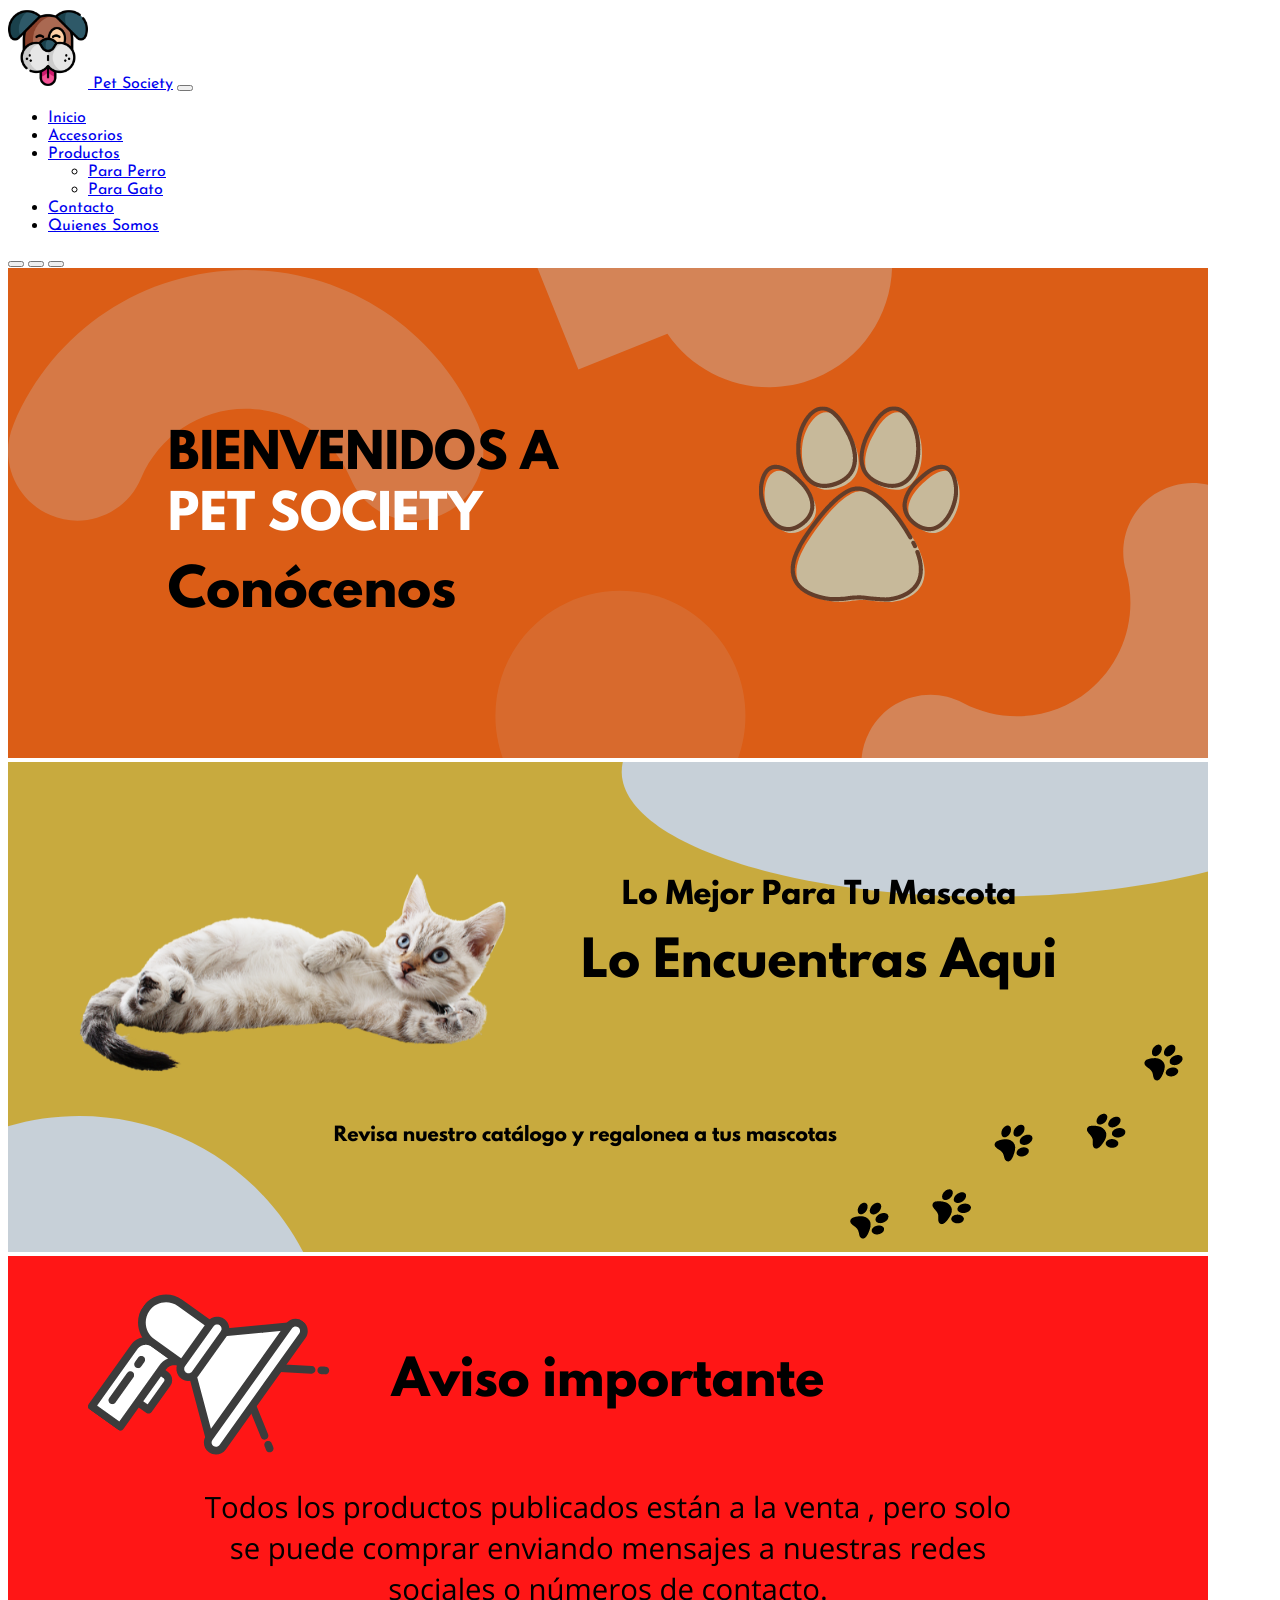
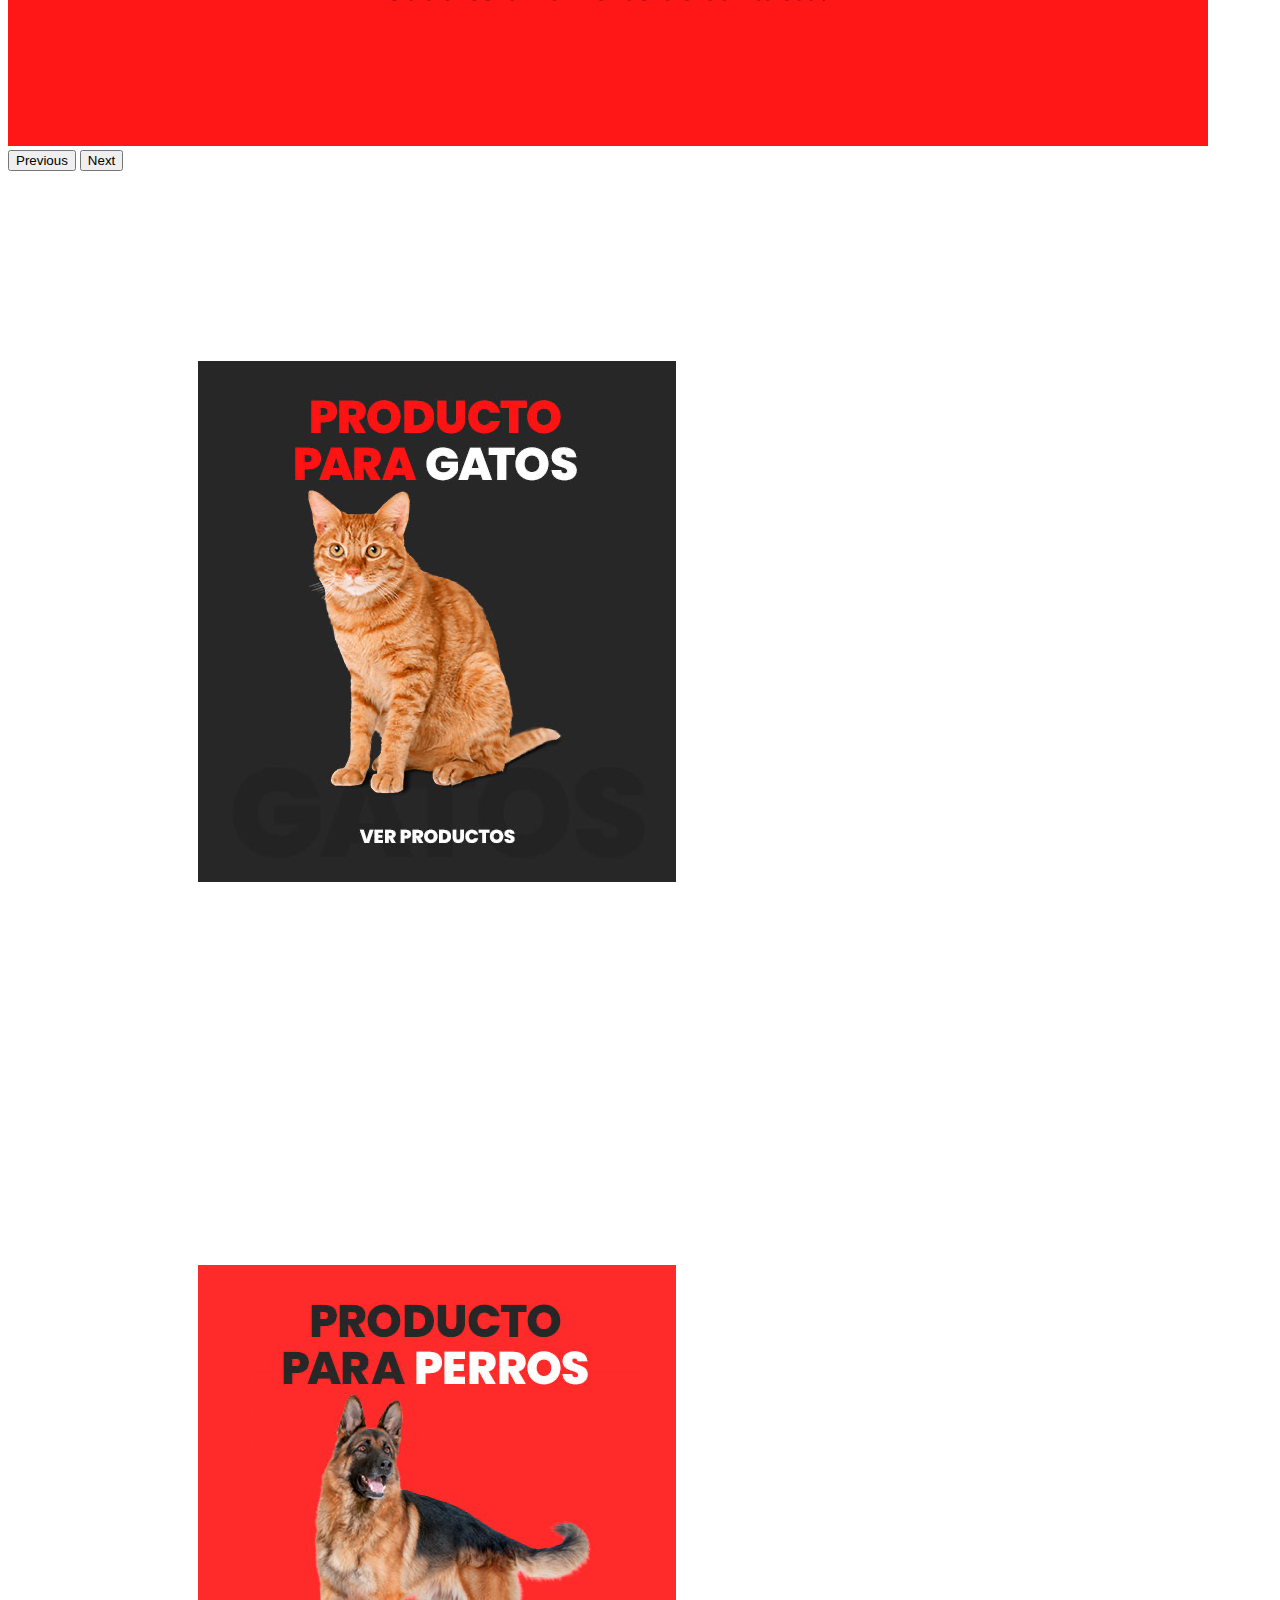
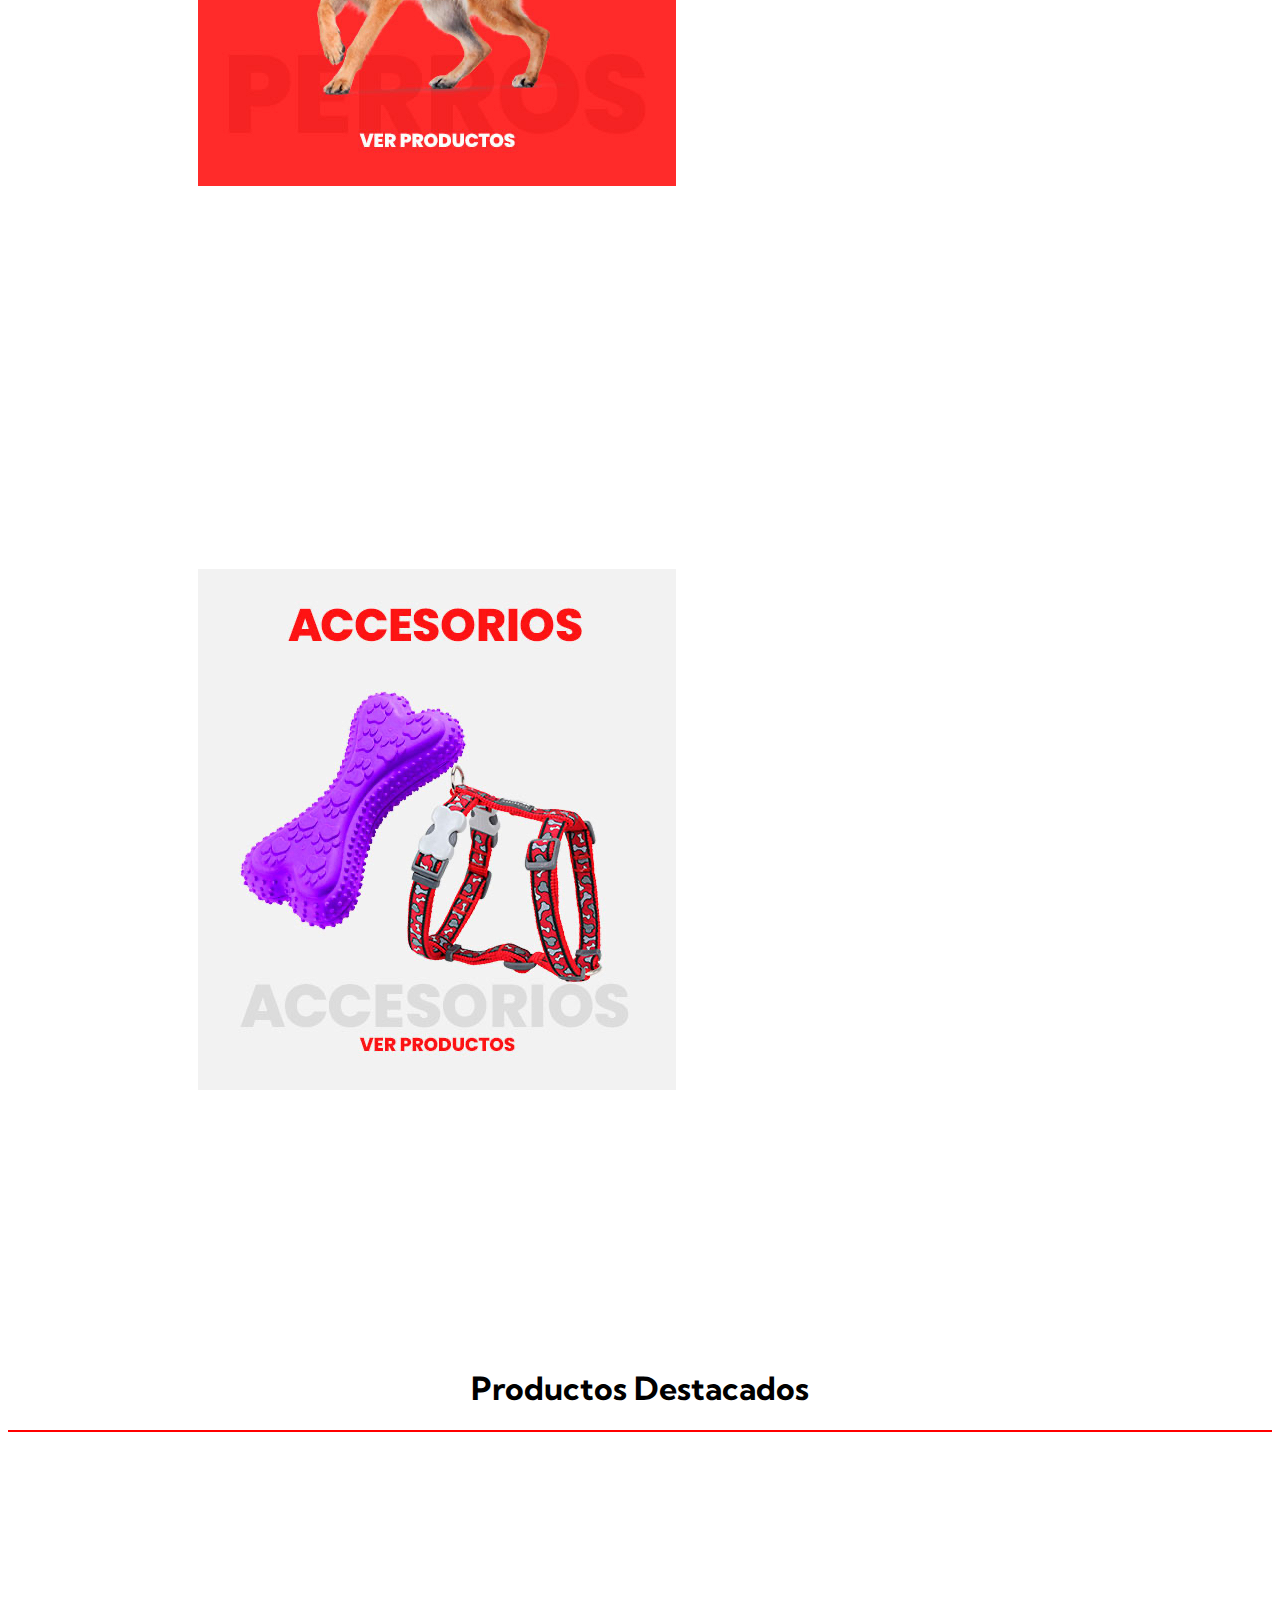
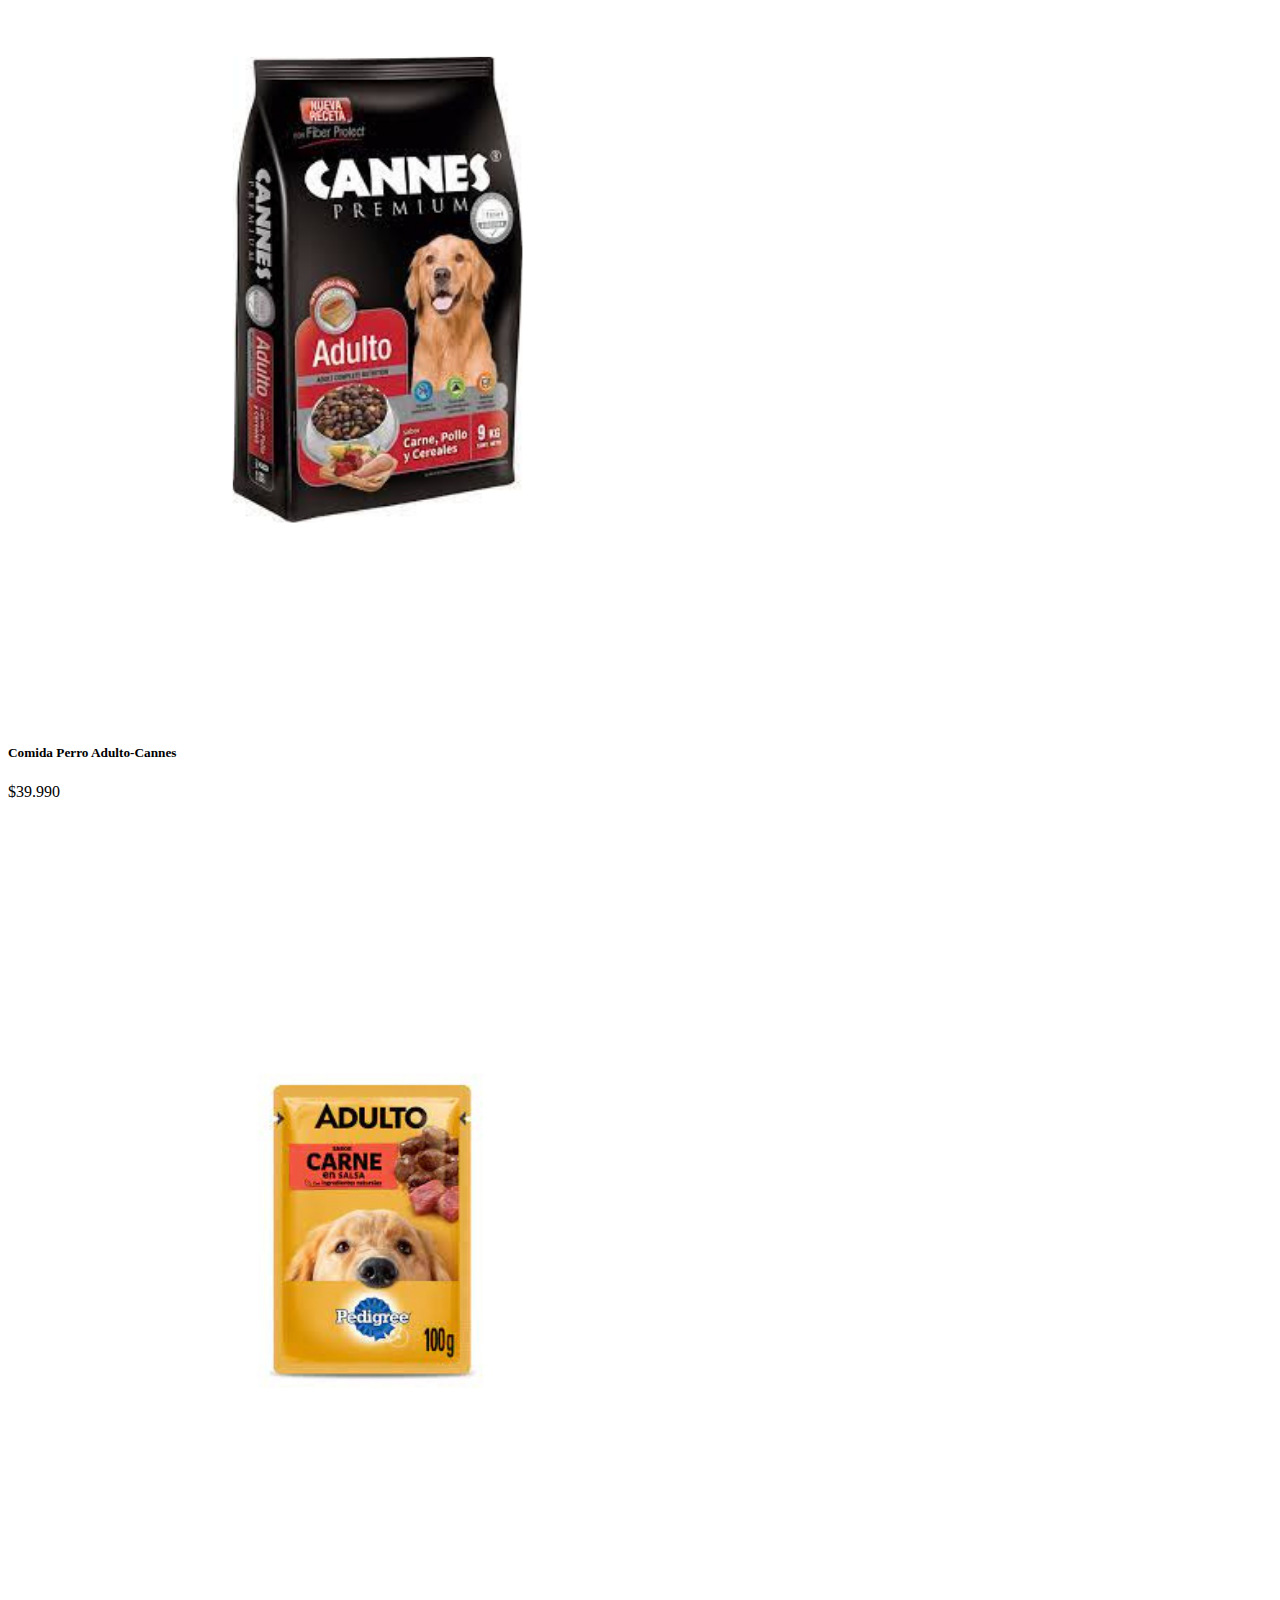
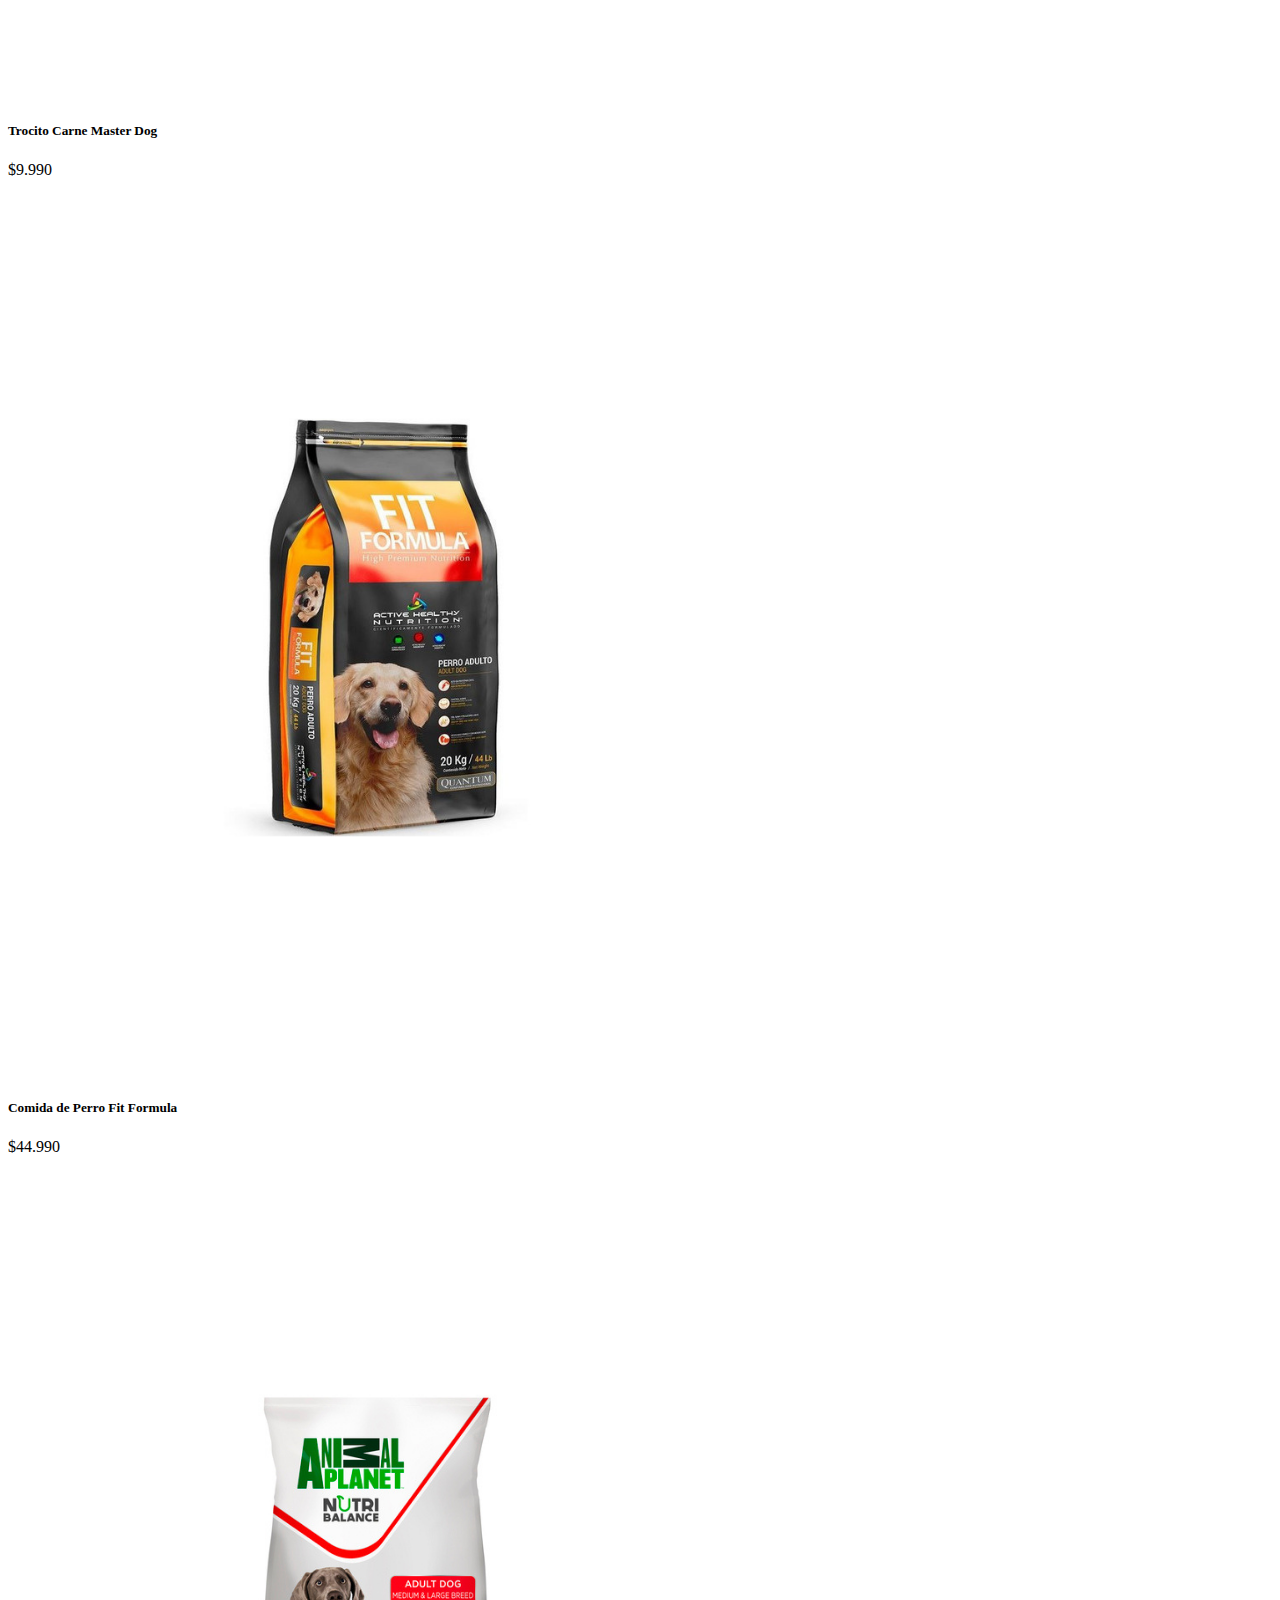
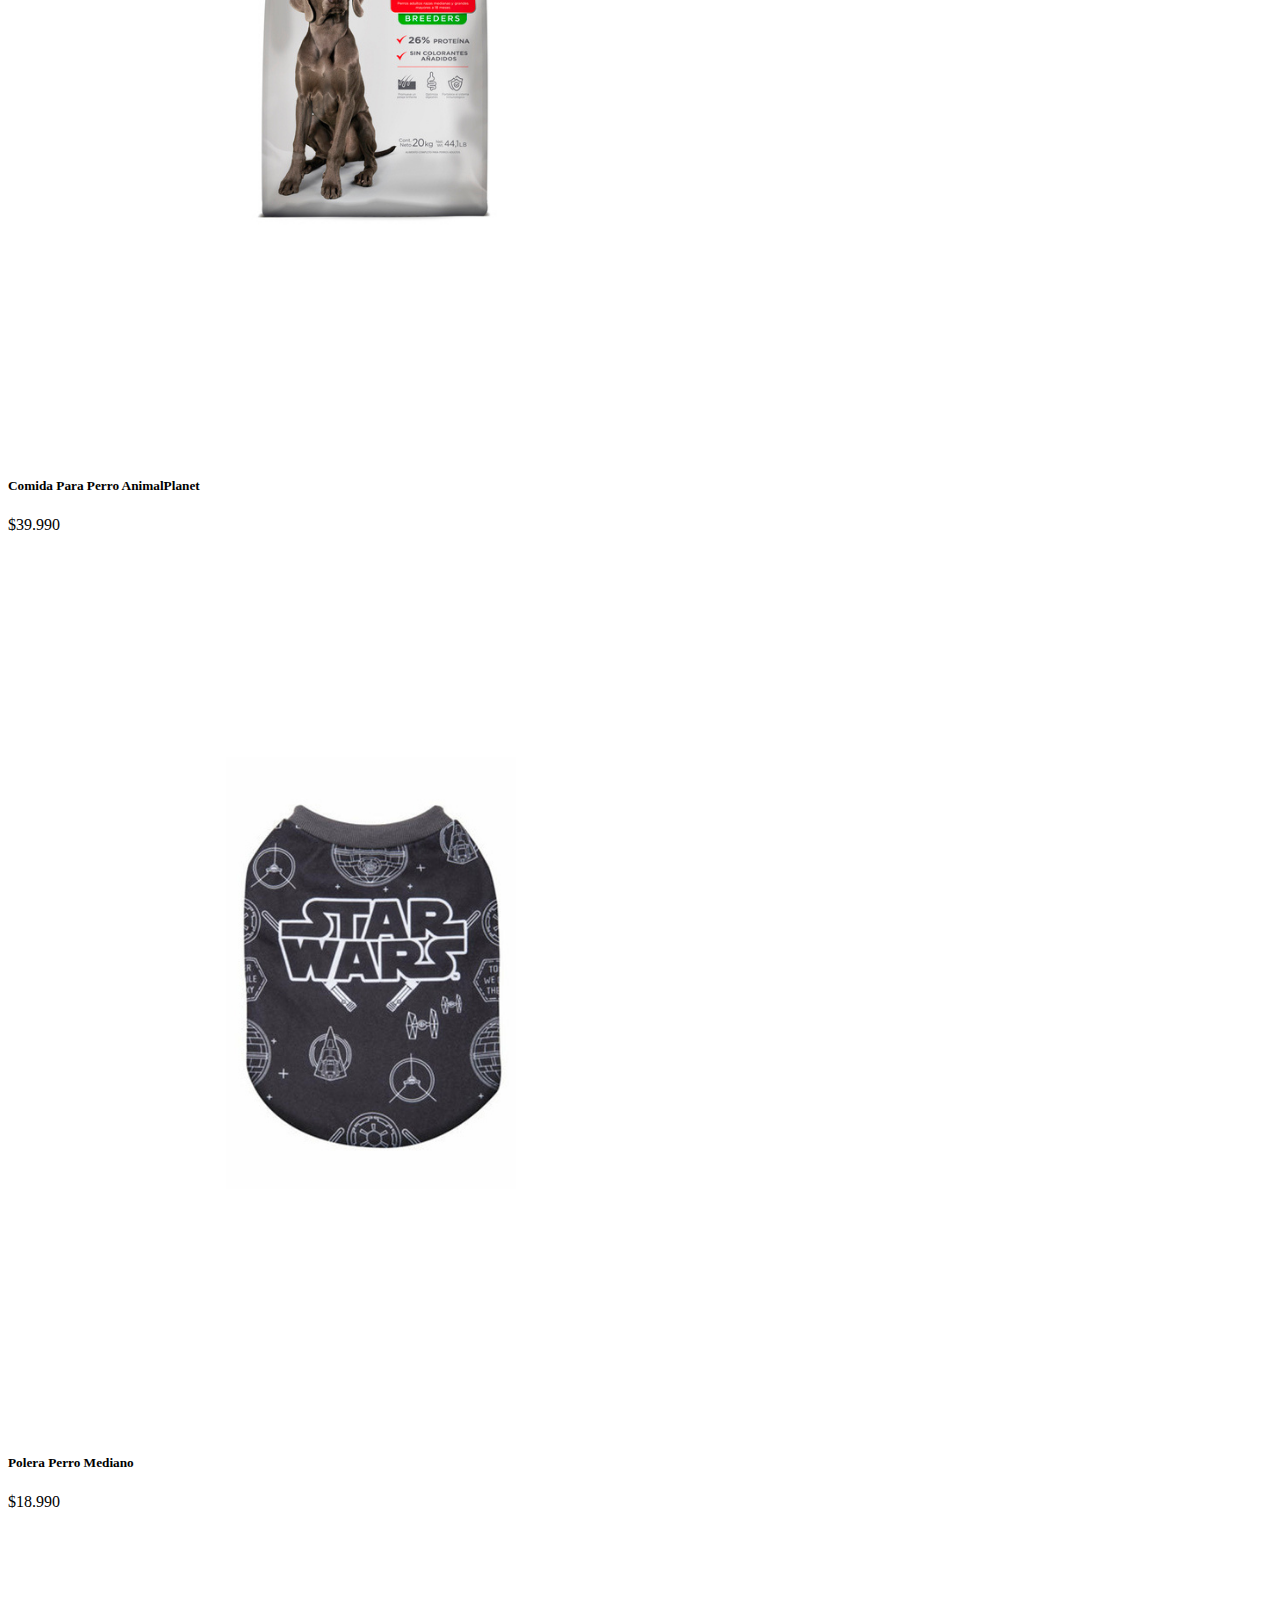
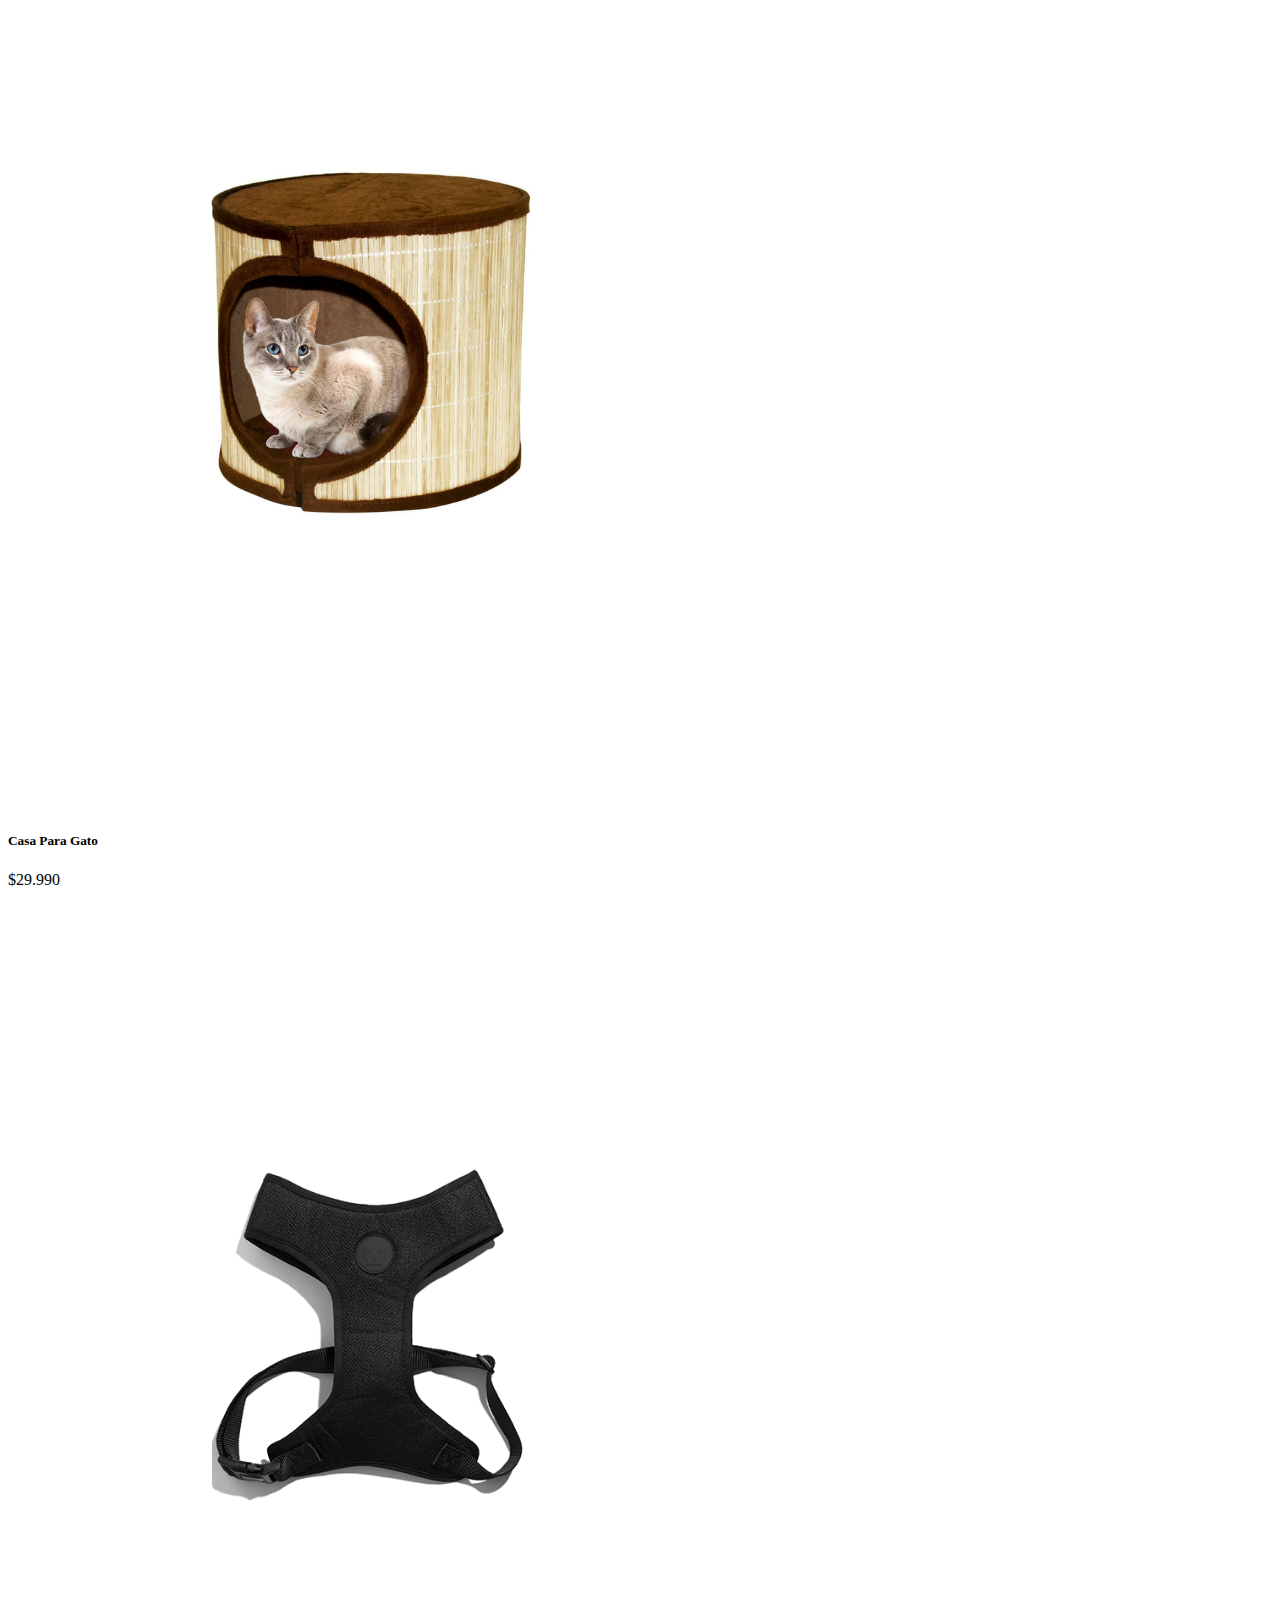
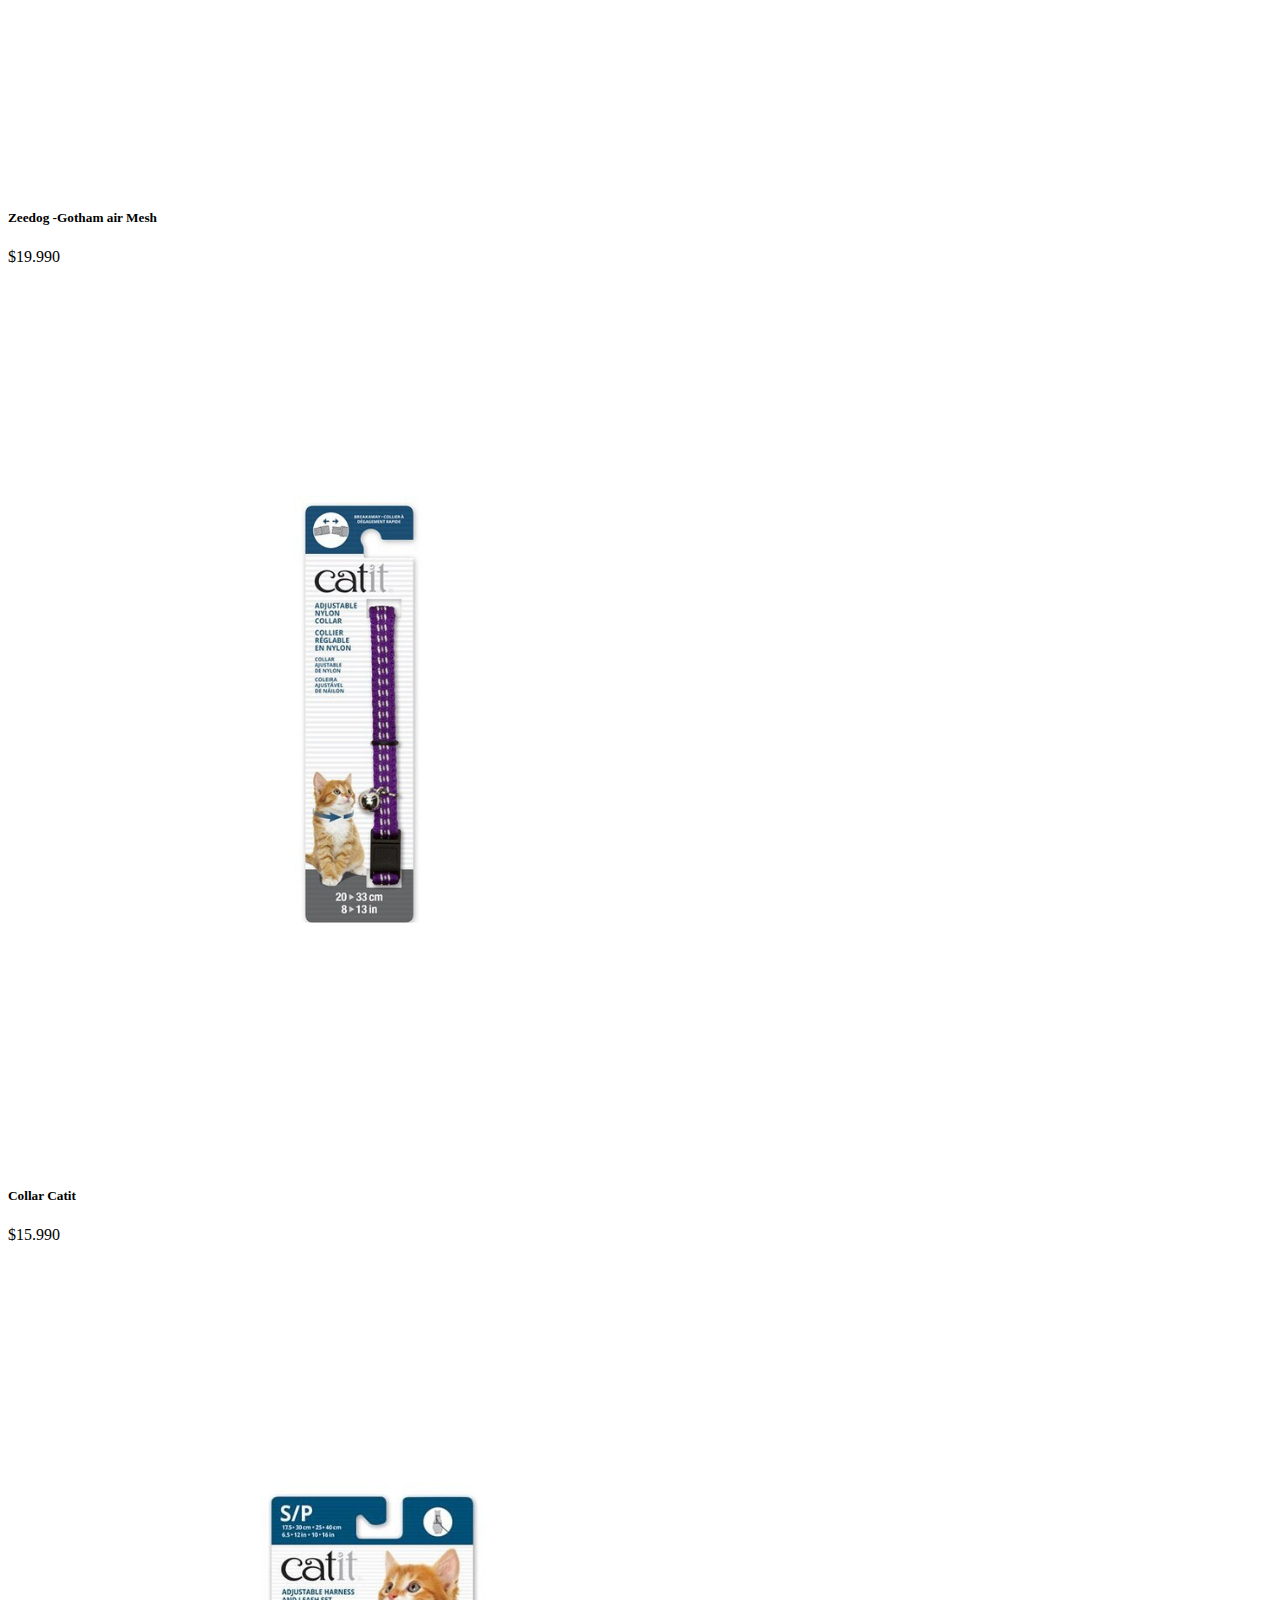
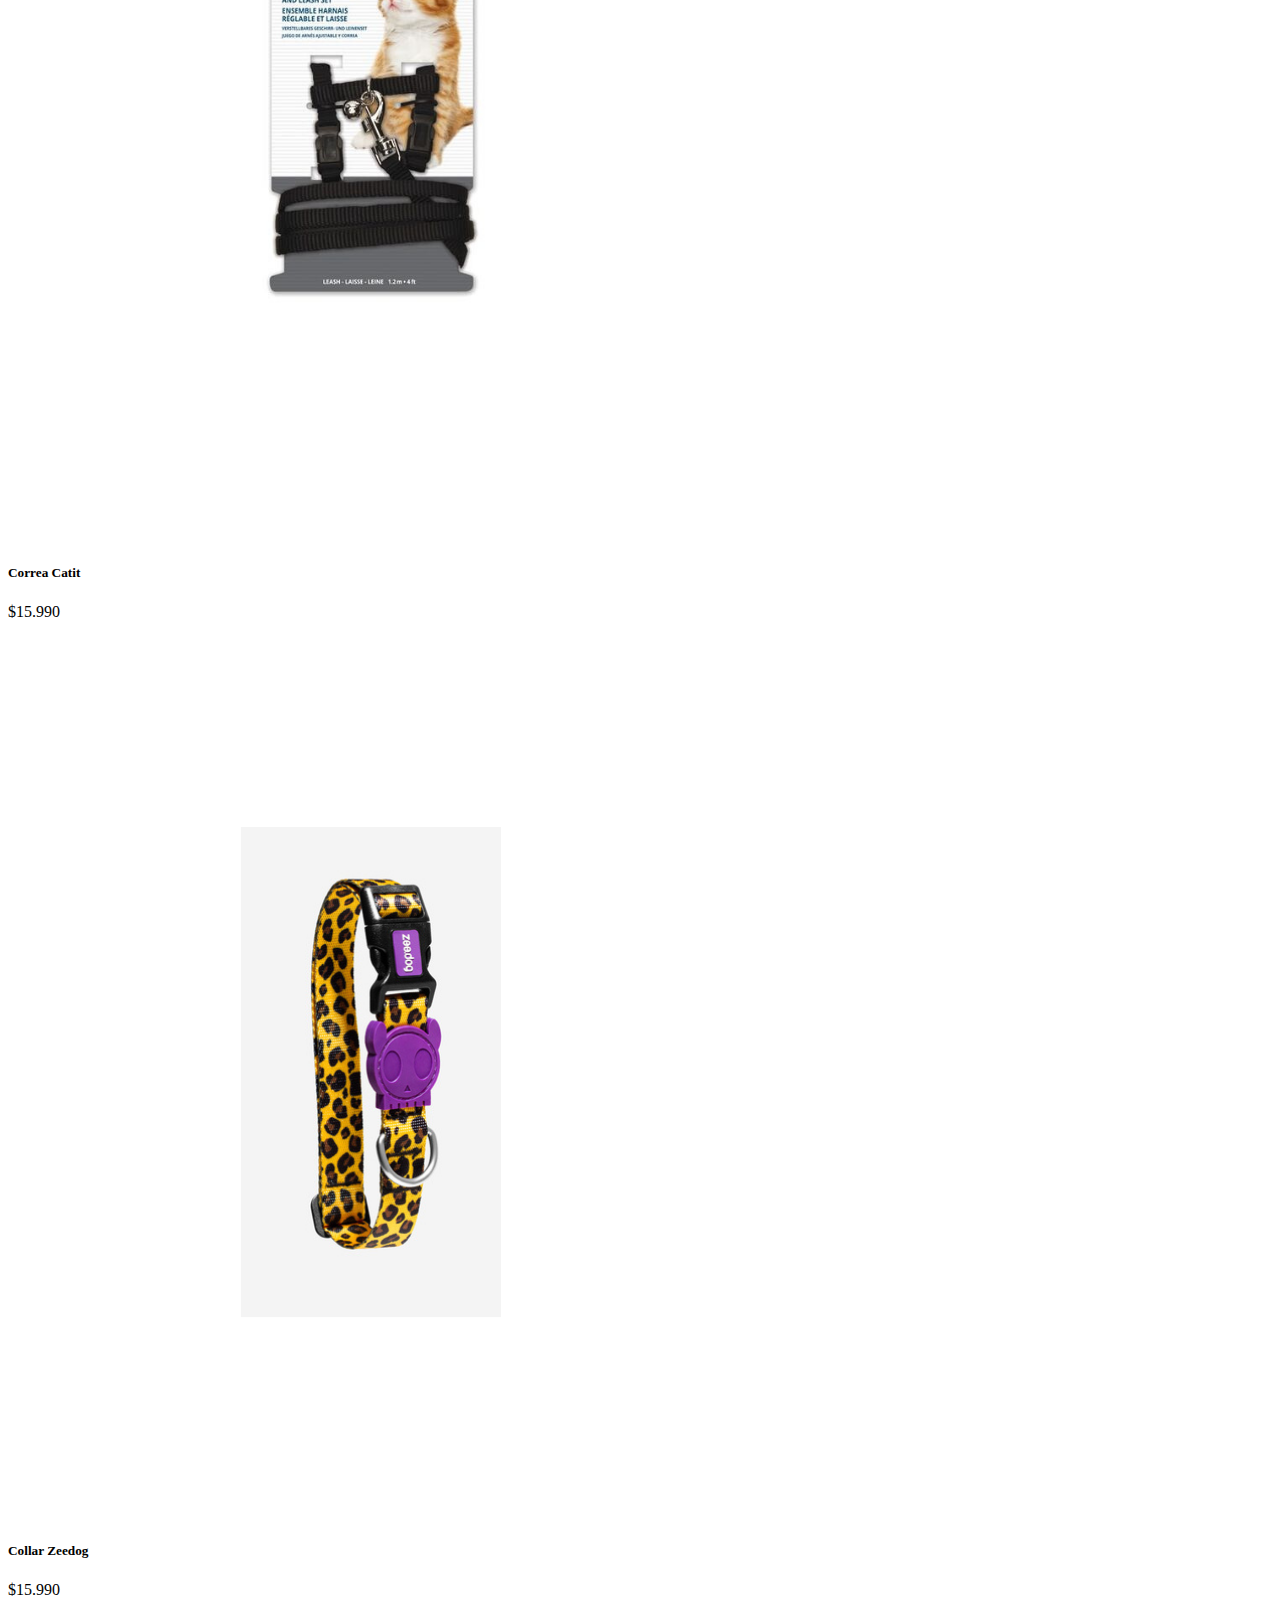
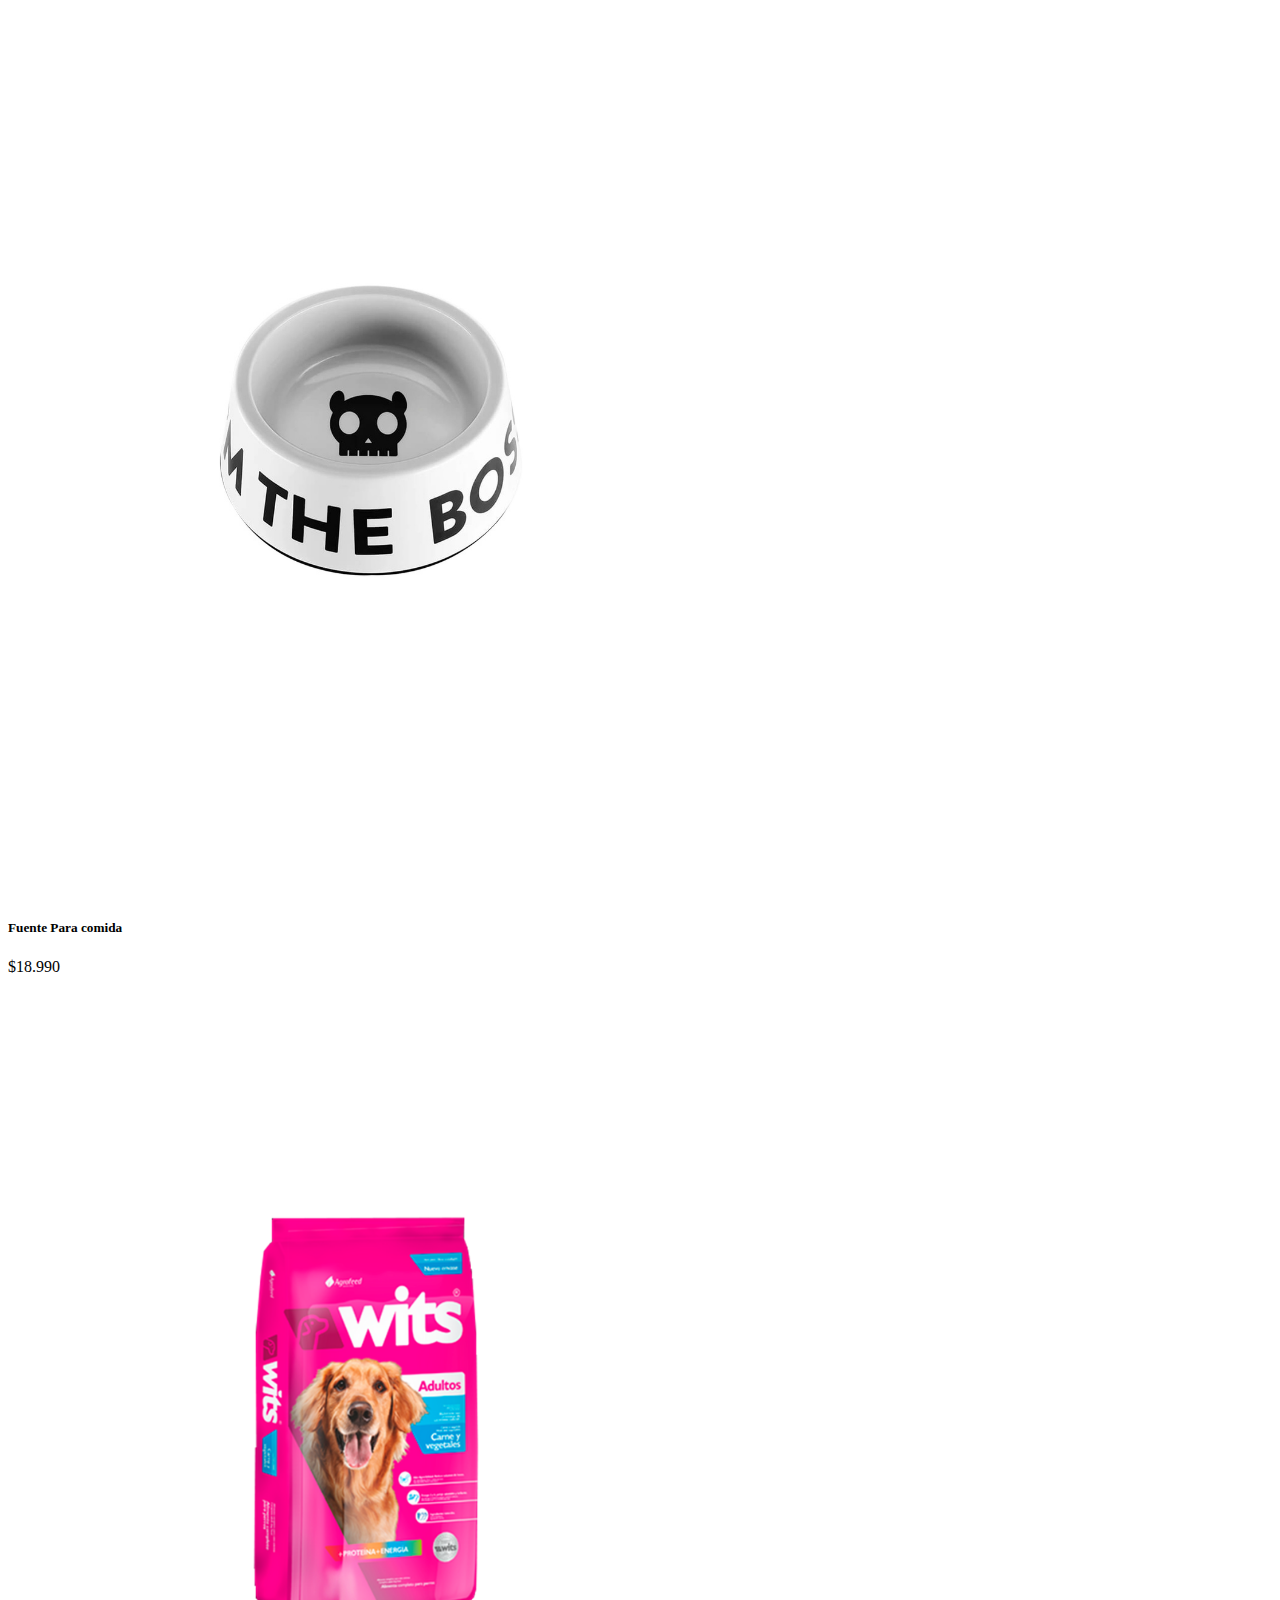
<file: index.html>
<!DOCTYPE html>
<html lang="en">
<head>
    <meta charset="UTF-8">
    <meta http-equiv="X-UA-Compatible" content="IE=edge">
    <meta name="viewport" content="width=device-width, initial-scale=1.0">
    <link rel="preconnect" href="https://fonts.googleapis.com">
    <link rel="preconnect" href="https://fonts.gstatic.com" crossorigin>
    <link href="https://fonts.googleapis.com/css2?family=Bebas+Neue&family=Josefin+Sans&family=Josefin+Slab:wght@500&family=Kumbh+Sans:wght@900&display=swap" rel="stylesheet">
    <title>Pet Society</title>
    <link rel="icon" href="img/dog.ico">
    <link rel="stylesheet" href="iconos/css/all.min.css">
    <link rel="stylesheet" href="css/estilos.css">
    <link href="https://cdn.jsdelivr.net/npm/bootstrap@5.1.3/dist/css/bootstrap.min.css" rel="stylesheet" integrity="sha384-1BmE4kWBq78iYhFldvKuhfTAU6auU8tT94WrHftjDbrCEXSU1oBoqyl2QvZ6jIW3" crossorigin="anonymous">
</head>
<body>
     <!-- Barra de navegacion -->
     <div class="container-fluid">
      <nav class="navbar navbar-expand-lg navbar-light">
          <div class="container-fluid">
            <a class="navbar-brand texto" href="#"  style="font-family: 'Josefin Sans', serif;"> <img src="img/dog.png" width="80px" alt=""> Pet Society</a>
            <button class="navbar-toggler" type="button" data-bs-toggle="collapse" data-bs-target="#navbarSupportedContent" aria-controls="navbarSupportedContent" aria-expanded="false" aria-label="Toggle navigation">
              <span class="navbar-toggler-icon"></span>
            </button>
            <div class="collapse navbar-collapse justify-content-center" id="navbarSupportedContent">
              <ul class="navbar-nav ">
                <li class="nav-item">
                  <a class="nav-link" aria-current="page" href="index.html"style="font-family: 'Josefin Sans', serif;">Inicio</a>
                </li>
                <li class="nav-item">
                  <a class="nav-link" href="accesorios.html"style="font-family: 'Josefin Sans', serif;">Accesorios</a>
                </li>
                <li class="nav-item dropdown">
                  <a class="nav-link dropdown-toggle" href="productos.html" id="navbarDropdown" role="button" data-bs-toggle="dropdown" aria-expanded="false"style="font-family: 'Josefin Sans', serif;">
                    Productos
                  </a>
                  <ul class="dropdown-menu" aria-labelledby="navbarDropdown">
                    <li><a class="dropdown-item " href="perro.html"style="font-family: 'Josefin Sans', serif;">Para Perro</a></li>
                    <li><a class="dropdown-item " href="gato.html"style="font-family: 'Josefin Sans', serif;">Para Gato</a></li>
                  </ul>
                </li>
                <li class="nav-item">
                  <a class="nav-link " href="contacto.html"style="font-family: 'Josefin Sans', serif;">Contacto</a>
                </li>
                <li class="nav-item">
                  <a class="nav-link " href="quienes-somos.html"style="font-family: 'Josefin Sans', serif;">Quienes Somos</a>
                </li>
              </ul>
            </div>
          </div>
        </nav>
  
  </div>
<!-- Carousel o Slider -->
<div>
    <div id="carouselExampleIndicators" class="carousel slide" data-bs-ride="carousel">
        <div class="carousel-indicators">
          <button type="button" data-bs-target="#carouselExampleIndicators" data-bs-slide-to="0" class="active" aria-current="true" aria-label="Slide 1"></button>
          <button type="button" data-bs-target="#carouselExampleIndicators" data-bs-slide-to="1" aria-label="Slide 2"></button>
          <button type="button" data-bs-target="#carouselExampleIndicators" data-bs-slide-to="2" aria-label="Slide 3"></button>
        </div>
        <div class="carousel-inner">
          <div class="carousel-item active">
            <img src="img/slider1.png" class="d-block w-100 img-fluid" alt="...">
          </div>
          <div class="carousel-item">
            <img src="img/slider2.png" class="d-block w-100  img-fluid" alt="...">
          </div>
          <div class="carousel-item">
            <img src="img/slider3.png" class="d-block w-100 img-fluid" alt="...">
          </div>
        </div>
        <button class="carousel-control-prev " type="button" data-bs-target="#carouselExampleIndicators" data-bs-slide="prev">
          <span class="carousel-control-prev-icon " aria-hidden="true"></span>
          <span class="visually-hidden">Previous</span>
        </button>
        <button class="carousel-control-next info" type="button" data-bs-target="#carouselExampleIndicators" data-bs-slide="next">
          <span class="carousel-control-next-icon" aria-hidden="true"></span>
          <span class="visually-hidden">Next</span>
        </button>
      </div>
      <!-- Casillas para Tipos de Producto -->
      <div class="container">
        <div class="row">
            <div class="col-sm-4">
                <a href="" class="fotos1"><img class="fotos img-fluid" src="img/producto_gato.jpg"  alt=""></a>

            </div>
            <div class="col-sm-4 ">
              <a href="" class="fotos1"><img class="fotos img-fluid" src="img/producto_perro.jpg" alt=""></a>

            </div>
            <div class="col-sm-4">
              <a href="accesorios.html" class="fotos1"><img class="fotos img-fluid" src="img/accesorios.jpg" alt=""></a>

            </div>

        </div>
      </div> 
      <!-- Productos -->
      <h1 class="titulo1" style="font-family: 'Kumbh Sans', sans-serif;">Productos Destacados</h1> 
      
      <div class="container">
        <hr style="border: 1px solid red">
          <div class="row">
            
              <div class="col-sm-3">
                <a href=""><img src="img/1.png" alt="" class="fotos img-fluid"></a>
                <a class="precios" href=""><h5 class="w-70">Comida Perro Adulto-Cannes</h5><p>$39.990</p></a>
  
              </div>
              <div class="col-sm-3">
              <a href=""><img src="img/2.png" alt="" class="fotos img-fluid"></a>
              <a class="precios" href=""><h5 class="w-70">Trocito Carne Master Dog</h5>
                <p>$9.990</p></a>
  

            </div>
            <div class="col-sm-3">
            <a href=""><img src="img/3.png" alt="" class="fotos img-fluid"></a>
            <a class="precios" href=""><h5 class="w-70">Comida de Perro Fit Formula</h5>
              <p>$44.990</p></a>


            </div>
            <div class="col-sm-3">
            <a href=""><img src="img/4.png" alt="" class="fotos img-fluid"></a>
            <a class="precios" href=""><h5 class="w-70">Comida Para Perro AnimalPlanet</h5>
              <p>$39.990</p></a>


            </div>

              
          </div>

      </div>
      <div class="container">
        <div class="row">
            <div class="col-sm-3 text-center">
            <a href=""><img src="img/5.png" alt="" class="fotos img-fluid" ></a>
            <a class="precios" href=""><h5 class="w-70">Polera Perro Mediano</h5>
              <p>$18.990</p></a>

            </div>
            <div class="col-sm-3">
            <a href=""><img src="img/6.png" alt="" class="fotos img-fluid"></a>
            <a class="precios" href=""><h5 class="w-70">Casa Para Gato</h5>
              <p>$29.990</p></a>

          </div>
          <div class="col-sm-3">
          <a href=""><img src="img/7.png" alt="" class="fotos img-fluid"></a>
          <a class="precios" href=""><h5 class="w-70">Zeedog -Gotham air Mesh</h5>
            <p>$19.990</p></a>
          </div>
          <div class="col-sm-3">
          <a href=""><img src="img/8.png" alt="" class="fotos img-fluid"></a>
          <a class="precios" href=""><h5 class="w-80">Collar Catit</h5>
            <p>$15.990</p></a>

          </div>

            
        </div>

    </div>
    <div class="container">
      <div class="row">
          <div class="col-sm-3">
            <a href=""><img src="img/9.png" alt="" class="fotos img-fluid" ></a>
            <a class="precios" href=""><h5 class="w-70">Correa Catit</h5>
            <p>$15.990</p></a>
          </div>
          <div class="col-sm-3">
          <a href=""><img src="img/10.png" alt="" class="fotos img-fluid"></a>
          <a class="precios" href=""><h5 class="w-70">Collar Zeedog</h5>
            <p>$15.990</p></a>

        </div>
        <div class="col-sm-3">
        <a href=""><img src="img/11.png" alt="" class="fotos img-fluid"></a>
        <a class="precios" href=""><h5 class="w-70">Fuente Para comida</h5>
          <p>$18.990</p></a>

        </div>
        <div class="col-sm-3">
        <a href=""><img src="img/12.png" alt="" class="fotos img-fluid"></a>
        <a class="precios" href=""> <h5 class="w-70">Comida Para Perro Wits</h5>
          <p>$35.990</p></a>

        </div>

          
      </div>

  </div>
    <!-- video -->

<div class="container mt-5 p-4">
  <div class="row">
    <h1 class="text-center" style="font-family: 'Kumbh Sans', sans-serif;">Productos Recomendados Por Expertos</h1>
    <hr style="border: 1px solid red">
    <div class="col-md-6 mt-5">
      <div class=" video-responsive">
      <iframe width="560" height="315" src="https://www.youtube.com/embed/-xBdTLXULZY" title="YouTube video player" frameborder="0" allow="accelerometer; autoplay; clipboard-write; encrypted-media; gyroscope; picture-in-picture" allowfullscreen></iframe>
      </div>
    </div>
    <div class="col-md-6 mt-5 d-flex align-self-center naranjo">
      <p class="lead text-white" style="font-family: 'Josefin Slab', serif;">Puedes encontrar estos y otros accesorios en nuestra pagina web.Solo tienes que ir a la barra de navegacion y pinchar accesorios.</p>
    </div>

  </div>


</div>

<div class="container mt-5">
  <h1 class="text-center"style="font-family: 'Kumbh Sans', sans-serif;">¡Gracias Por Tu Ayuda!</h1>
  <hr style="border: 1px solid red">
  <div class="row mt-5">
    <div class="col-md-6 d-flex align-self-center naranjo">
      <p class="lead text-white" style="font-family: 'Josefin Slab', serif;">
        Por la compra de cualquier producto estaras ayudando a una fundación.Además de ser un  regaloneo para tu máscota ,
        también lo es para  nuestros amigos de la fundación.
      </p>

    </div>
    <div class="col-md-6">
      <img src="img/perros.jpg" class="img-fluid w-10" alt="">

    </div>

  </div>

</div>

        <!-- footer -->
</div>
<footer>
  <div class="container-fluid bg-dark p-4 mt-5">
    <div class="row justify-content-center">
      <div class="col-xs-12 col-md-3">
        <h6 style="font-family: 'Josefin Sans', serif;" class="text-white">CONTACTO</h6>
        <h6 class="text-white">
          <br style="font-family: 'Josefin S', serif;" >Av. Esq. Blanca 501, Maipú, Región Metropolitana <br> 
          Telefonos:+56987654321 - +5691234568 <br> <br>
        </h6>


      </div>
      <div class="col-xs-12 col-md-3">
        <h6 class="text-white">ENCUENTRANOS EN LAS REDES </h6>
        <div>
          <br>
          <a class="facebook" href="https://www.facebook.com/"><i class="icon1 fa-brands fa-facebook fa-2xl "></i></a>
          <a class="twitter" href="https://twitter.com/"><i class="icon1 fa-brands fa-twitter fa-2xl "></i></a>
          <a class="youtube" href="https://www.youtube.com/"><i class="icon1 fa-brands fa-youtube fa-2xl "></i></a>
          <a class="instagram" href="https://www.youtube.com/"><i class="icon1 fa-brands fa-instagram fa-2xl "></i></a>


        </div>

      </div>

    </div>
    <div>
      <br>
      <br>
      <h6 class="fin text-white">Sebastian Valdivia.Todos Los Derechos Reservados ©. Pagina Creada Por Valdo0</h6>
    </div>

  </div>
</footer>
    
</body>
<script src="https://cdn.jsdelivr.net/npm/bootstrap@5.1.3/dist/js/bootstrap.bundle.min.js" integrity="sha384-ka7Sk0Gln4gmtz2MlQnikT1wXgYsOg+OMhuP+IlRH9sENBO0LRn5q+8nbTov4+1p" crossorigin="anonymous"></script>    
</html>
</file>
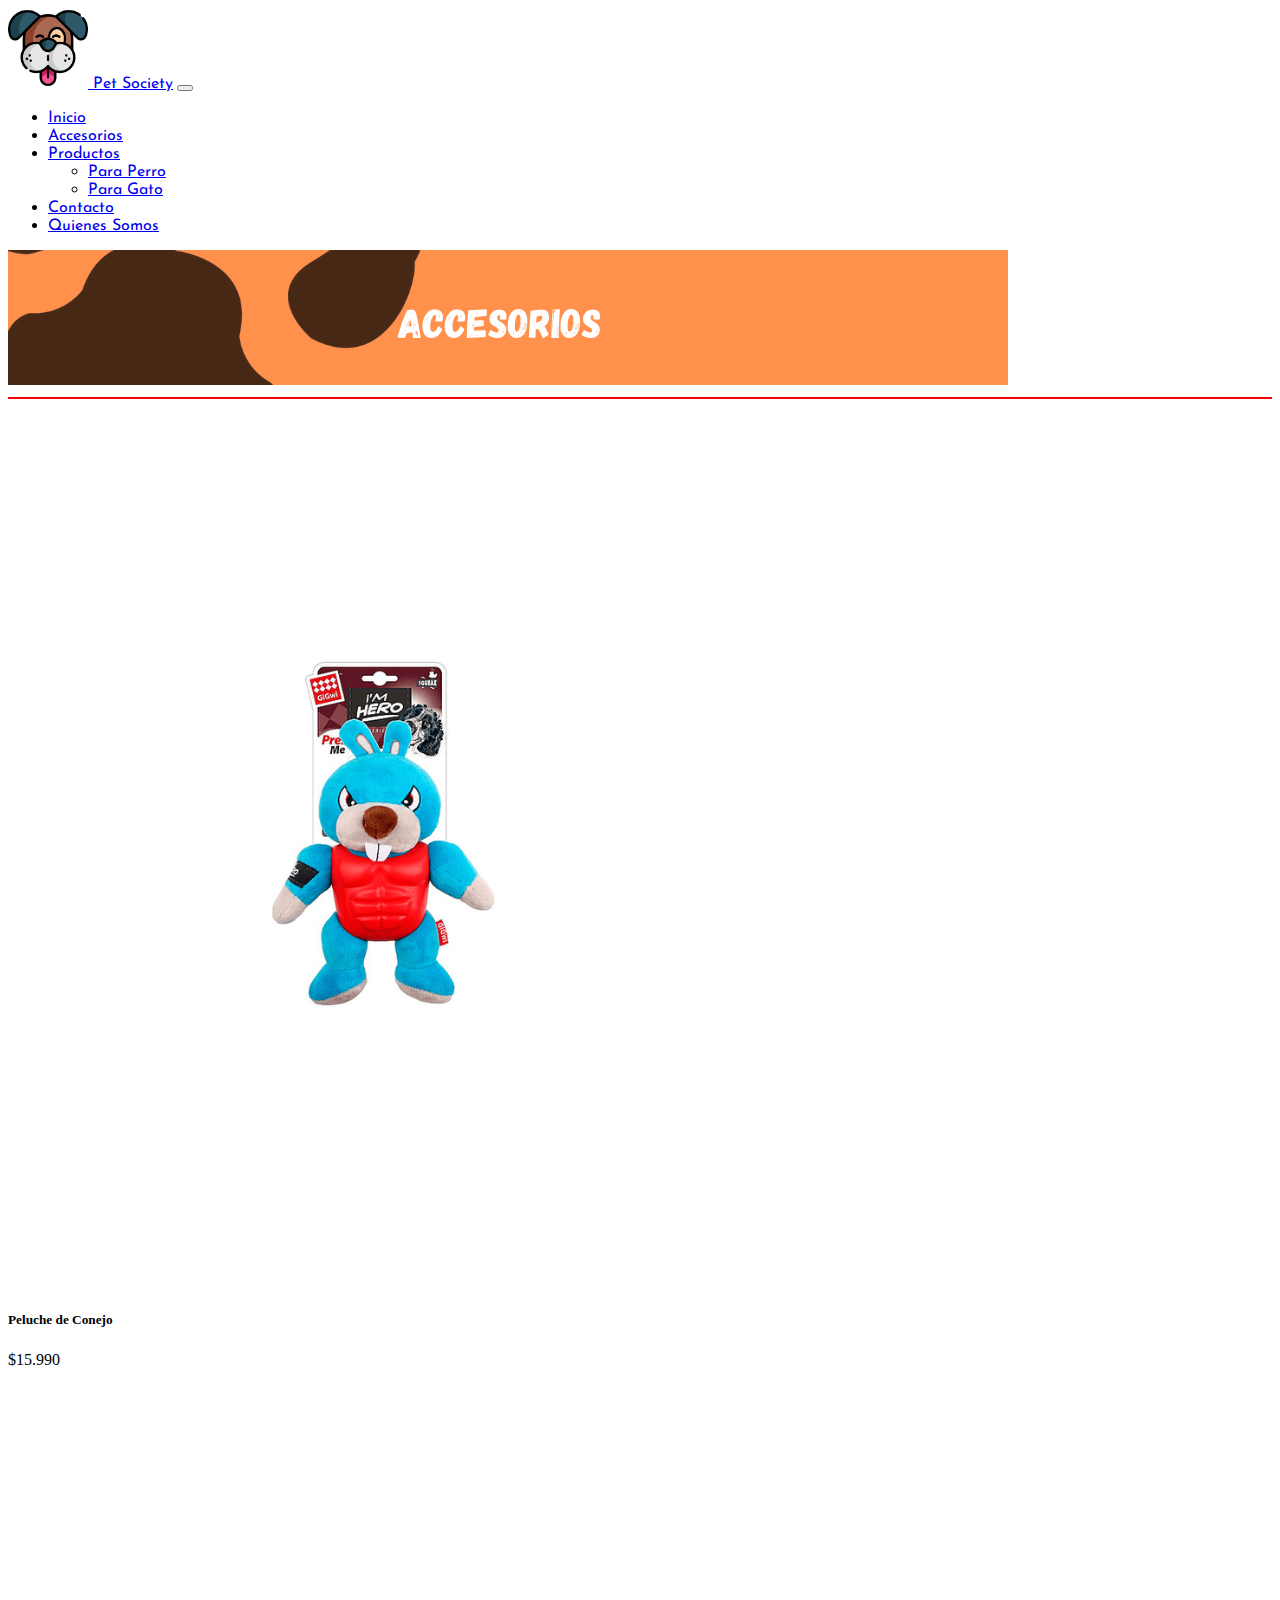
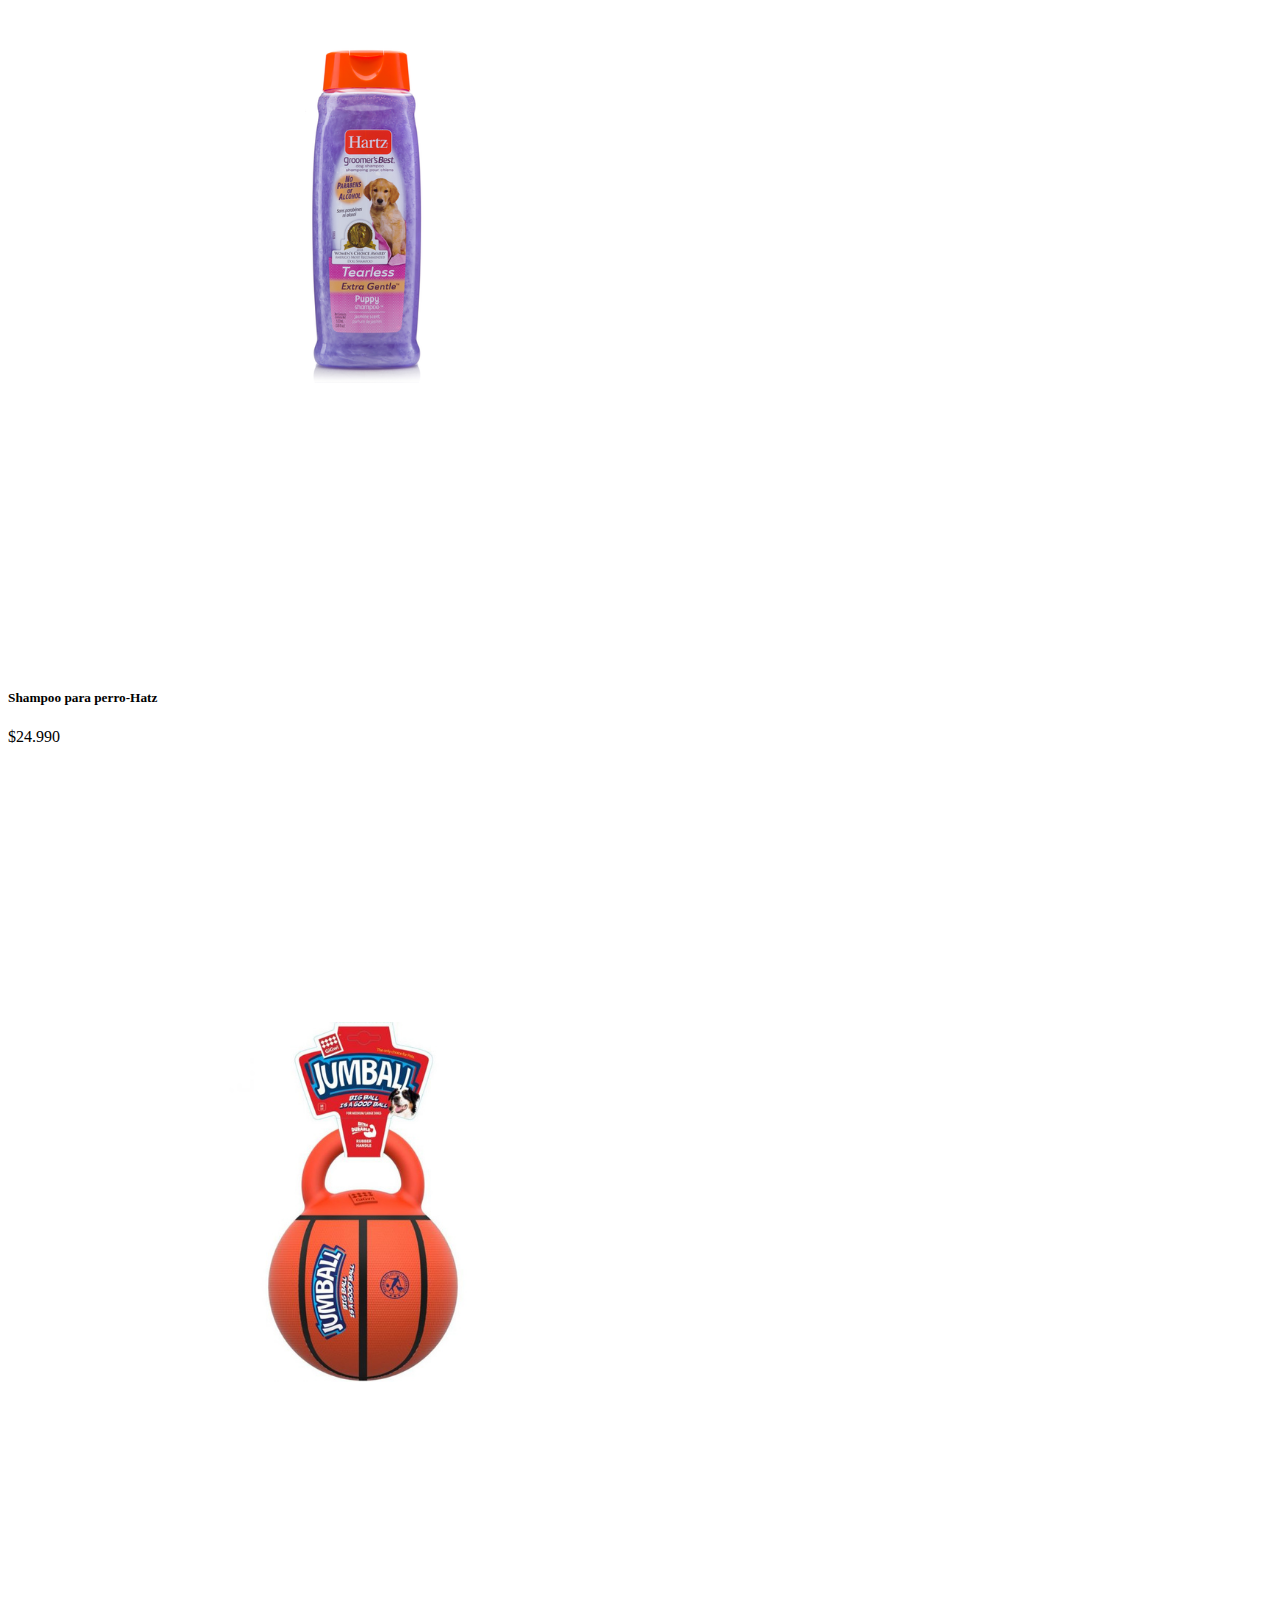
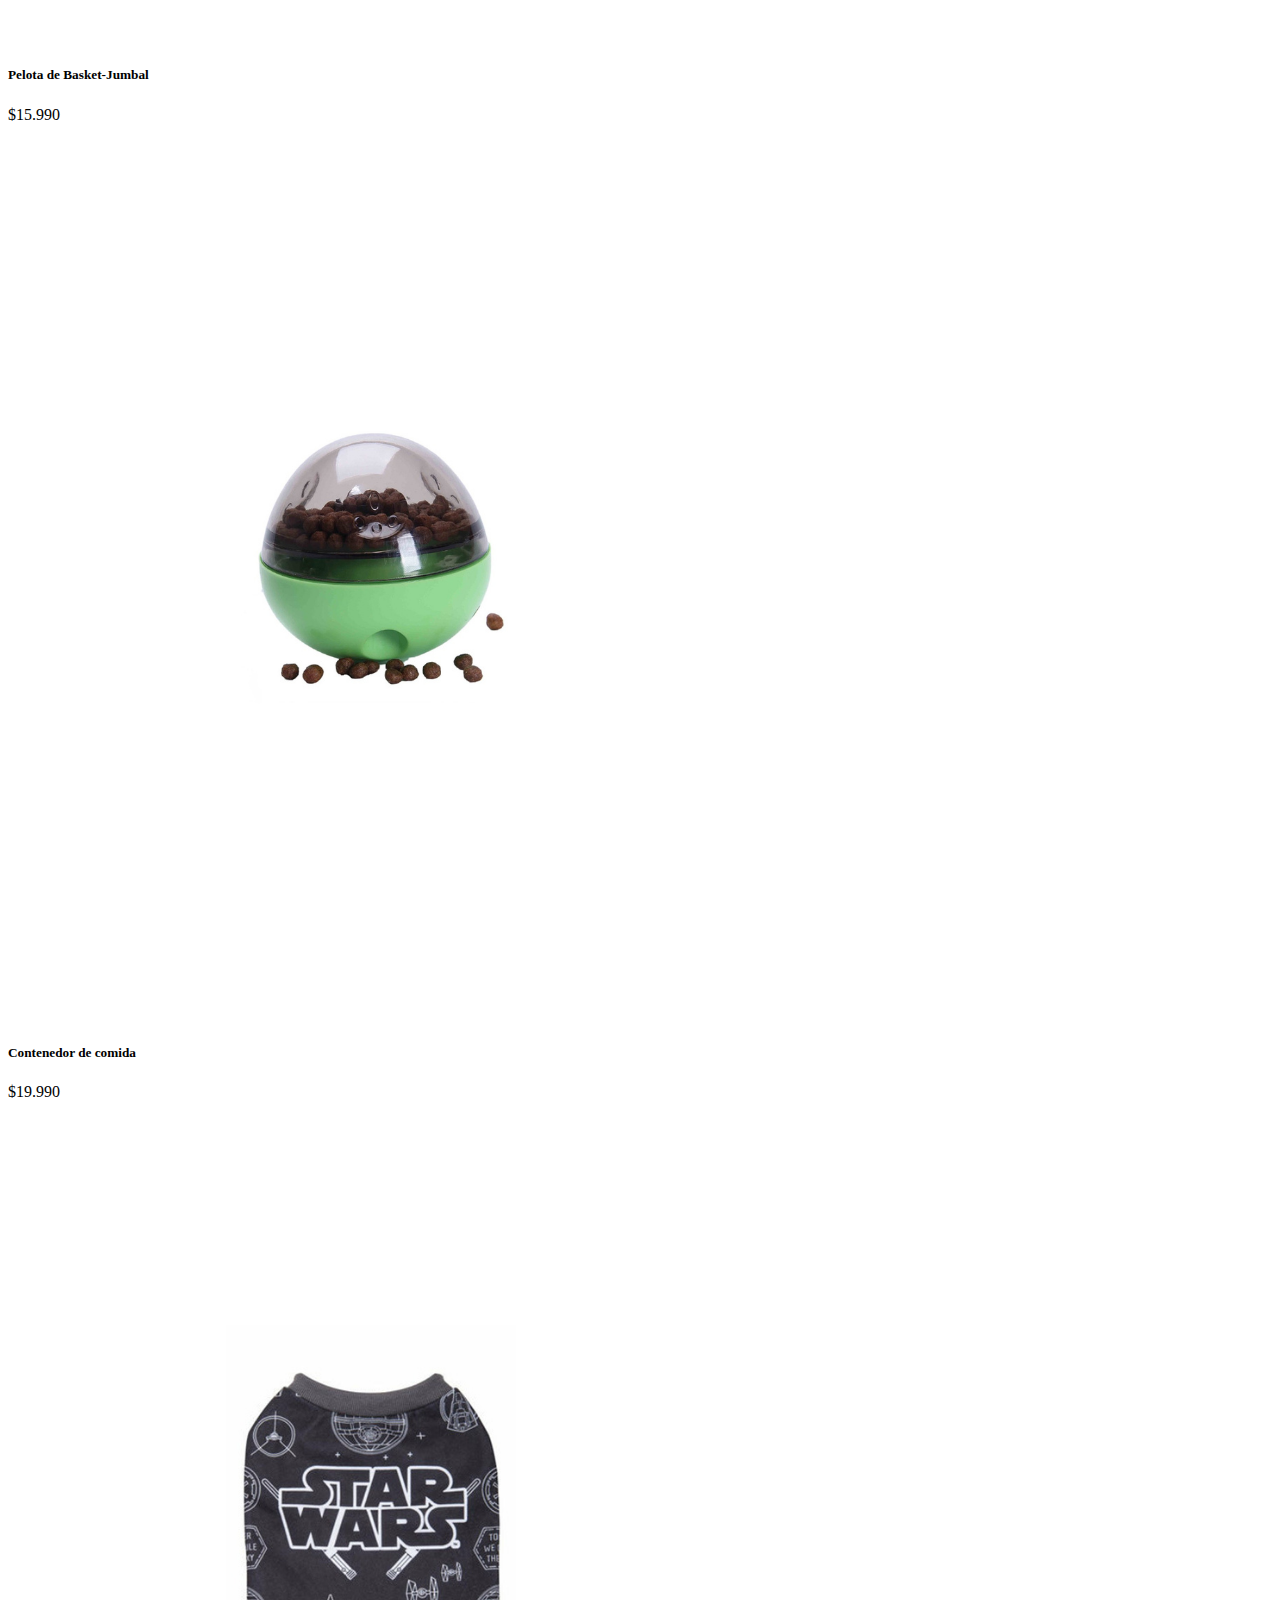
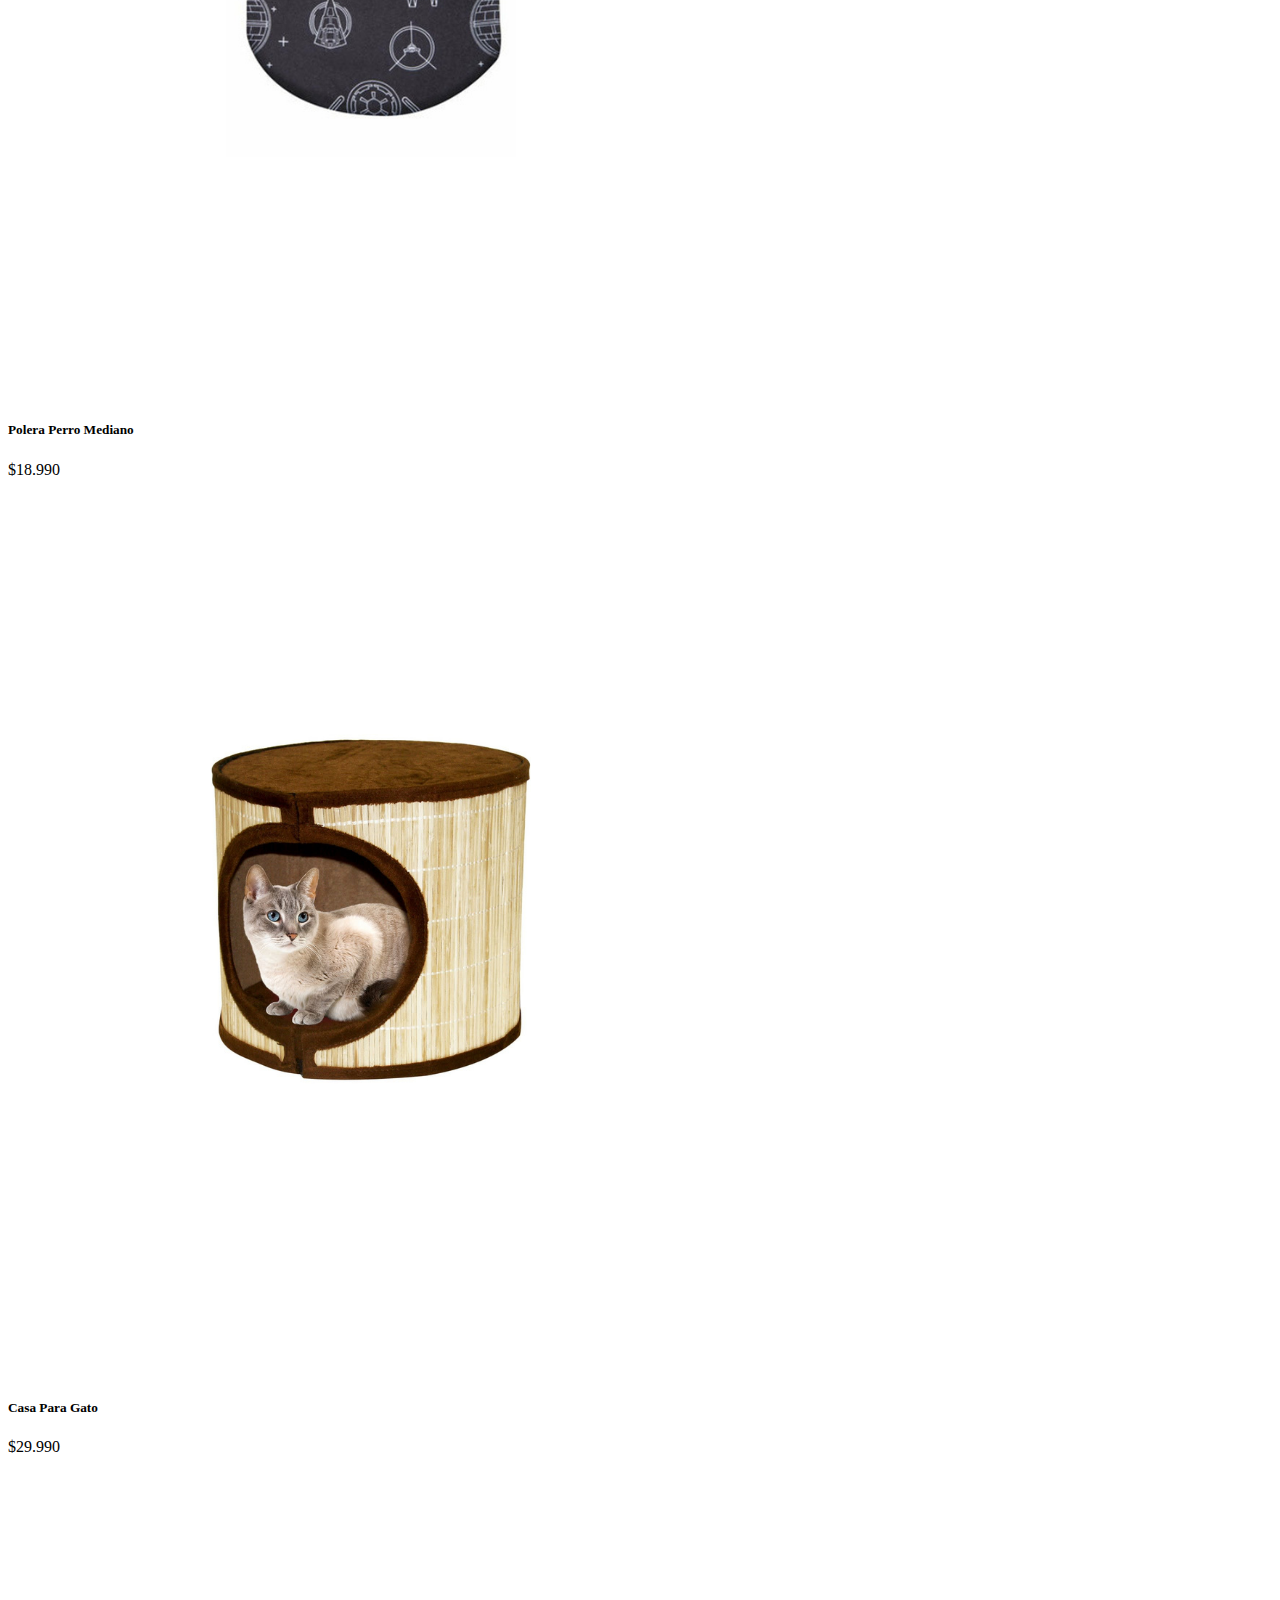
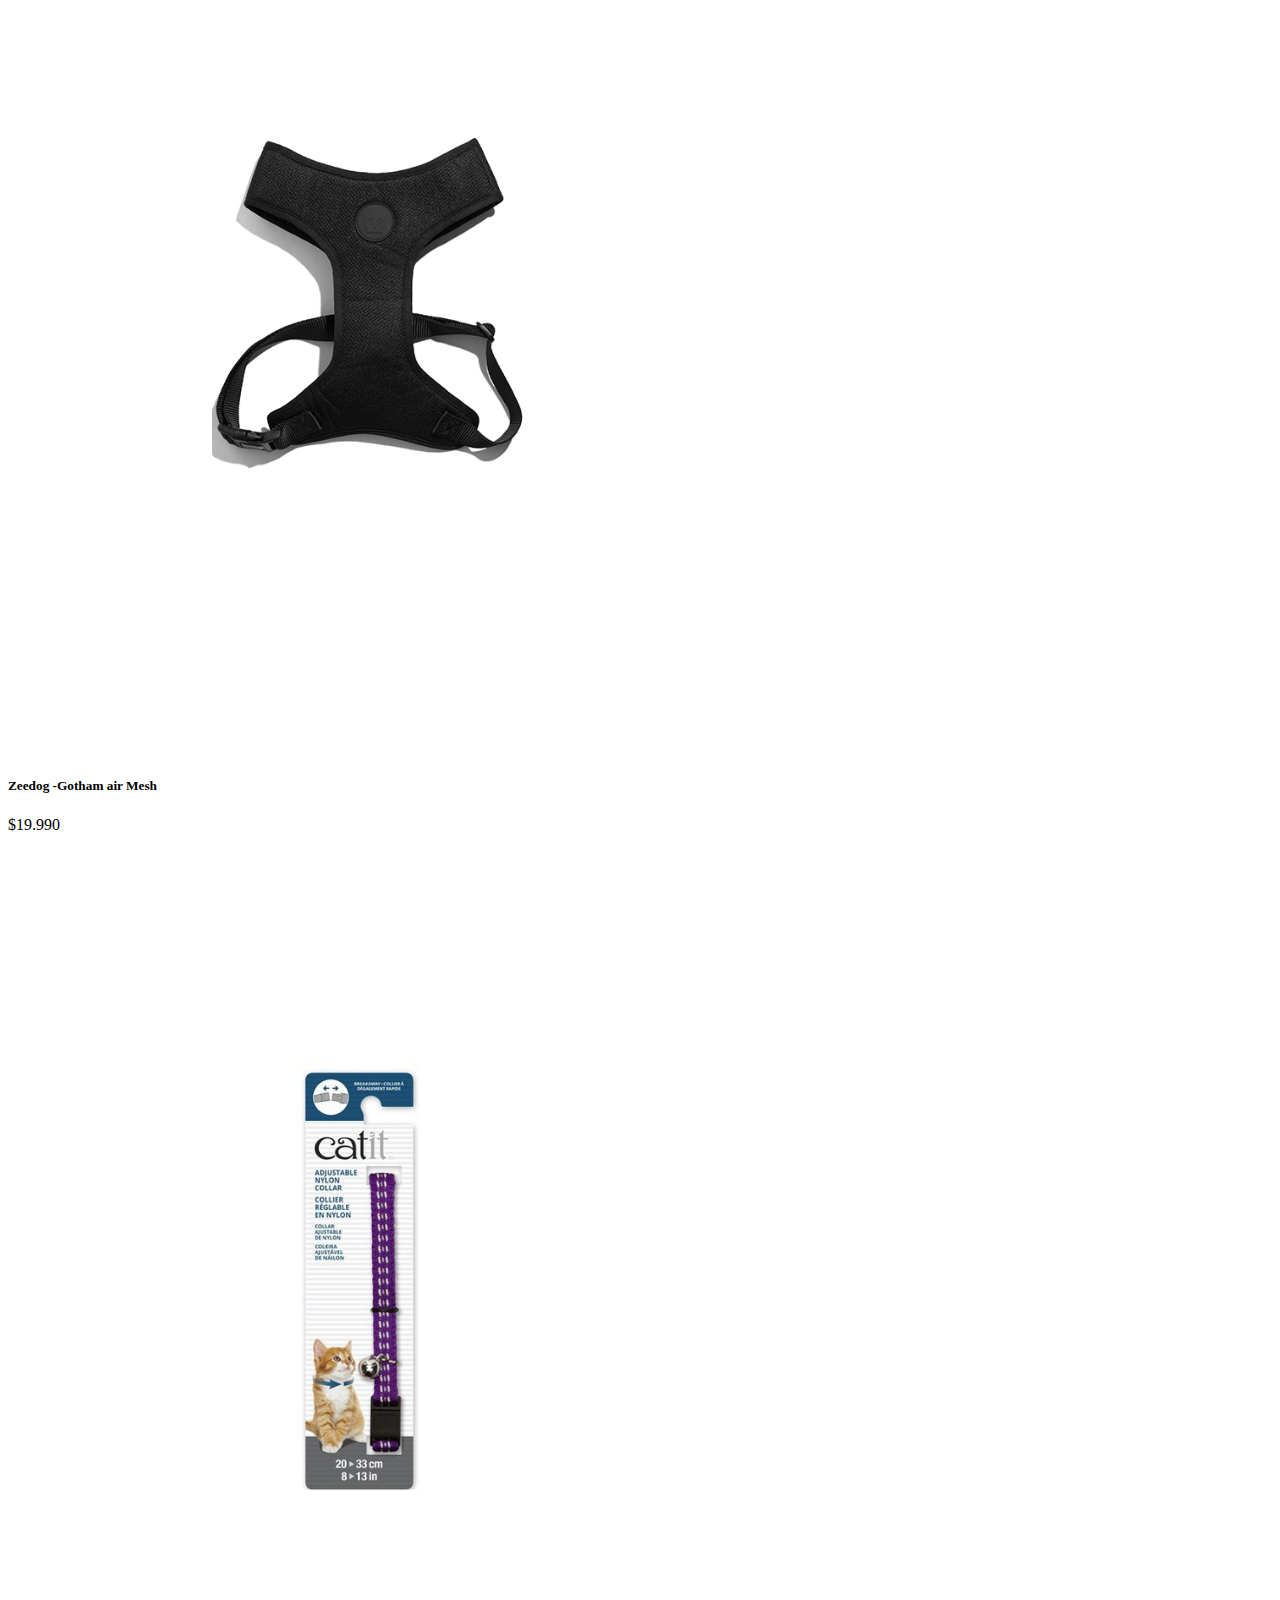
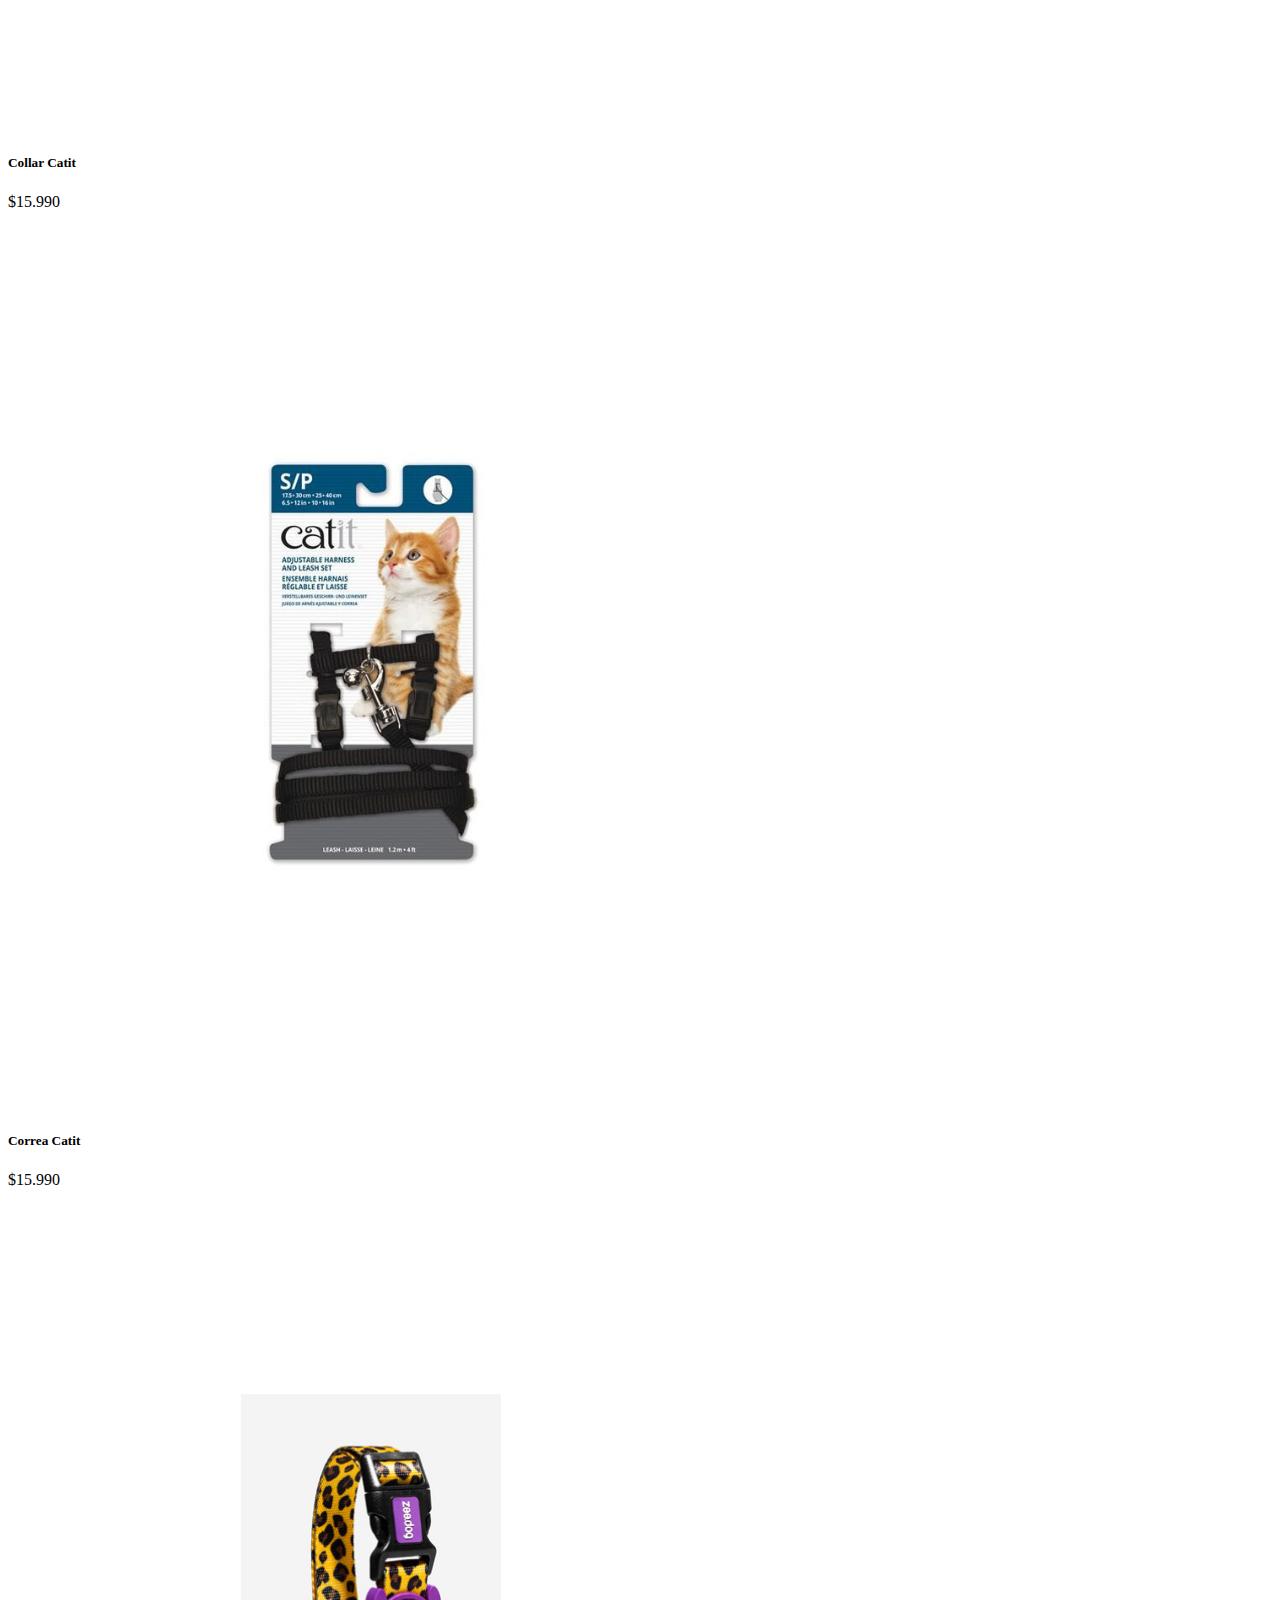
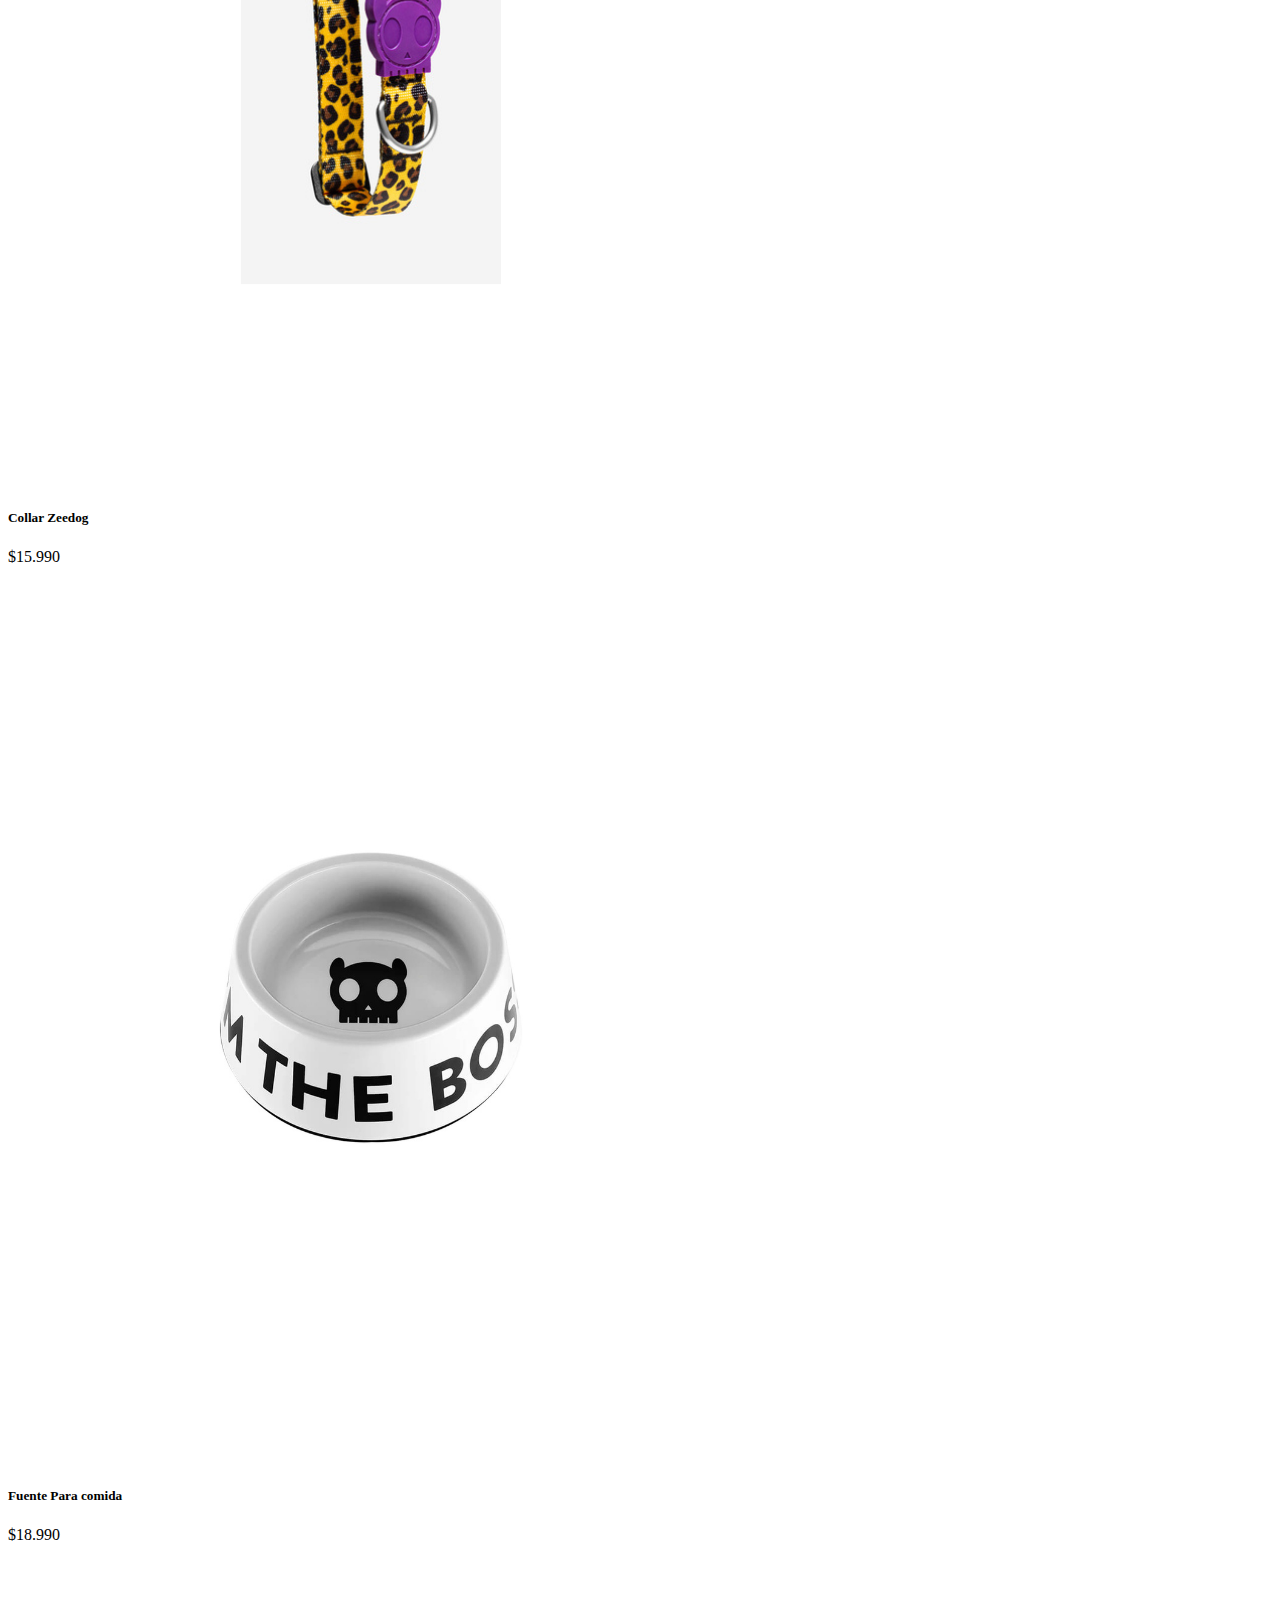
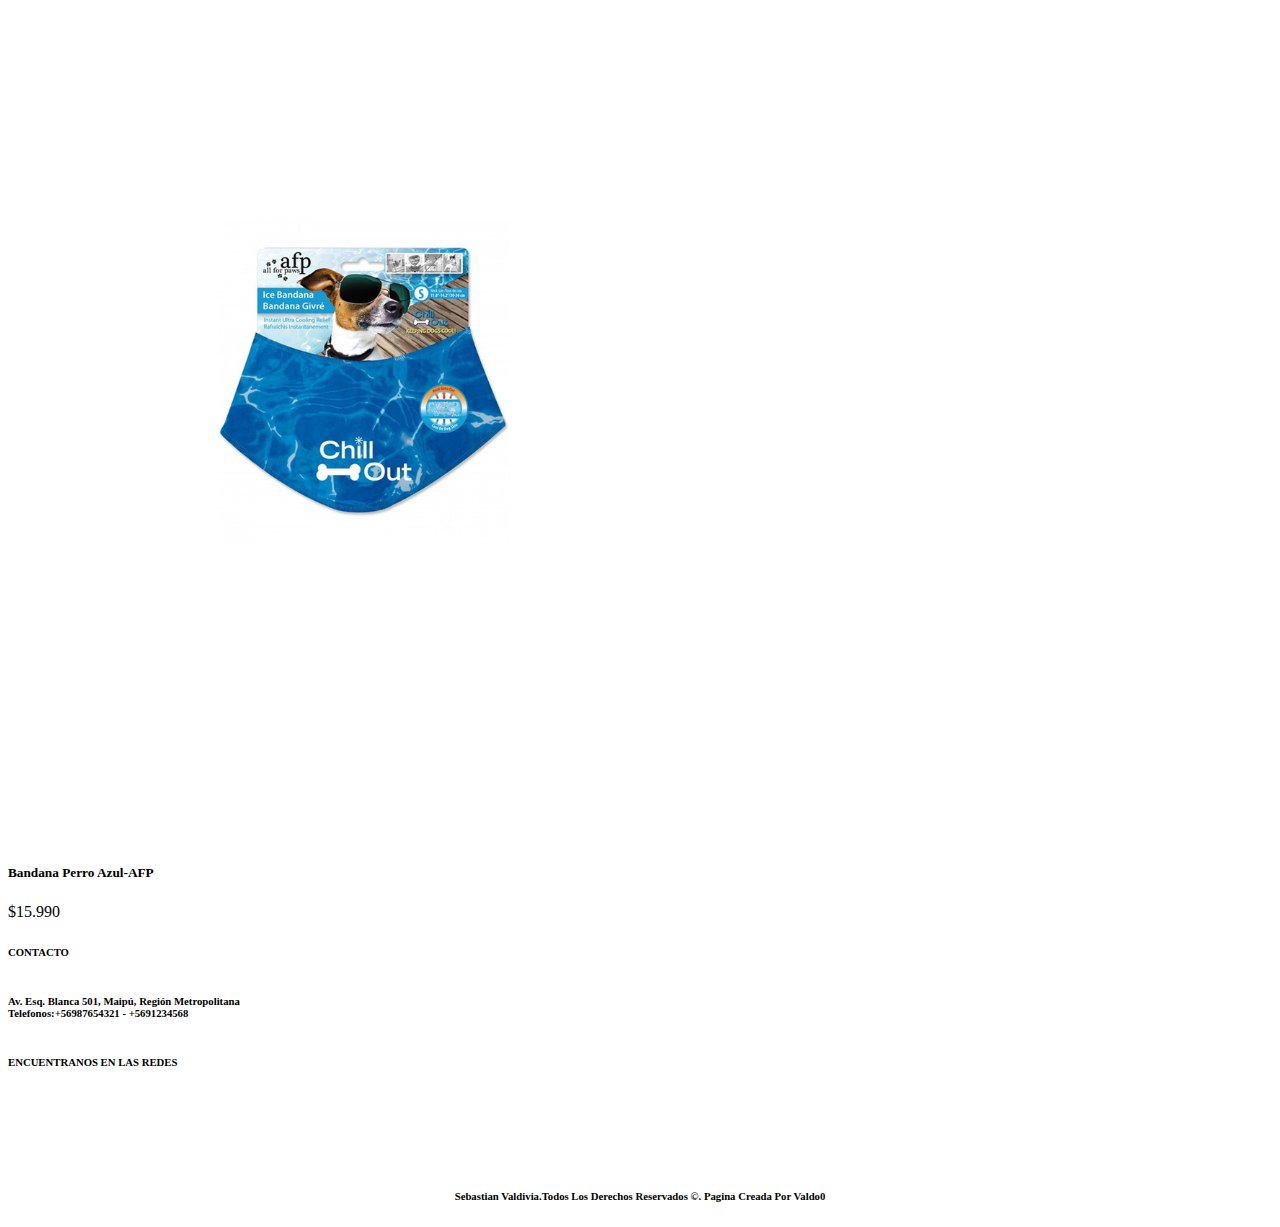
<file: accesorios.html>
<!DOCTYPE html>
<html lang="en">
<head>
    <meta charset="UTF-8">
    <meta http-equiv="X-UA-Compatible" content="IE=edge">
    <meta name="viewport" content="width=device-width, initial-scale=1.0">
    <link rel="preconnect" href="https://fonts.googleapis.com">
    <link rel="preconnect" href="https://fonts.gstatic.com" crossorigin>
    <link href="https://fonts.googleapis.com/css2?family=Bebas+Neue&family=Josefin+Sans&family=Josefin+Slab:wght@500&family=Kumbh+Sans:wght@900&display=swap" rel="stylesheet">
    <title>Pet Society</title>
    <link rel="icon" href="img/dog.ico">

    <link rel="stylesheet" href="iconos/css/all.min.css">
    <link rel="stylesheet" href="css/estilos.css">
    <link href="https://cdn.jsdelivr.net/npm/bootstrap@5.1.3/dist/css/bootstrap.min.css" rel="stylesheet" integrity="sha384-1BmE4kWBq78iYhFldvKuhfTAU6auU8tT94WrHftjDbrCEXSU1oBoqyl2QvZ6jIW3" crossorigin="anonymous">
</head>
<body>
     <!-- Barra de navegacion -->
     <div class="container-fluid">
        <nav class="navbar navbar-expand-lg navbar-light">
            <div class="container-fluid">
              <a class="navbar-brand texto" href="#"  style="font-family: 'Josefin Sans', serif;"> <img src="img/dog.png" width="80px" alt=""> Pet Society</a>
              <button class="navbar-toggler" type="button" data-bs-toggle="collapse" data-bs-target="#navbarSupportedContent" aria-controls="navbarSupportedContent" aria-expanded="false" aria-label="Toggle navigation">
                <span class="navbar-toggler-icon"></span>
              </button>
              <div class="collapse navbar-collapse justify-content-center" id="navbarSupportedContent">
                <ul class="navbar-nav ">
                  <li class="nav-item">
                    <a class="nav-link" aria-current="page" href="index.html"style="font-family: 'Josefin Sans', serif;">Inicio</a>
                  </li>
                  <li class="nav-item">
                    <a class="nav-link" href="accesorios.html"style="font-family: 'Josefin Sans', serif;">Accesorios</a>
                  </li>
                  <li class="nav-item dropdown">
                    <a class="nav-link dropdown-toggle" href="#" id="navbarDropdown" role="button" data-bs-toggle="dropdown" aria-expanded="false"style="font-family: 'Josefin Sans', serif;">
                      Productos
                    </a>
                    <ul class="dropdown-menu" aria-labelledby="navbarDropdown">
                      <li><a class="dropdown-item " href="perro.html"style="font-family: 'Josefin Sans', serif;">Para Perro</a></li>
                      <li><a class="dropdown-item " href="gato.html"style="font-family: 'Josefin Sans', serif;">Para Gato</a></li>
                    </ul>
                  </li>
                  <li class="nav-item">
                    <a class="nav-link " href="contacto.html"style="font-family: 'Josefin Sans', serif;">Contacto</a>
                  </li>
                  <li class="nav-item">
                    <a class="nav-link " href="quienes-somos.html"style="font-family: 'Josefin Sans', serif;">Quienes Somos</a>
                  </li>
                </ul>
              </div>
            </div>
          </nav>
    
    </div>

    <div class="container text-center">
        <img src="img/accesorios.png"  alt="" class="img-fluid">

        <div class="container">
            <hr style="border: 1px solid red">
              <div class="row">
                
                  <div class="col-sm-3">
                    <a href=""><img src="img/16.png" alt="" class="fotos img-fluid"></a>
                    <a class="precios" href=""><h5 class="w-70">Peluche de Conejo</h5><p>$15.990</p></a>
      
                  </div>
                  <div class="col-sm-3">
                  <a href=""><img src="img/15.png" alt="" class="fotos img-fluid"></a>
                  <a class="precios" href=""><h5 class="w-70">Shampoo para perro-Hatz</h5>
                    <p>$24.990</p></a>
      
    
                </div>
                <div class="col-sm-3">
                <a href=""><img src="img/17.png" alt="" class="fotos img-fluid"></a>
                <a class="precios" href=""><h5 class="w-70">Pelota de Basket-Jumbal</h5>
                  <p>$15.990</p></a>
    
    
                </div>
                <div class="col-sm-3">
                <a href=""><img src="img/13.png" alt="" class="fotos img-fluid"></a>
                <a class="precios" href=""><h5 class="w-70">Contenedor de comida</h5>
                  <p>$19.990</p></a>
    
    
                </div>
    
                  
              </div>
    
          </div>
          <div class="container">
            <div class="row">
                <div class="col-sm-3 text-center">
                <a href=""><img src="img/5.png" alt="" class="fotos img-fluid" ></a>
                <a class="precios" href=""><h5 class="w-70">Polera Perro Mediano</h5>
                  <p>$18.990</p></a>
    
                </div>
                <div class="col-sm-3">
                <a href=""><img src="img/6.png" alt="" class="fotos img-fluid"></a>
                <a class="precios" href=""><h5 class="w-70">Casa Para Gato</h5>
                  <p>$29.990</p></a>
    
              </div>
              <div class="col-sm-3">
              <a href=""><img src="img/7.png" alt="" class="fotos img-fluid"></a>
              <a class="precios" href=""><h5 class="w-70">Zeedog -Gotham air Mesh</h5>
                <p>$19.990</p></a>
              </div>
              <div class="col-sm-3">
              <a href=""><img src="img/8.png" alt="" class="fotos img-fluid"></a>
              <a class="precios" href=""><h5 class="w-80">Collar Catit</h5>
                <p>$15.990</p></a>
    
              </div>
    
                
            </div>
    
        </div>
        <div class="container">
          <div class="row">
              <div class="col-sm-3">
                <a href=""><img src="img/9.png" alt="" class="fotos img-fluid" ></a>
                <a class="precios" href=""><h5 class="w-70">Correa Catit</h5>
                <p>$15.990</p></a>
              </div>
              <div class="col-sm-3">
              <a href=""><img src="img/10.png" alt="" class="fotos img-fluid"></a>
              <a class="precios" href=""><h5 class="w-70">Collar Zeedog</h5>
                <p>$15.990</p></a>
    
            </div>
            <div class="col-sm-3">
            <a href=""><img src="img/11.png" alt="" class="fotos img-fluid"></a>
            <a class="precios" href=""><h5 class="w-70">Fuente Para comida</h5>
              <p>$18.990</p></a>
    
            </div>
            <div class="col-sm-3">
            <a href=""><img src="img/14.png" alt="" class="fotos img-fluid"></a>
            <a class="precios" href=""> <h5 class="w-70">Bandana Perro Azul-AFP</h5>
              <p>$15.990</p></a>
    
            </div>
    
              
          </div>
    
      </div>
    </div>  

  <!-- footer -->

<footer>
    <div class="container-fluid bg-dark p-4 mt-5">
      <div class="row justify-content-center">
        <div class="col-xs-12 col-md-3">
          <h6 class="text-white">CONTACTO</h6>
          <h6 class="text-white">
            <br>Av. Esq. Blanca 501, Maipú, Región Metropolitana <br> 
            Telefonos:+56987654321 - +5691234568 <br> <br>
          </h6>
  
  
        </div>
        <div class="col-xs-12 col-md-3">
          <h6 class="text-white">ENCUENTRANOS EN LAS REDES </h6>
          <div>
            <br>
            <a class="facebook" href="https://www.facebook.com/"><i class="icon1 fa-brands fa-facebook fa-2xl "></i></a>
            <a class="twitter" href="https://twitter.com/"><i class="icon1 fa-brands fa-twitter fa-2xl "></i></a>
            <a class="youtube" href="https://www.youtube.com/"><i class="icon1 fa-brands fa-youtube fa-2xl "></i></a>
            <a class="instagram" href="https://www.youtube.com/"><i class="icon1 fa-brands fa-instagram fa-2xl "></i></a>
  
  
          </div>
  
        </div>
  
      </div>
      <div>
        <br>
        <br>
        <h6 class="fin text-white">Sebastian Valdivia.Todos Los Derechos Reservados ©. Pagina Creada Por Valdo0</h6>
      </div>
  
    </div>
  </footer>
    
</body>
<script src="https://cdn.jsdelivr.net/npm/bootstrap@5.1.3/dist/js/bootstrap.bundle.min.js" integrity="sha384-ka7Sk0Gln4gmtz2MlQnikT1wXgYsOg+OMhuP+IlRH9sENBO0LRn5q+8nbTov4+1p" crossorigin="anonymous"></script>    
</html>
</file>
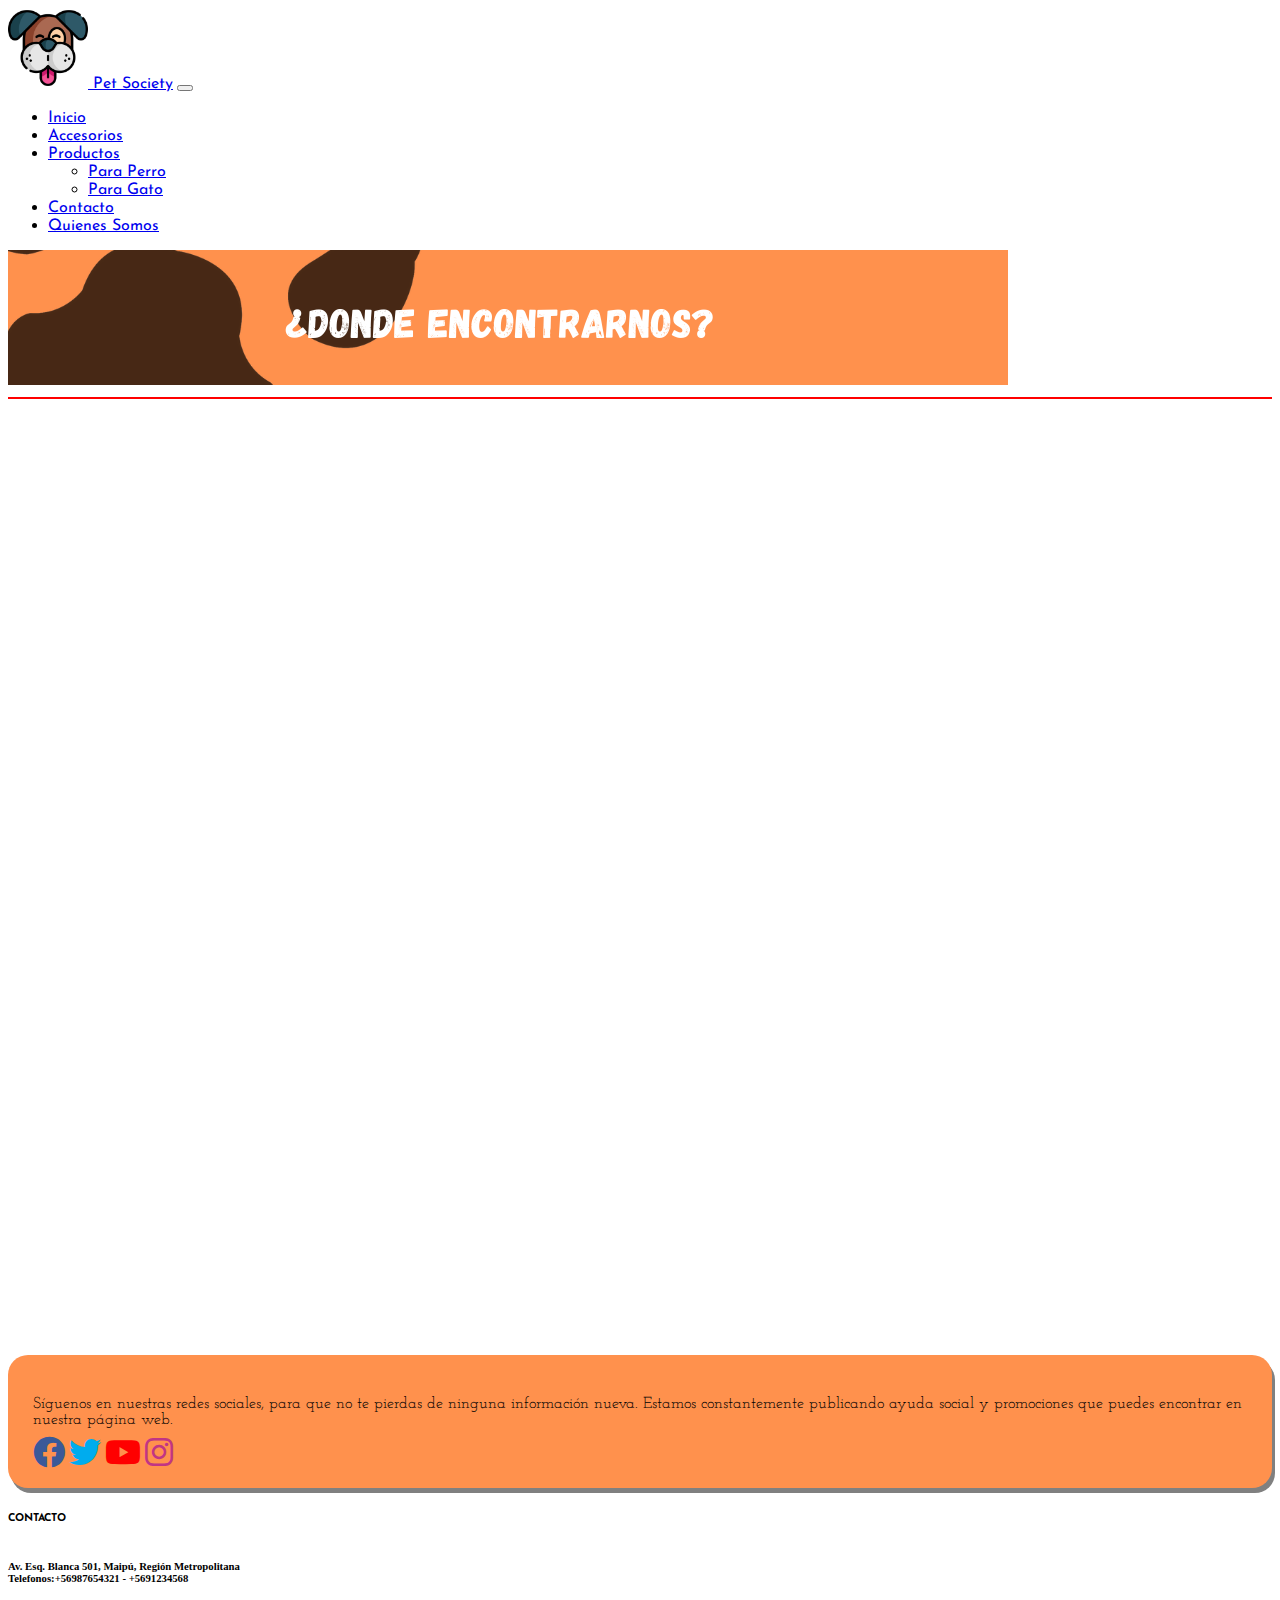
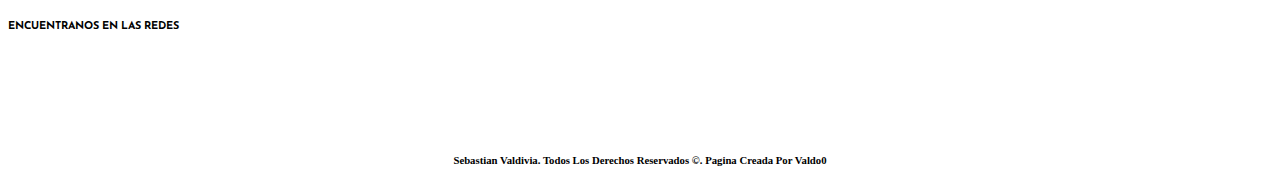
<file: contacto.html>
<!DOCTYPE html>
<html lang="en">
<head>
    <meta charset="UTF-8">
    <meta http-equiv="X-UA-Compatible" content="IE=edge">
    <meta name="viewport" content="width=device-width, initial-scale=1.0">
    <link rel="stylesheet" href="iconos/css/all.min.css">
    <link rel="stylesheet" href="css/estilos.css">
    <link href="https://cdn.jsdelivr.net/npm/bootstrap@5.1.3/dist/css/bootstrap.min.css" rel="stylesheet" integrity="sha384-1BmE4kWBq78iYhFldvKuhfTAU6auU8tT94WrHftjDbrCEXSU1oBoqyl2QvZ6jIW3" crossorigin="anonymous">
    <link rel="preconnect" href="https://fonts.googleapis.com">
    <link rel="preconnect" href="https://fonts.gstatic.com" crossorigin>
    <link href="https://fonts.googleapis.com/css2?family=Bebas+Neue&family=Josefin+Sans&family=Josefin+Slab:wght@500&family=Kumbh+Sans:wght@900&display=swap" rel="stylesheet">
    <title>Pet Society</title>
    <link rel="icon" href="img/dog.ico">
</head>
<body>
     <!-- Barra de navegacion -->
     <div class="container-fluid">
      <nav class="navbar navbar-expand-lg navbar-light">
          <div class="container-fluid">
            <a class="navbar-brand texto" href="#"  style="font-family: 'Josefin Sans', serif;"> <img src="img/dog.png" width="80px" alt=""> Pet Society</a>
            <button class="navbar-toggler" type="button" data-bs-toggle="collapse" data-bs-target="#navbarSupportedContent" aria-controls="navbarSupportedContent" aria-expanded="false" aria-label="Toggle navigation">
              <span class="navbar-toggler-icon"></span>
            </button>
            <div class="collapse navbar-collapse justify-content-center" id="navbarSupportedContent">
              <ul class="navbar-nav ">
                <li class="nav-item">
                  <a class="nav-link" aria-current="page" href="index.html"style="font-family: 'Josefin Sans', serif;">Inicio</a>
                </li>
                <li class="nav-item">
                  <a class="nav-link" href="accesorios.html"style="font-family: 'Josefin Sans', serif;">Accesorios</a>
                </li>
                <li class="nav-item dropdown">
                  <a class="nav-link dropdown-toggle" href="#" id="navbarDropdown" role="button" data-bs-toggle="dropdown" aria-expanded="false"style="font-family: 'Josefin Sans', serif;">
                    Productos
                  </a>
                  <ul class="dropdown-menu" aria-labelledby="navbarDropdown">
                    <li><a class="dropdown-item " href="perro.html"style="font-family: 'Josefin Sans', serif;">Para Perro</a></li>
                    <li><a class="dropdown-item " href="gato.html"style="font-family: 'Josefin Sans', serif;">Para Gato</a></li>
                  </ul>
                </li>
                <li class="nav-item">
                  <a class="nav-link " href="contacto.html"style="font-family: 'Josefin Sans', serif;">Contacto</a>
                </li>
                <li class="nav-item">
                  <a class="nav-link " href="quienes-somos.html"style="font-family: 'Josefin Sans', serif;">Quienes Somos</a>
                </li>
              </ul>
            </div>
          </div>
        </nav>
  
  </div>

<!-- mapa y quienes somos -->

<div class="container text-center">

  <img src="img/contacto.png " class="img-fluid" alt="">

</div>
    
        <div class="container mt-5 ">
          <hr style="border: 1px solid red">
        <div class="row">
            <div class="col-md-6 col-sm-12 ">
                <div class="mapa">
                    <iframe src="https://www.google.com/maps/embed?pb=!1m14!1m8!1m3!1d13306.4556803212!2d-70.7524411!3d-33.5114206!3m2!1i1024!2i768!4f13.1!3m3!1m2!1s0x0%3A0x4d17b82a7ba77488!2sDuoc%20UC%3A%20Sede%20Maipu!5e0!3m2!1ses!2scl!4v1648854044205!5m2!1ses!2scl" width="600" height="450" style="border:0;" allowfullscreen="" loading="lazy" referrerpolicy="no-referrer-when-downgrade"></iframe>

                </div>

            </div>
            <div class="col-md-6 col-sm-12 p-3 align-self-center ">
                <div class="naranjo">
                  
                  <p class="lead text-center text-white" style="font-family: 'Josefin Slab', serif;">Síguenos en nuestras redes sociales, para que no te pierdas de ninguna información nueva.
                    Estamos constantemente publicando ayuda social y promociones que puedes encontrar en nuestra página web.

                </p>
                
                <div class="row">
                  <div class="col-12 d-flex justify-content-center">
                    <a href="https://www.facebook.com/"><i class="icon2 fa-brands fa-facebook fa-2xl facebook2" ></i></a>
                    <a href="https://twitter.com/"><i class=" icon2 fa-brands fa-twitter fa-2xl twitter2"></i></a>
                    <a href="https://www.youtube.com/"><i class="icon2 fa-brands fa-youtube fa-2xl youtube2"></i></a>
                    <a href="https://www.youtube.com/"><i class="icon2 fa-brands fa-instagram fa-2xl instagram2"></i></a>
  
                  </div>
                </div>
                </div>
            </div>

        </div>


    </div>

    <!-- footer -->

<footer>
    <div class="container-fluid bg-dark p-4 mt-5">
      <div class="row justify-content-center">
        <div class="col-xs-12 col-md-3">
          <h6 class="text-white"style="font-family: 'Josefin Sans', serif;">CONTACTO</h6>
          <h6 class="text-white">
            <br style="font-family: 'Josefin Slab', serif;">Av. Esq. Blanca 501, Maipú, Región Metropolitana <br> 
            Telefonos:+56987654321 - +5691234568 <br> <br>
          </h6>
  
  
        </div>
        <div class="col-xs-12 col-md-3">
          <h6 class="text-white" style="font-family: 'Josefin Sans', serif;">ENCUENTRANOS EN LAS REDES </h6>
          <div>
            <br>
            <a class="facebook" href="https://www.facebook.com/"><i class="fa-brands fa-facebook fa-2xl icon1"></i></a>
            <a class="twitter" href="https://twitter.com/"><i class="fa-brands fa-twitter fa-2xl icon1"></i></a>
            <a class="youtube" href="https://www.youtube.com/"><i class="fa-brands fa-youtube fa-2xl icon1"></i></a>
            <a class="instagram" href="https://www.youtube.com/"><i class="fa-brands fa-instagram fa-2xl icon1"></i></a>
  
  
          </div>
  
        </div>
  
      </div>
      <div>
        <br>
        <br>
        <h6 class="fin text-white">Sebastian Valdivia. Todos Los Derechos Reservados ©. Pagina Creada Por Valdo0</h6>
      </div>
  
    </div>
  </footer>
    
</body>
<script src="https://cdn.jsdelivr.net/npm/bootstrap@5.1.3/dist/js/bootstrap.bundle.min.js" integrity="sha384-ka7Sk0Gln4gmtz2MlQnikT1wXgYsOg+OMhuP+IlRH9sENBO0LRn5q+8nbTov4+1p" crossorigin="anonymous"></script>    
</html>
</file>
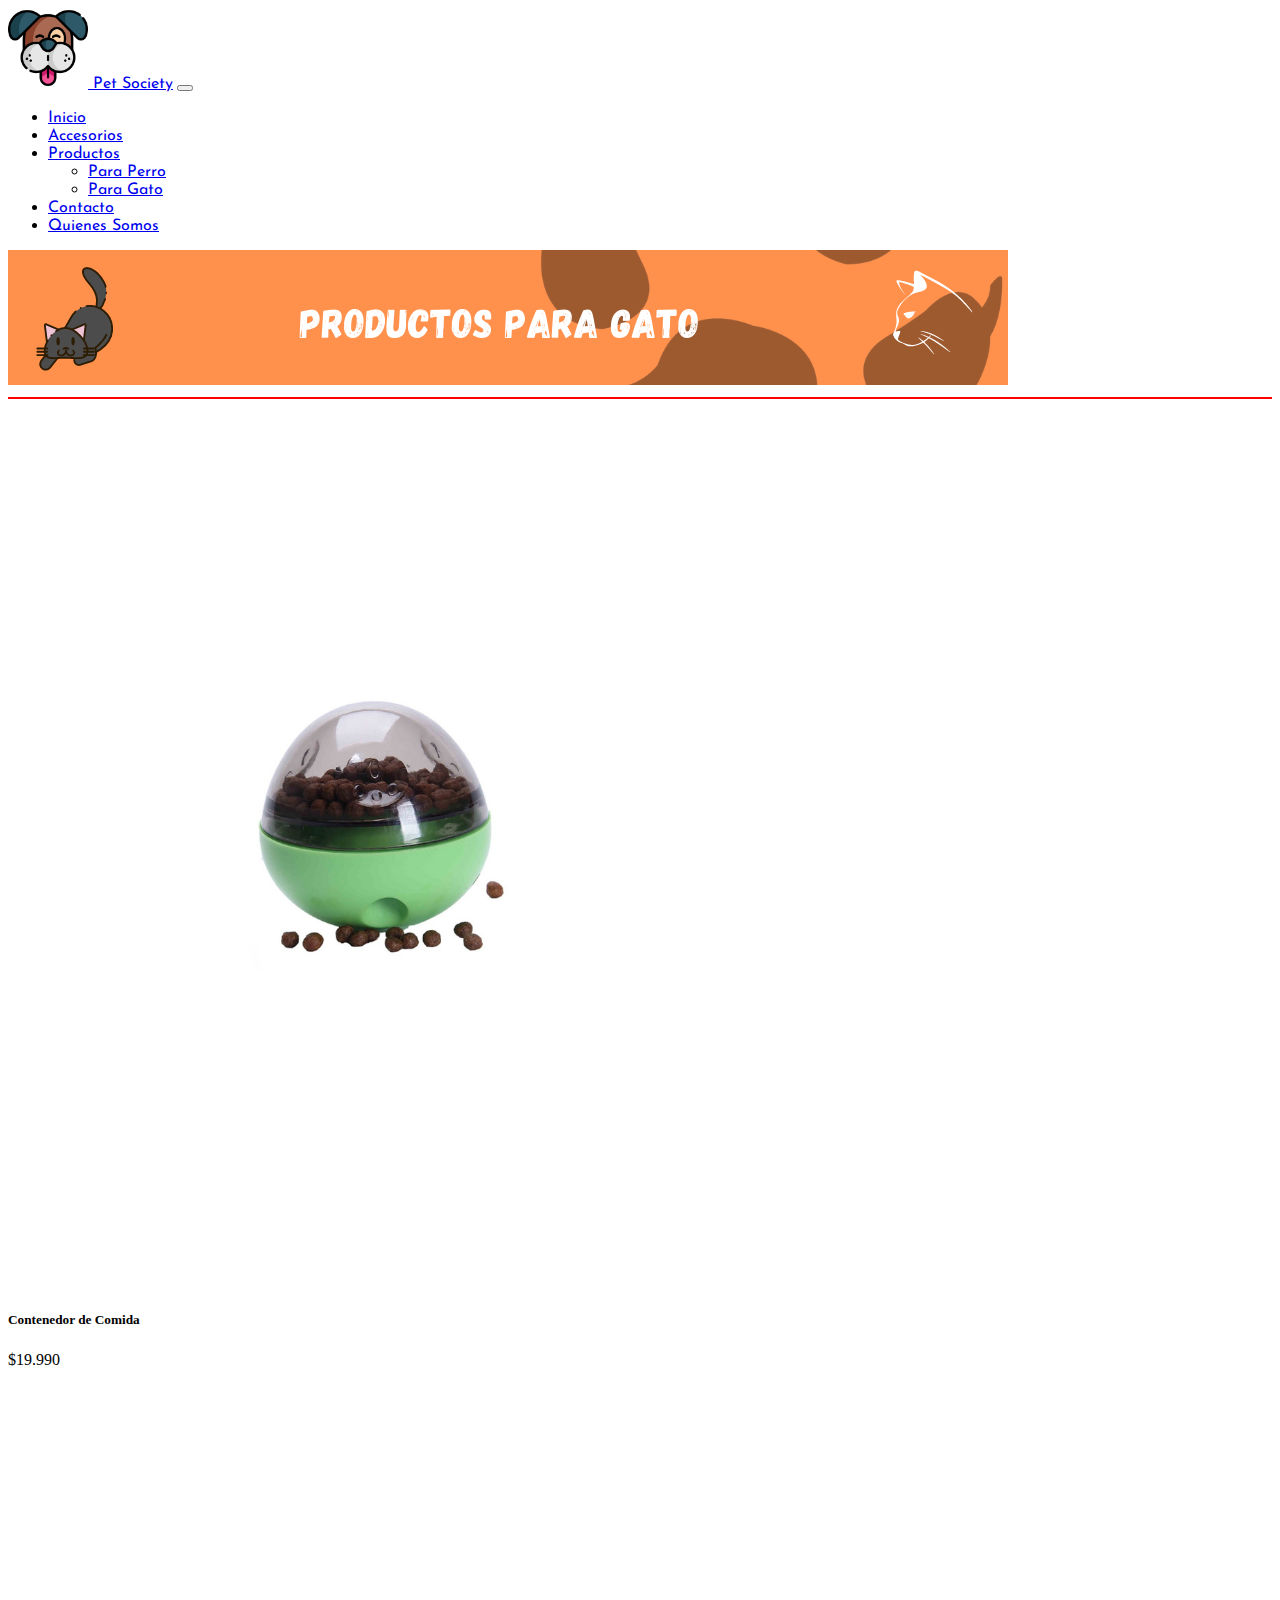
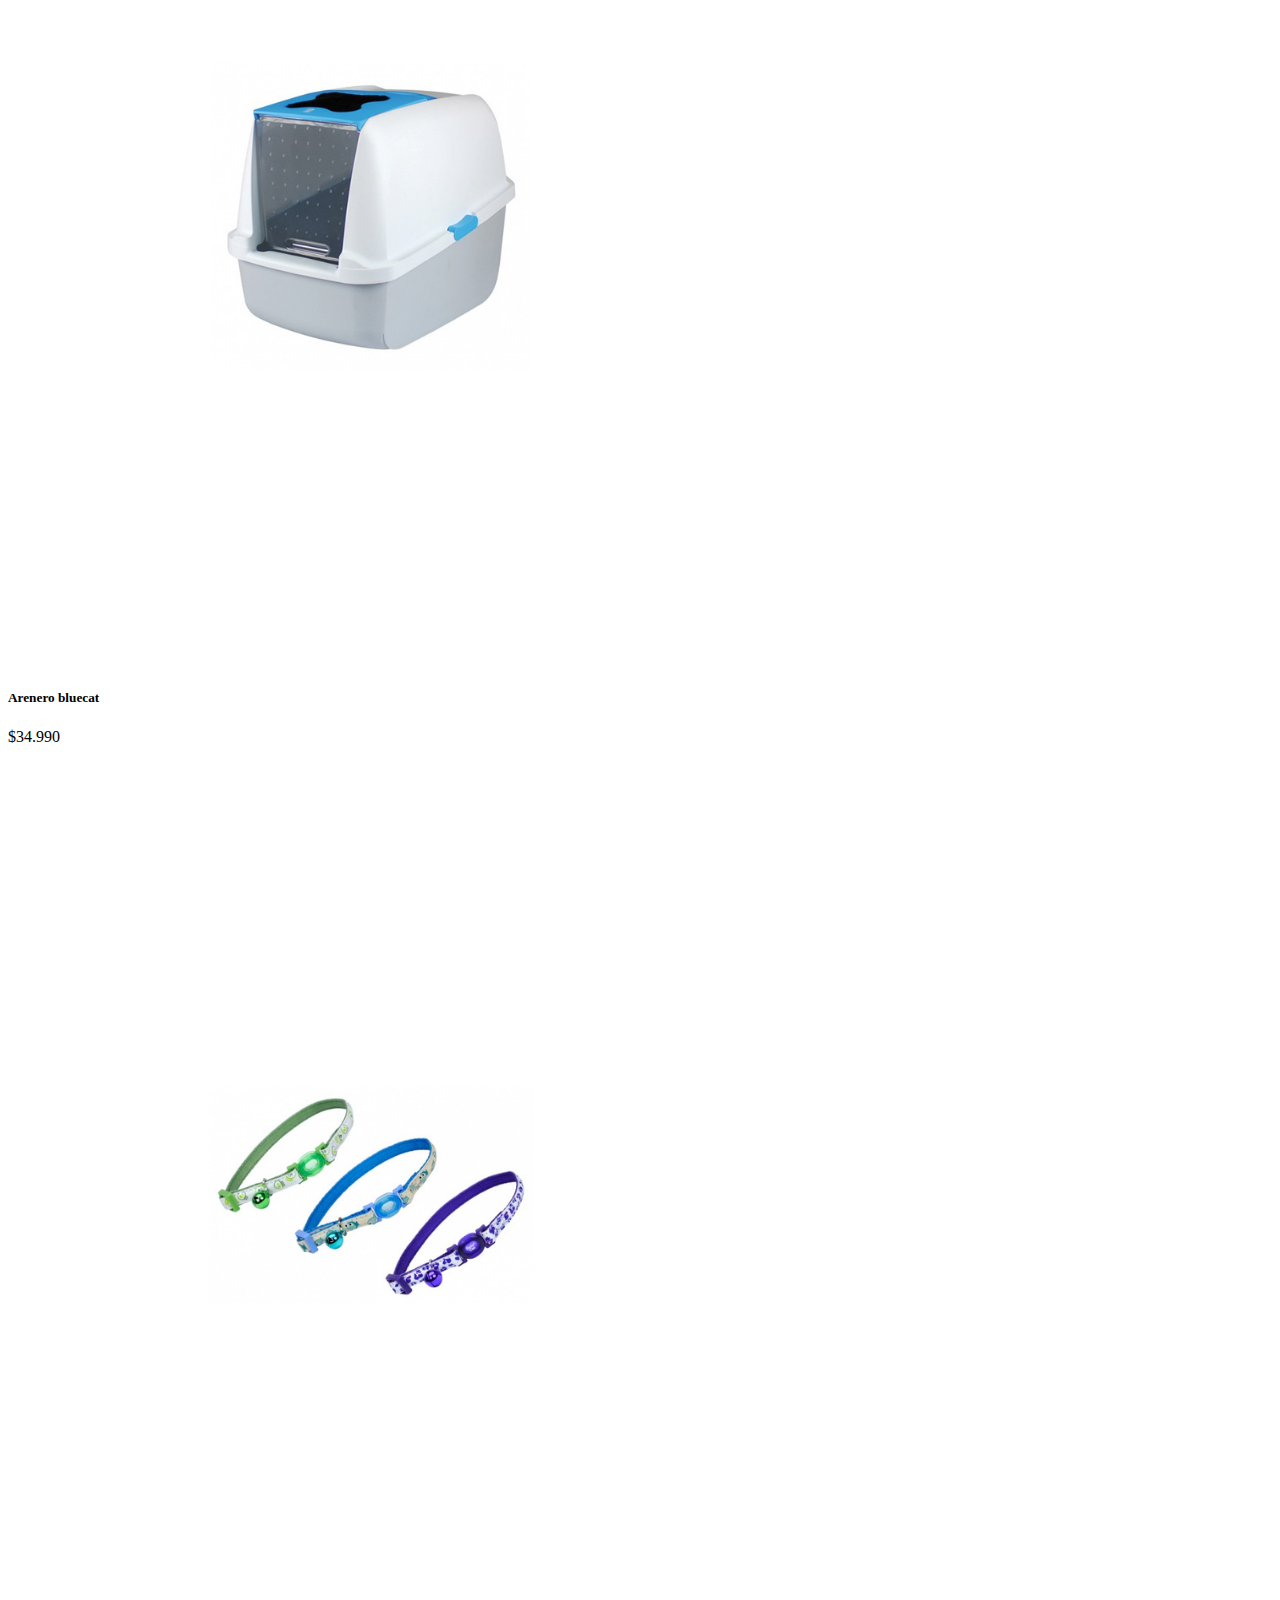
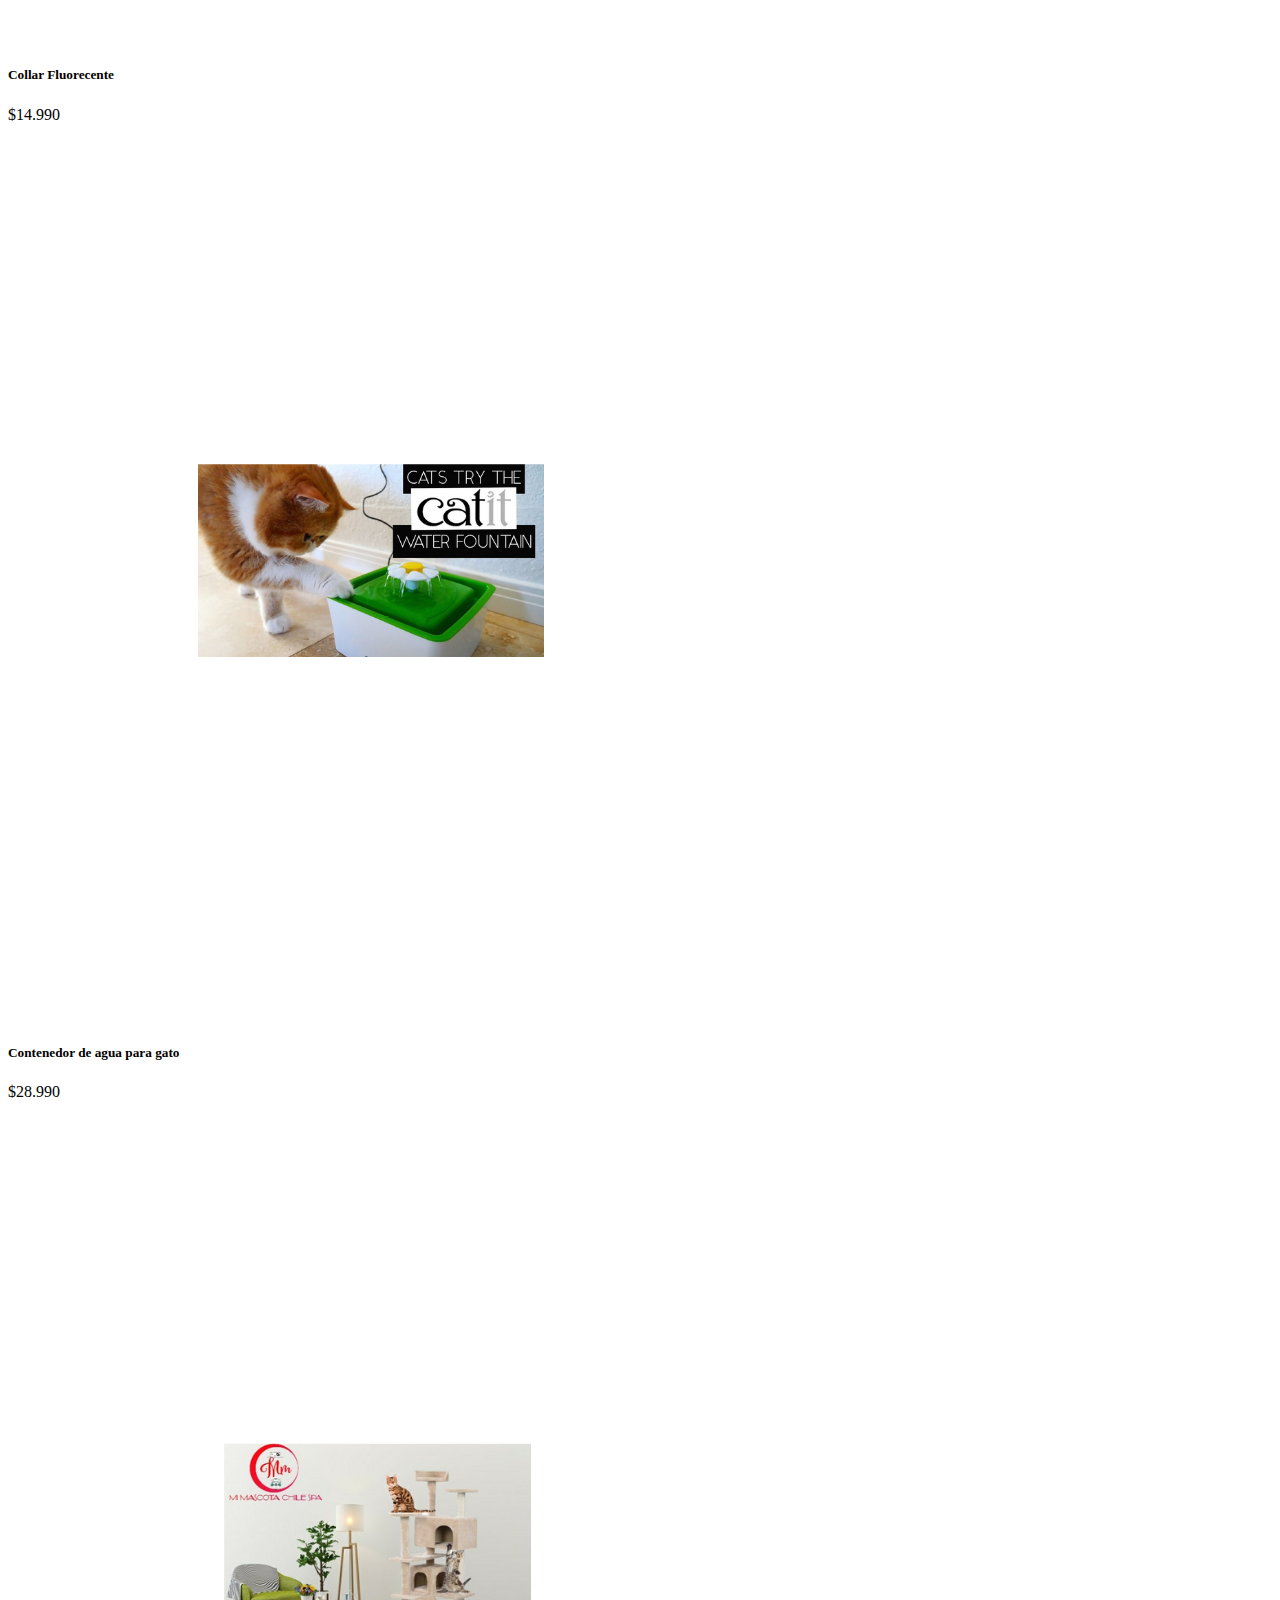
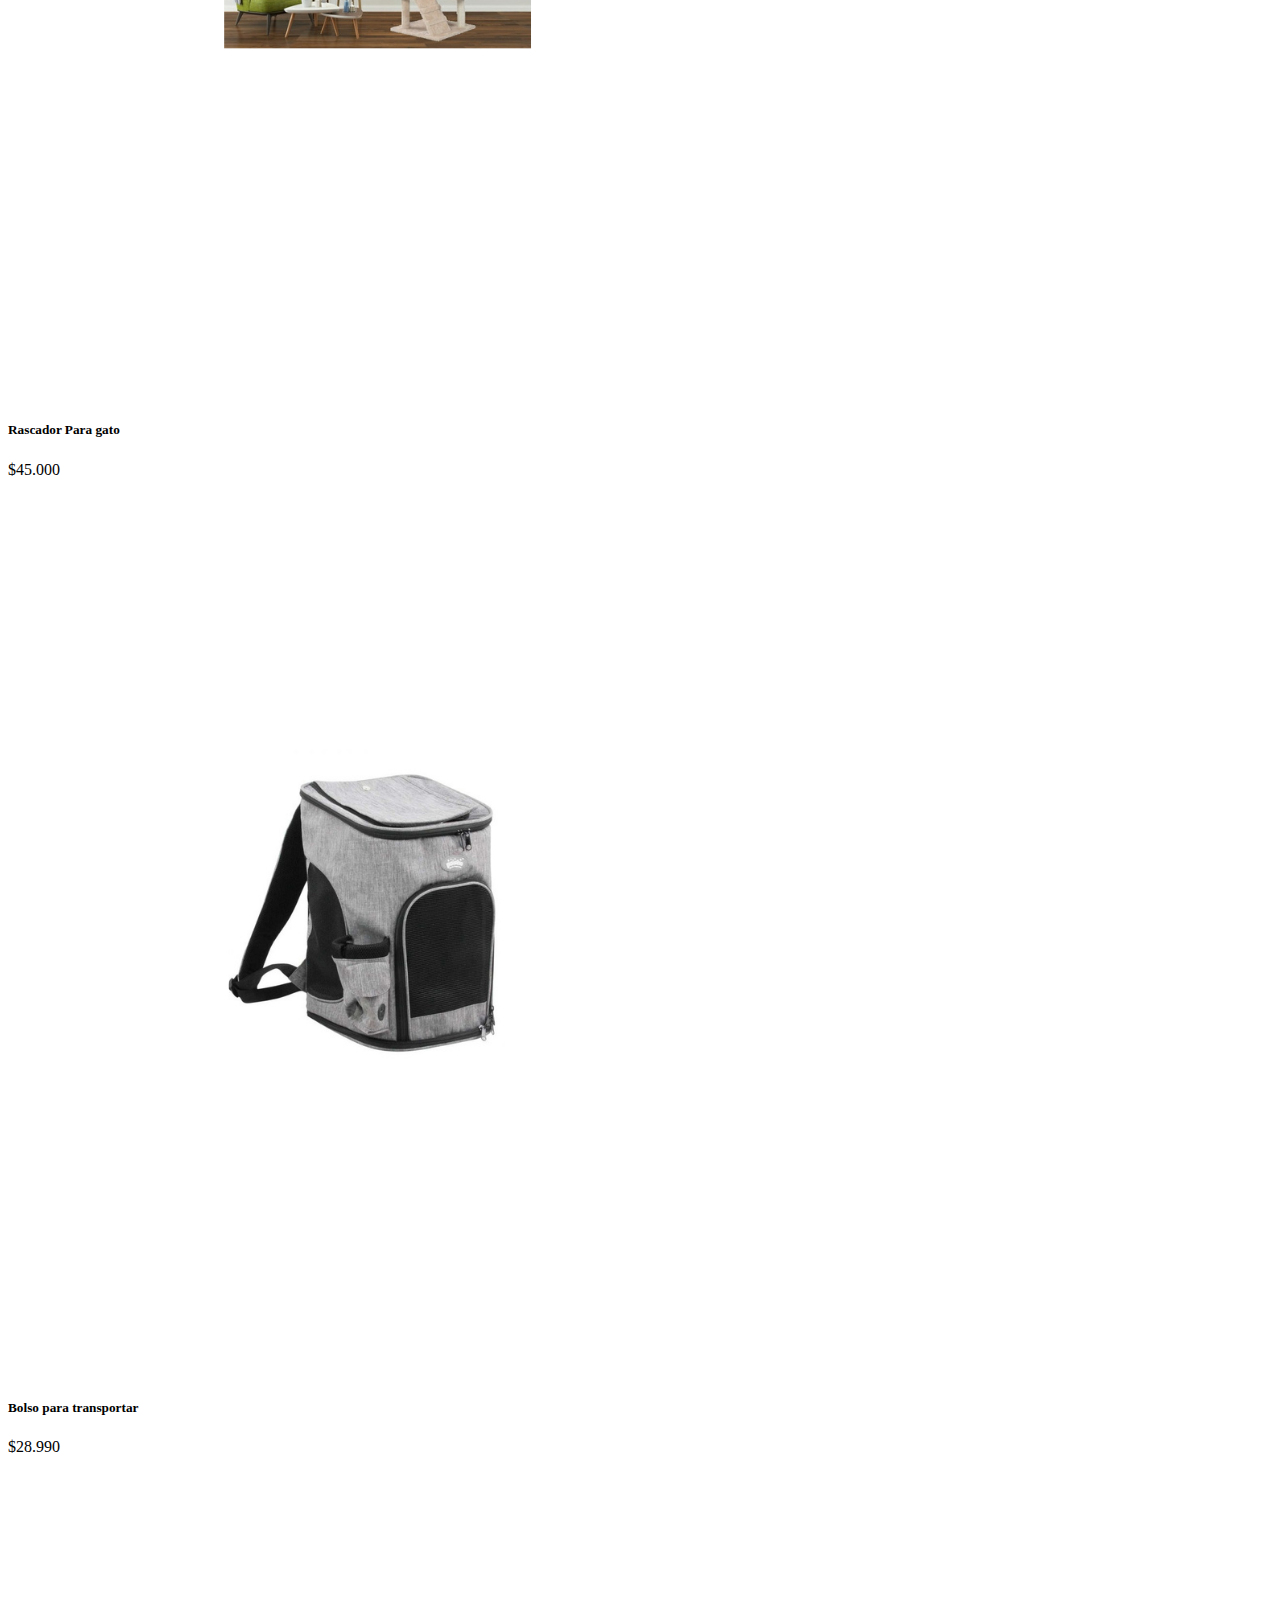
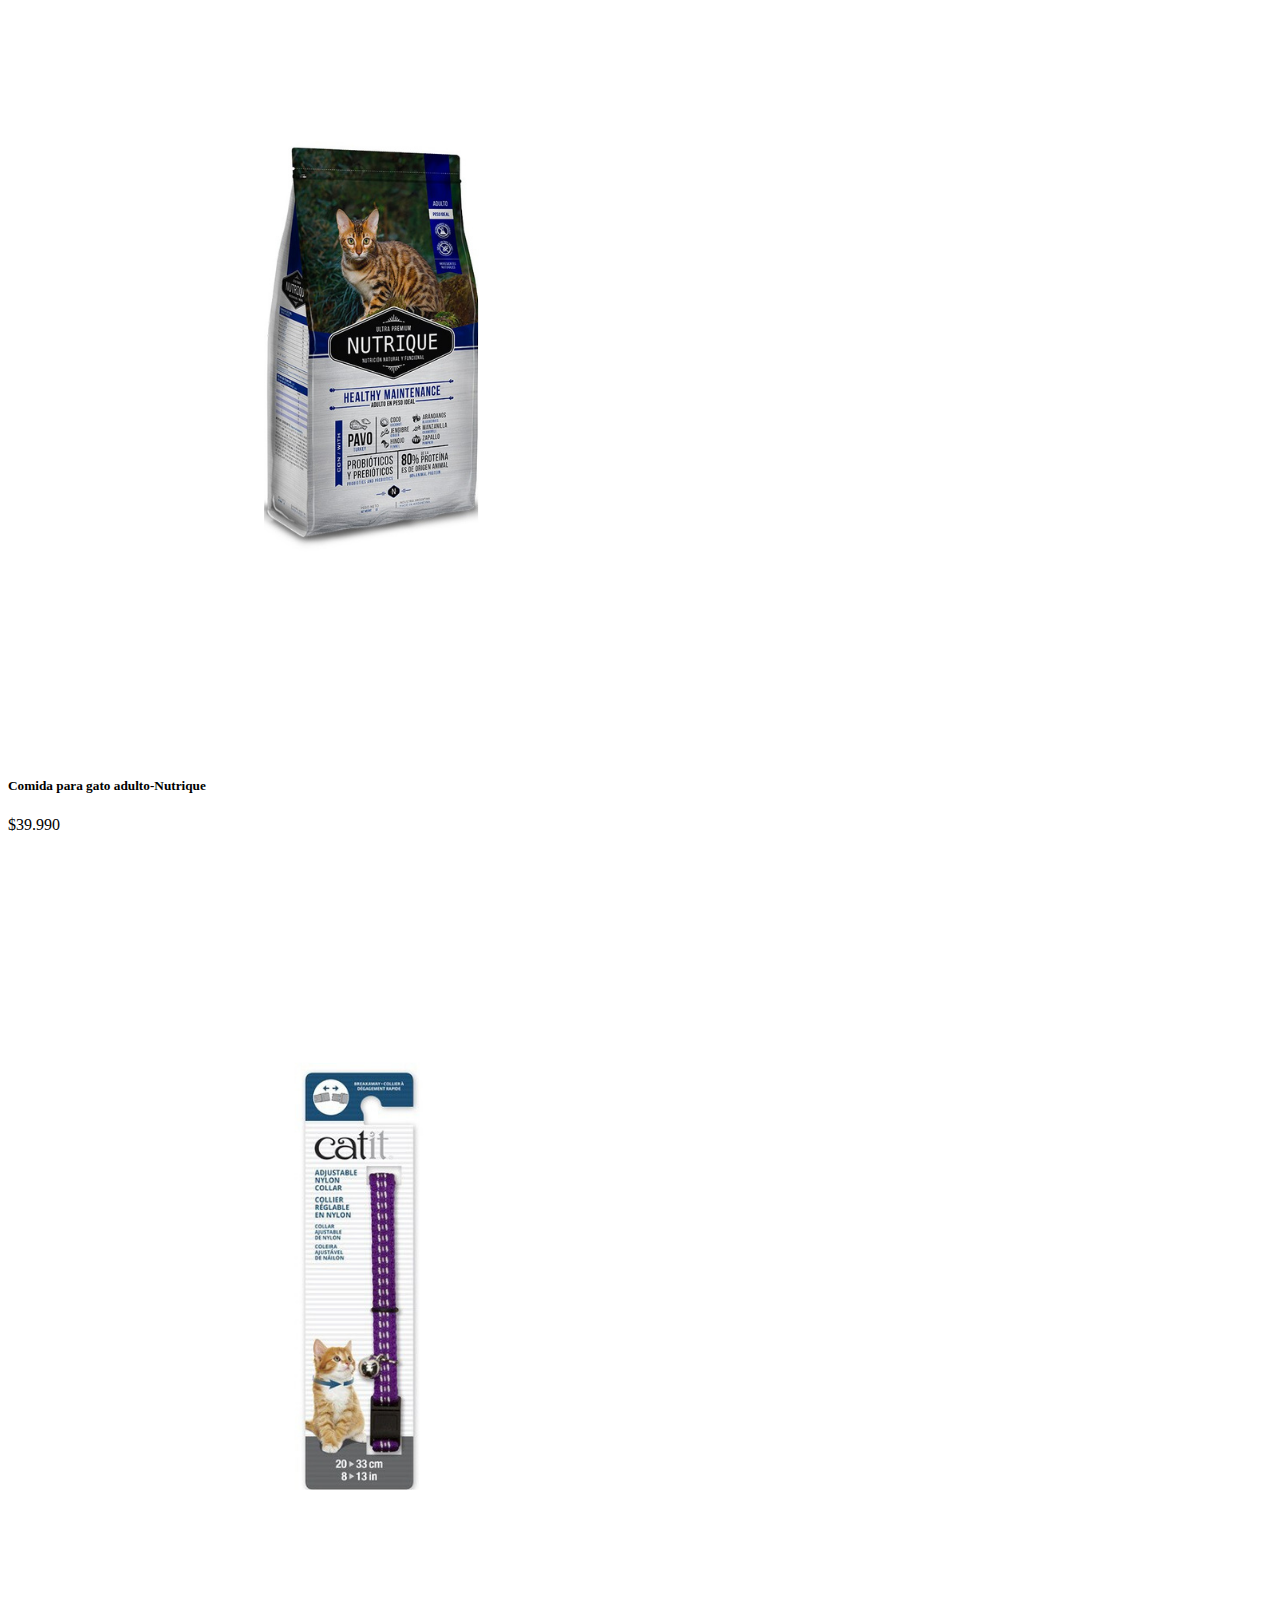
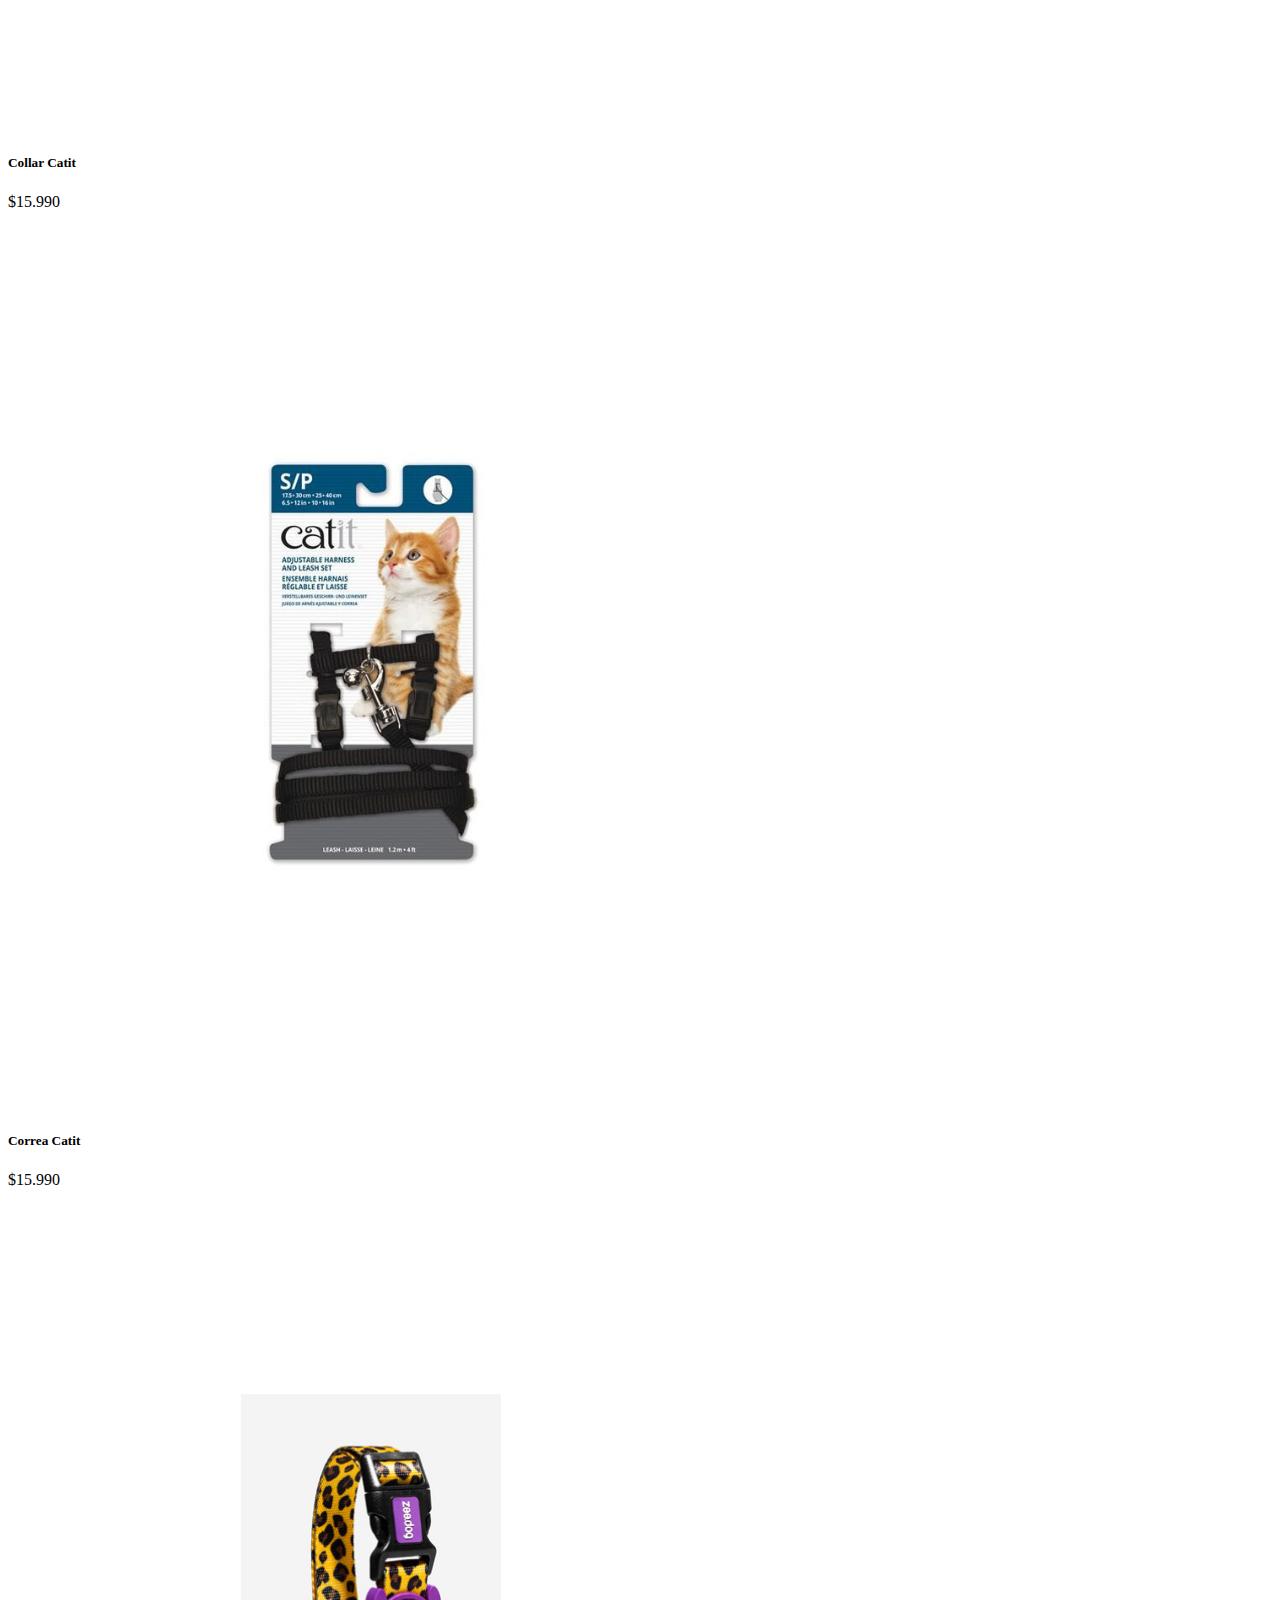
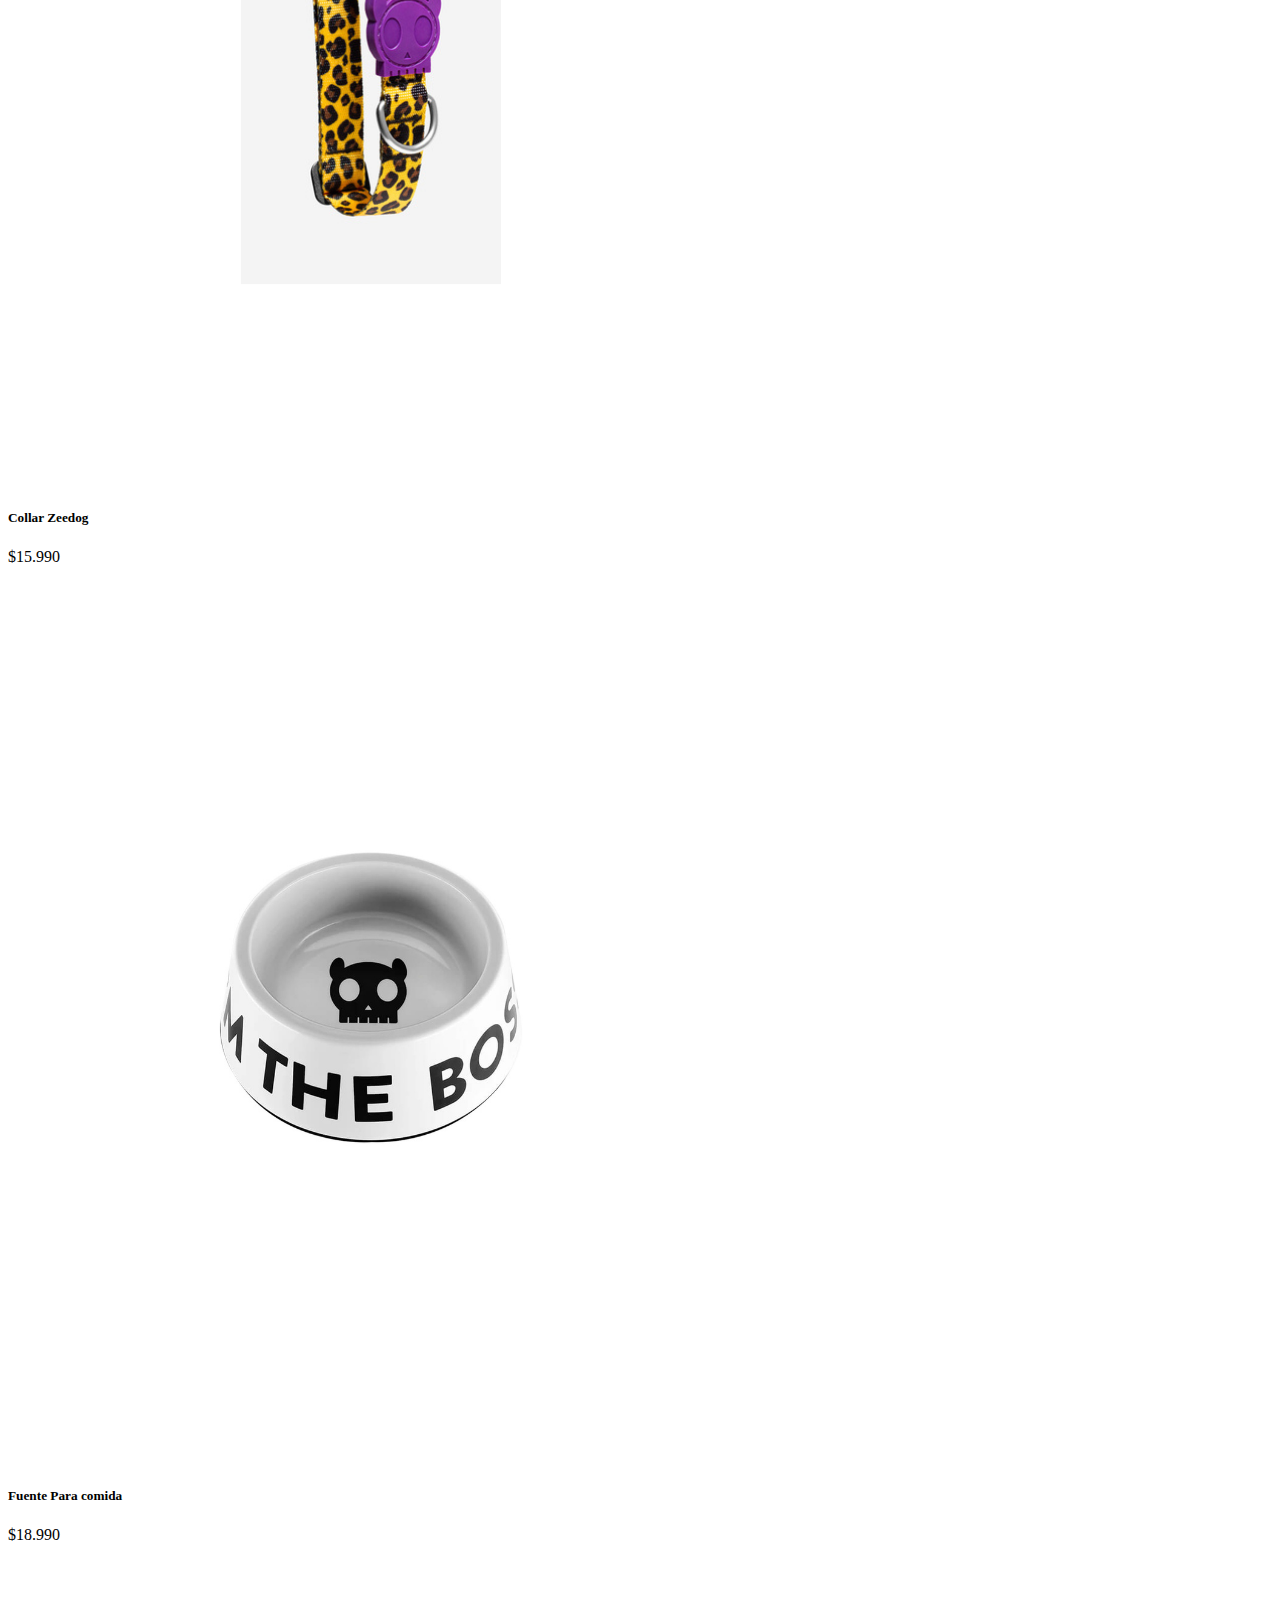
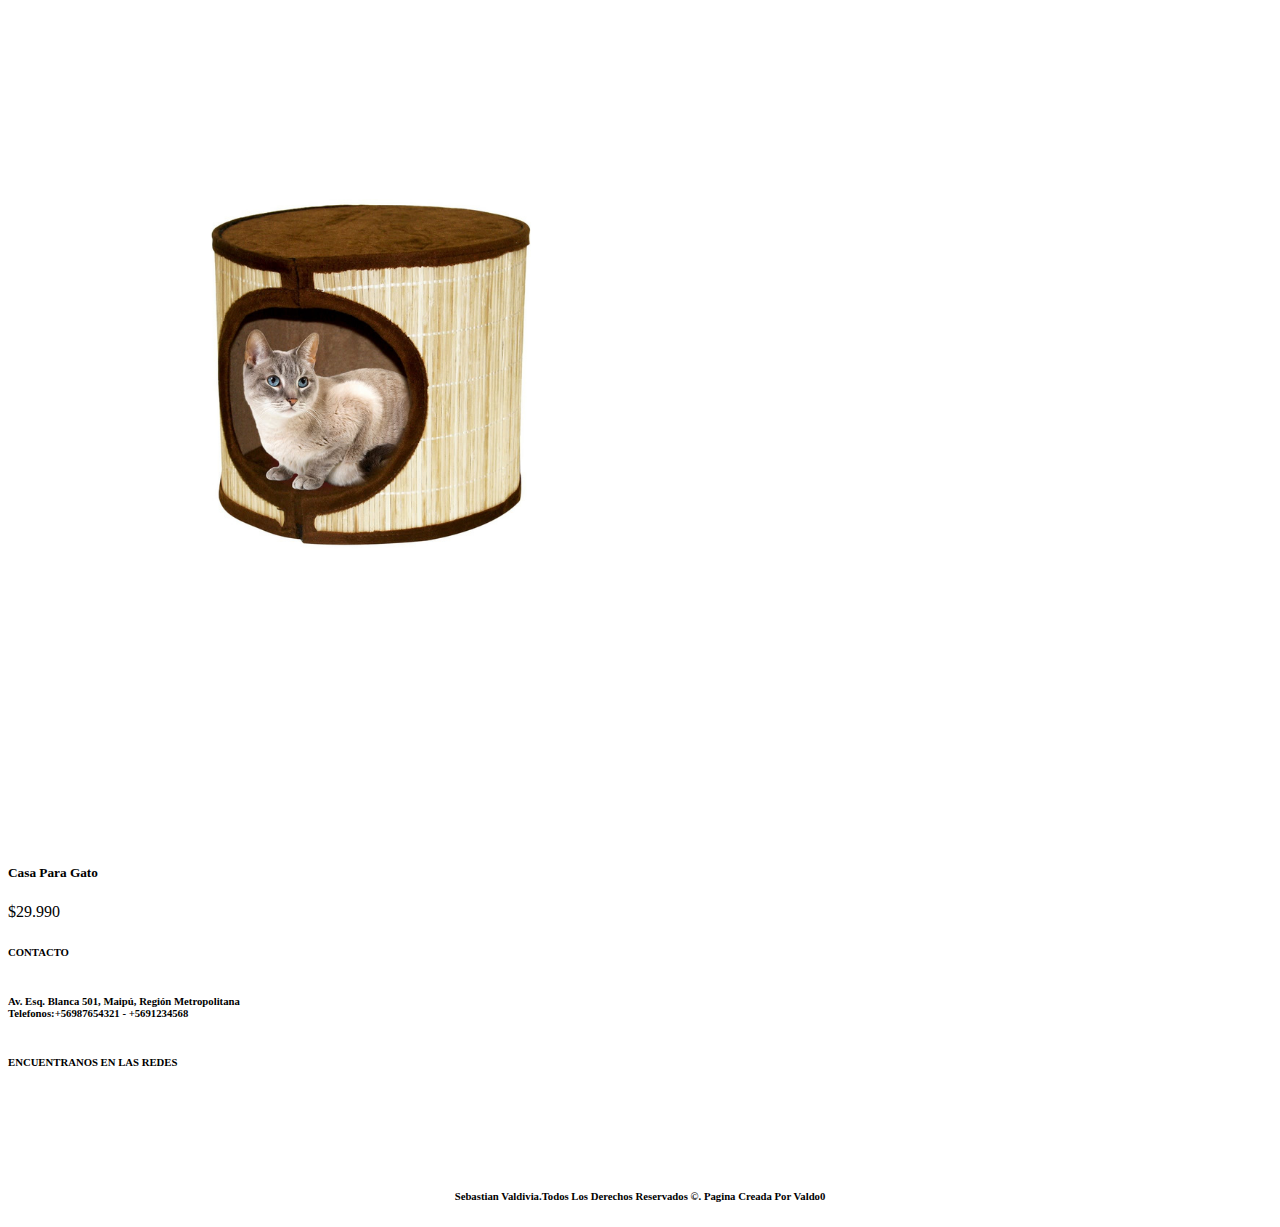
<file: gato.html>
<!DOCTYPE html>
<html lang="en">
<head>
    <meta charset="UTF-8">
    <meta http-equiv="X-UA-Compatible" content="IE=edge">
    <meta name="viewport" content="width=device-width, initial-scale=1.0">
    <link rel="preconnect" href="https://fonts.googleapis.com">
    <link rel="preconnect" href="https://fonts.gstatic.com" crossorigin>
    <link href="https://fonts.googleapis.com/css2?family=Bebas+Neue&family=Josefin+Sans&family=Josefin+Slab:wght@500&family=Kumbh+Sans:wght@900&display=swap" rel="stylesheet">
    <title>Pet Society</title>
    <link rel="icon" href="img/dog.ico">

    <link rel="stylesheet" href="iconos/css/all.min.css">
    <link rel="stylesheet" href="css/estilos.css">
    <link href="https://cdn.jsdelivr.net/npm/bootstrap@5.1.3/dist/css/bootstrap.min.css" rel="stylesheet" integrity="sha384-1BmE4kWBq78iYhFldvKuhfTAU6auU8tT94WrHftjDbrCEXSU1oBoqyl2QvZ6jIW3" crossorigin="anonymous">
</head>
<body>
     <!-- Barra de navegacion -->
     <div class="container-fluid">
        <nav class="navbar navbar-expand-lg navbar-light">
            <div class="container-fluid">
              <a class="navbar-brand texto" href="#"  style="font-family: 'Josefin Sans', serif;"> <img src="img/dog.png" width="80px" alt=""> Pet Society</a>
              <button class="navbar-toggler" type="button" data-bs-toggle="collapse" data-bs-target="#navbarSupportedContent" aria-controls="navbarSupportedContent" aria-expanded="false" aria-label="Toggle navigation">
                <span class="navbar-toggler-icon"></span>
              </button>
              <div class="collapse navbar-collapse justify-content-center" id="navbarSupportedContent">
                <ul class="navbar-nav ">
                  <li class="nav-item">
                    <a class="nav-link" aria-current="page" href="index.html"style="font-family: 'Josefin Sans', serif;">Inicio</a>
                  </li>
                  <li class="nav-item">
                    <a class="nav-link" href="accesorios.html"style="font-family: 'Josefin Sans', serif;">Accesorios</a>
                  </li>
                  <li class="nav-item dropdown">
                    <a class="nav-link dropdown-toggle" href="#" id="navbarDropdown" role="button" data-bs-toggle="dropdown" aria-expanded="false"style="font-family: 'Josefin Sans', serif;">
                      Productos
                    </a>
                    <ul class="dropdown-menu" aria-labelledby="navbarDropdown">
                      <li><a class="dropdown-item " href="perro.html"style="font-family: 'Josefin Sans', serif;">Para Perro</a></li>
                      <li><a class="dropdown-item " href="gato.html"style="font-family: 'Josefin Sans', serif;">Para Gato</a></li>
                    </ul>
                  </li>
                  <li class="nav-item">
                    <a class="nav-link " href="contacto.html"style="font-family: 'Josefin Sans', serif;">Contacto</a>
                  </li>
                  <li class="nav-item">
                    <a class="nav-link " href="quienes-somos.html"style="font-family: 'Josefin Sans', serif;">Quienes Somos</a>
                  </li>
                </ul>
              </div>
            </div>
          </nav>
    
    </div>

    <div class="container text-center">
        <img src="img/producto_gato.png"  alt="" class="img-fluid">

        <div class="container">
            <hr style="border: 1px solid red">
              <div class="row">
                
                  <div class="col-sm-3">
                    <a href=""><img src="img/13.png" alt="" class="fotos img-fluid"></a>
                    <a class="precios" href=""><h5 class="w-70">Contenedor de Comida</h5><p>$19.990</p></a>
      
                  </div>
                  <div class="col-sm-3">
                  <a href=""><img src="img/18.png" alt="" class="fotos img-fluid"></a>
                  <a class="precios" href=""><h5 class="w-70">Arenero bluecat</h5>
                    <p>$34.990</p></a>
      
    
                </div>
                <div class="col-sm-3">
                <a href=""><img src="img/19.png" alt="" class="fotos img-fluid"></a>
                <a class="precios" href=""><h5 class="w-70">Collar Fluorecente</h5>
                  <p>$14.990</p></a>
    
    
                </div>
                <div class="col-sm-3">
                <a href=""><img src="img/20.png" alt="" class="fotos img-fluid"></a>
                <a class="precios" href=""><h5 class="w-70">Contenedor de agua para gato</h5>
                  <p>$28.990</p></a>
    
    
                </div>
    
                  
              </div>
    
          </div>
          <div class="container">
            <div class="row">
                <div class="col-sm-3 text-center">
                <a href=""><img src="img/21.png" alt="" class="fotos img-fluid" ></a>
                <a class="precios" href=""><h5 class="w-70">Rascador Para gato</h5>
                  <p>$45.000</p></a>
    
                </div>
                <div class="col-sm-3">
                <a href=""><img src="img/22.png" alt="" class="fotos img-fluid"></a>
                <a class="precios" href=""><h5 class="w-70">Bolso para transportar </h5>
                  <p>$28.990</p></a>
    
              </div>
              <div class="col-sm-3">
              <a href=""><img src="img/23.png" alt="" class="fotos img-fluid"></a>
              <a class="precios" href=""><h5 class="w-70">Comida para gato adulto-Nutrique</h5>
                <p>$39.990</p></a>
              </div>
              <div class="col-sm-3">
              <a href=""><img src="img/8.png" alt="" class="fotos img-fluid"></a>
              <a class="precios" href=""><h5 class="w-80">Collar Catit</h5>
                <p>$15.990</p></a>
    
              </div>
    
                
            </div>
    
        </div>
        <div class="container">
          <div class="row">
              <div class="col-sm-3">
                <a href=""><img src="img/9.png" alt="" class="fotos img-fluid" ></a>
                <a class="precios" href=""><h5 class="w-70">Correa Catit</h5>
                <p>$15.990</p></a>
              </div>
              <div class="col-sm-3">
              <a href=""><img src="img/10.png" alt="" class="fotos img-fluid"></a>
              <a class="precios" href=""><h5 class="w-70">Collar Zeedog</h5>
                <p>$15.990</p></a>
    
            </div>
            <div class="col-sm-3">
            <a href=""><img src="img/11.png" alt="" class="fotos img-fluid"></a>
            <a class="precios" href=""><h5 class="w-70">Fuente Para comida</h5>
              <p>$18.990</p></a>
    
            </div>
            <div class="col-sm-3">
            <a href=""><img src="img/6.png" alt="" class="fotos img-fluid"></a>
            <a class="precios" href=""> <h5 class="w-70">Casa Para Gato</h5>
              <p>$29.990</p></a>
    
            </div>
    
              
          </div>
    
      </div>
    </div>  

  <!-- footer -->

<footer>
    <div class="container-fluid bg-dark p-4 mt-5">
      <div class="row justify-content-center">
        <div class="col-xs-12 col-md-3">
          <h6 class="text-white">CONTACTO</h6>
          <h6 class="text-white">
            <br>Av. Esq. Blanca 501, Maipú, Región Metropolitana <br> 
            Telefonos:+56987654321 - +5691234568 <br> <br>
          </h6>
  
  
        </div>
        <div class="col-xs-12 col-md-3">
          <h6 class="text-white">ENCUENTRANOS EN LAS REDES </h6>
          <div>
            <br>
            <a class="facebook" href="https://www.facebook.com/"><i class="icon1 fa-brands fa-facebook fa-2xl "></i></a>
            <a class="twitter" href="https://twitter.com/"><i class="icon1 fa-brands fa-twitter fa-2xl "></i></a>
            <a class="youtube" href="https://www.youtube.com/"><i class="icon1 fa-brands fa-youtube fa-2xl "></i></a>
            <a class="instagram" href="https://www.youtube.com/"><i class="icon1 fa-brands fa-instagram fa-2xl "></i></a>
  
  
          </div>
  
        </div>
  
      </div>
      <div>
        <br>
        <br>
        <h6 class="fin text-white">Sebastian Valdivia.Todos Los Derechos Reservados ©. Pagina Creada Por Valdo0</h6>
      </div>
  
    </div>
  </footer>
    
</body>
<script src="https://cdn.jsdelivr.net/npm/bootstrap@5.1.3/dist/js/bootstrap.bundle.min.js" integrity="sha384-ka7Sk0Gln4gmtz2MlQnikT1wXgYsOg+OMhuP+IlRH9sENBO0LRn5q+8nbTov4+1p" crossorigin="anonymous"></script>    
</html>
</file>
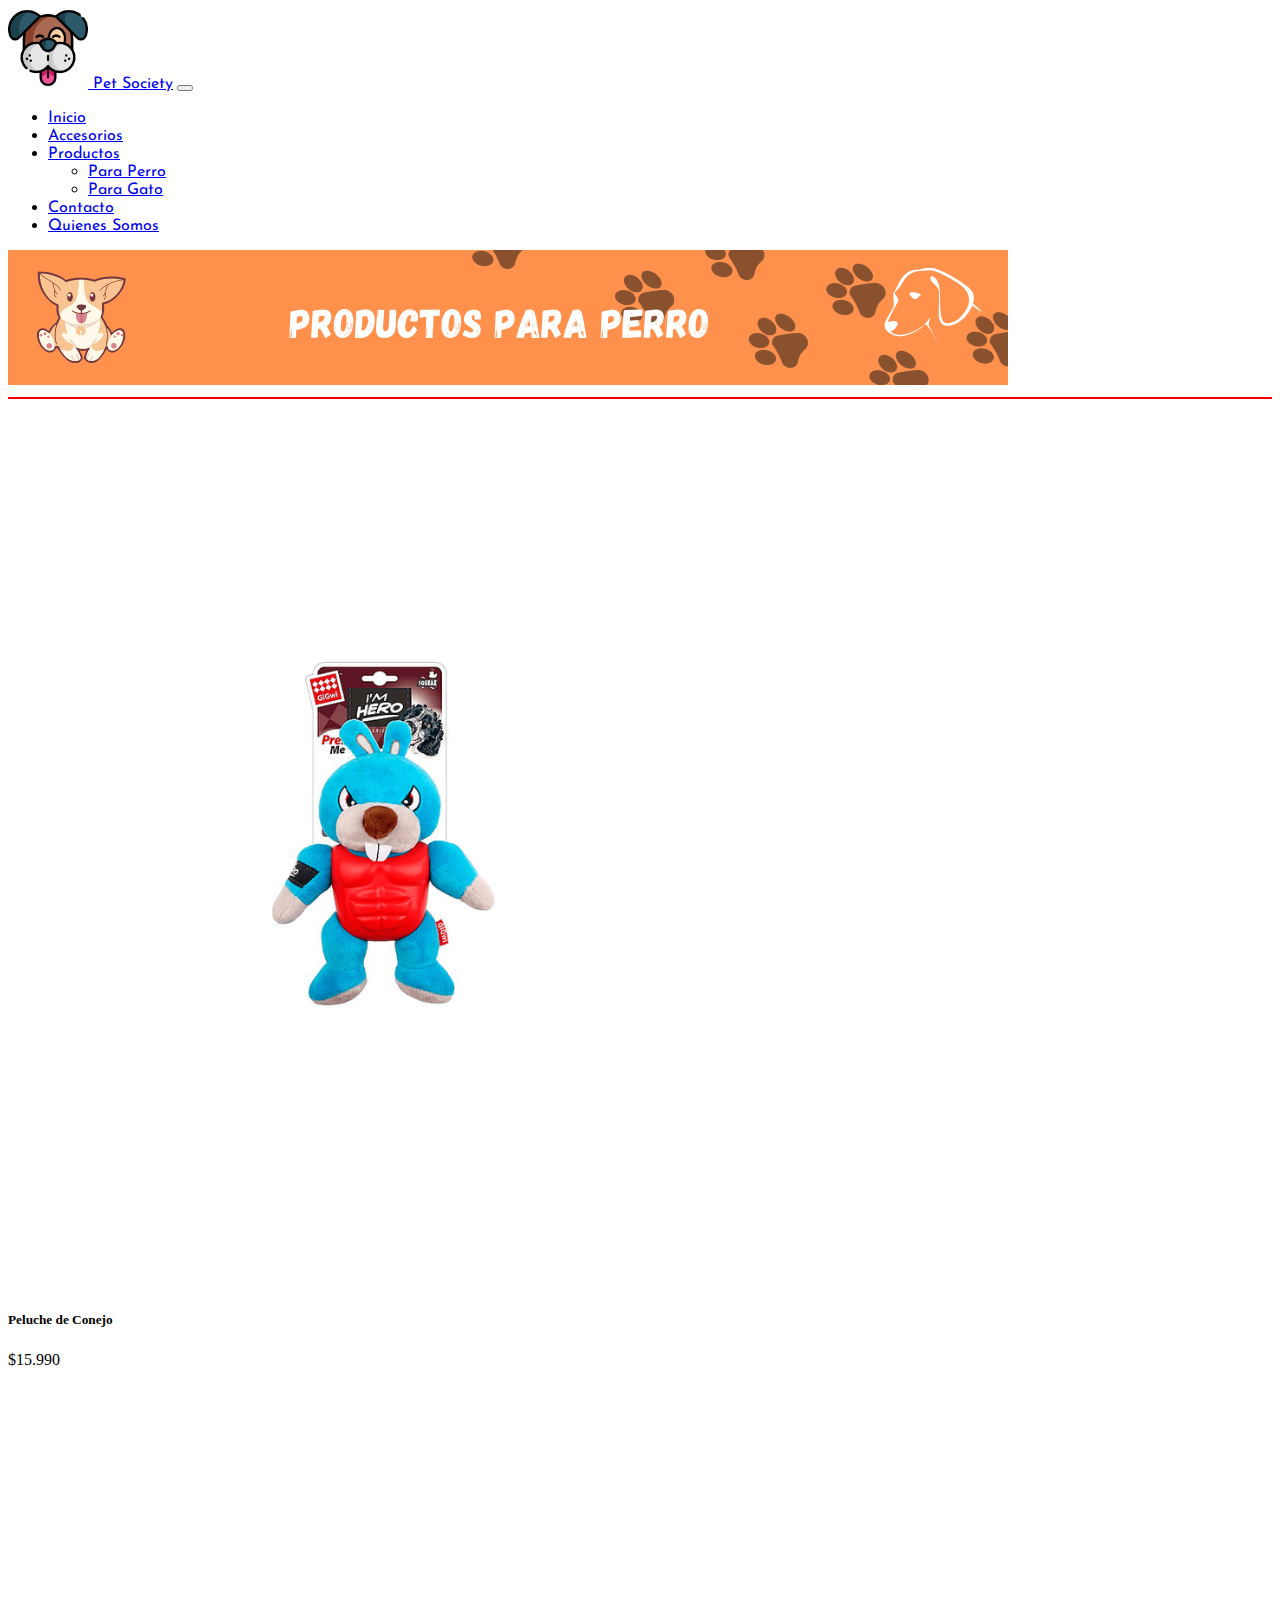
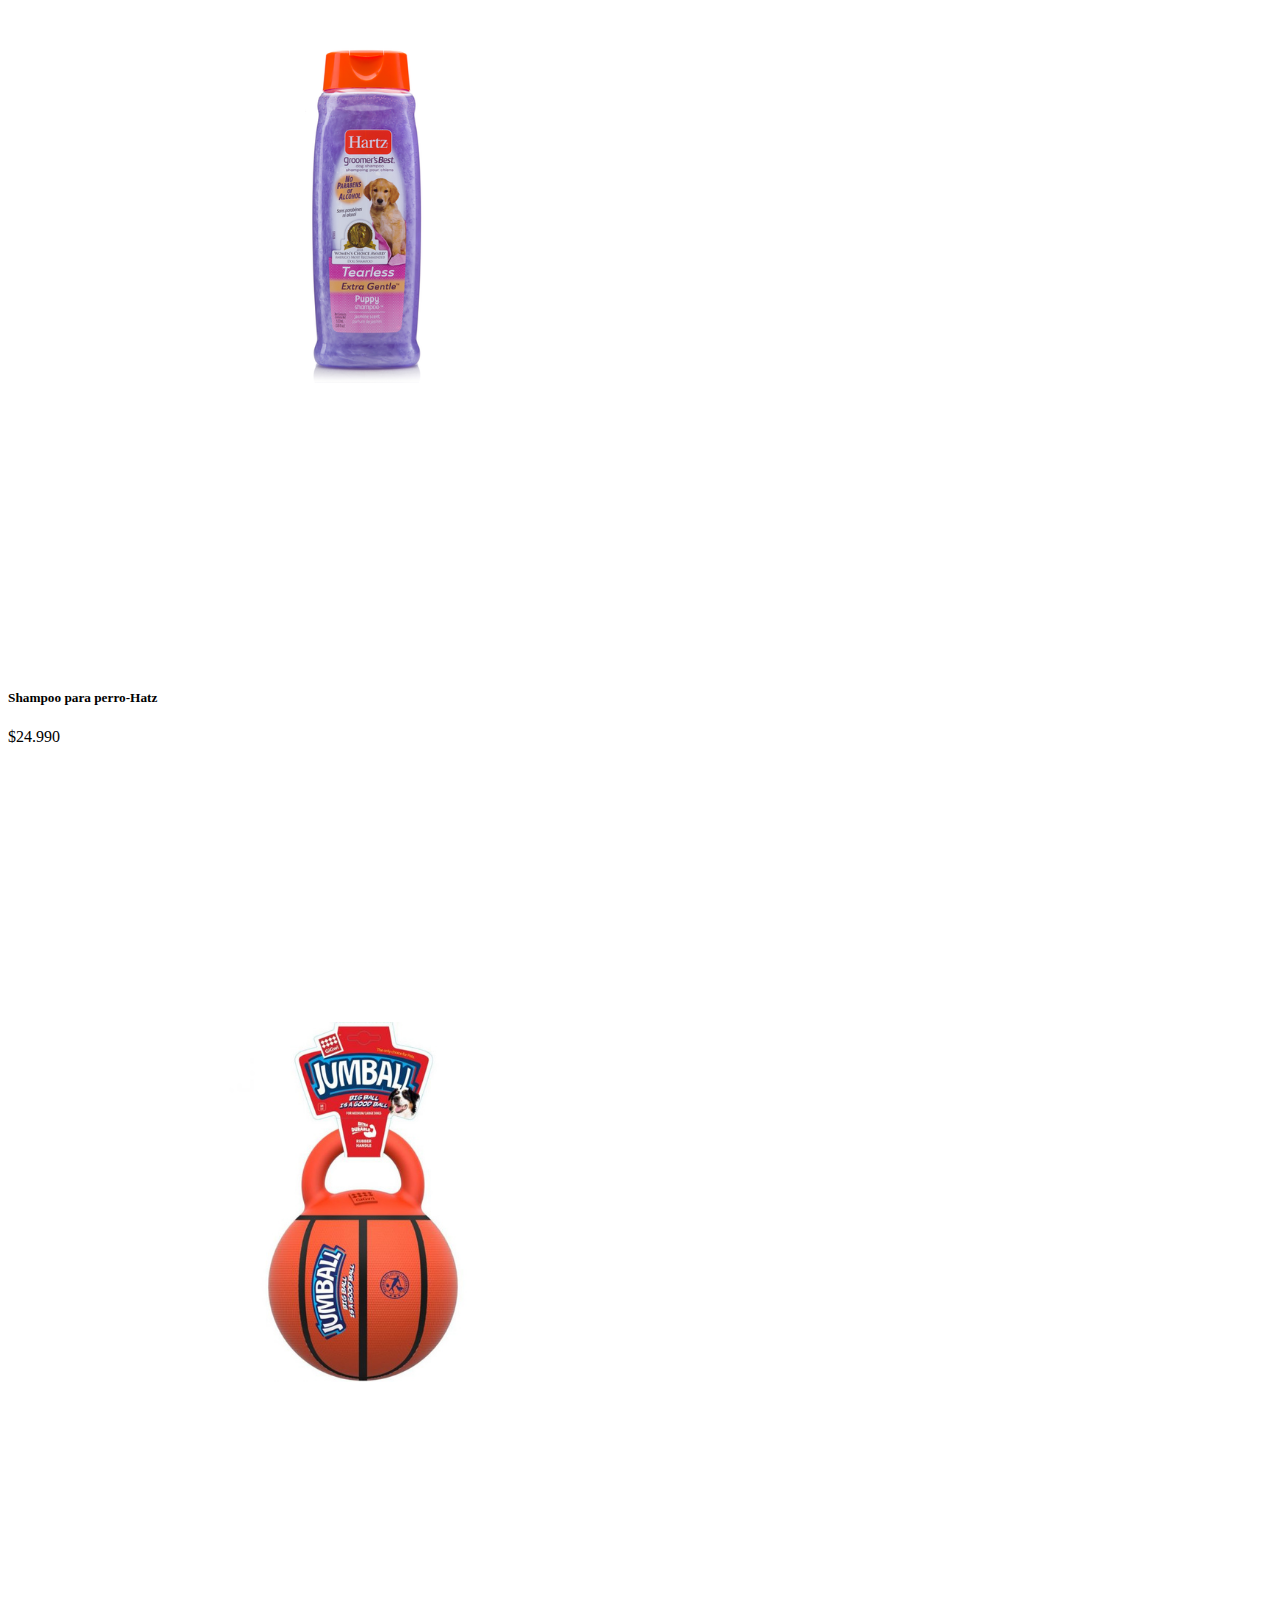
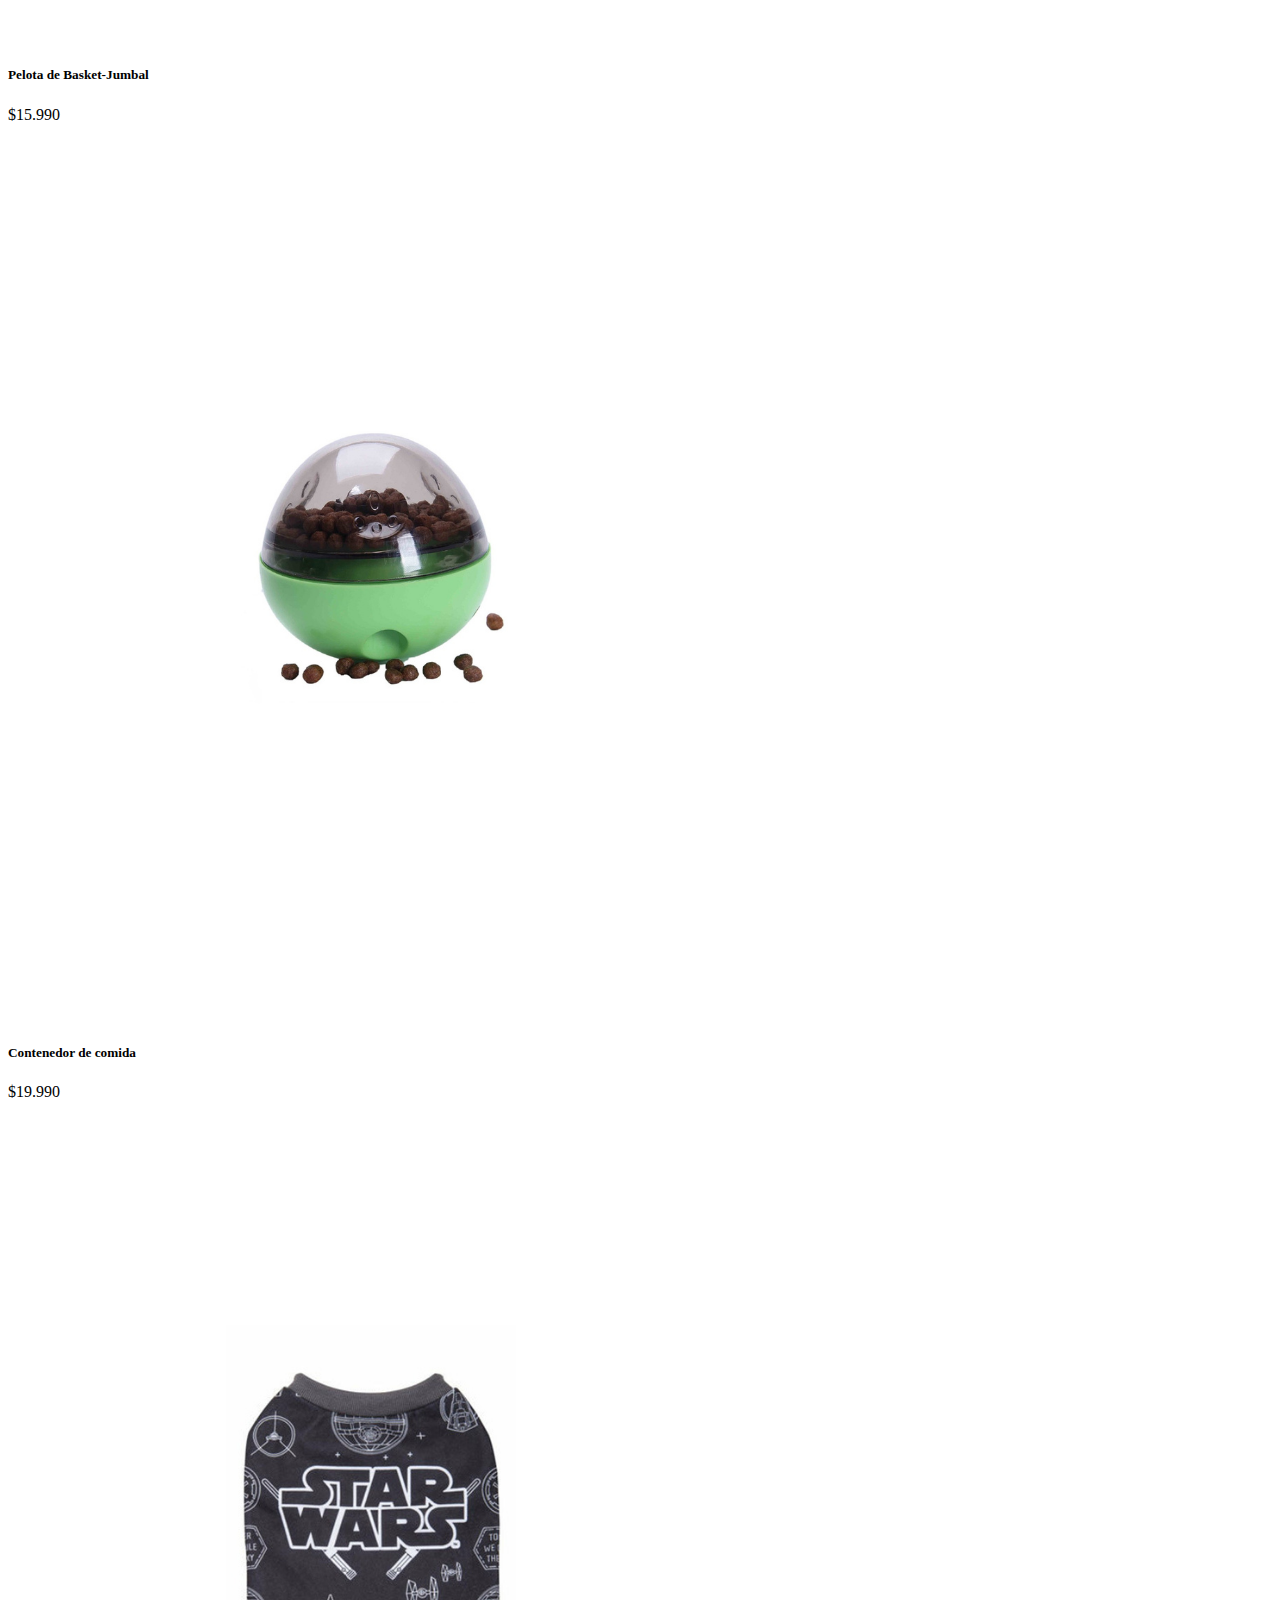
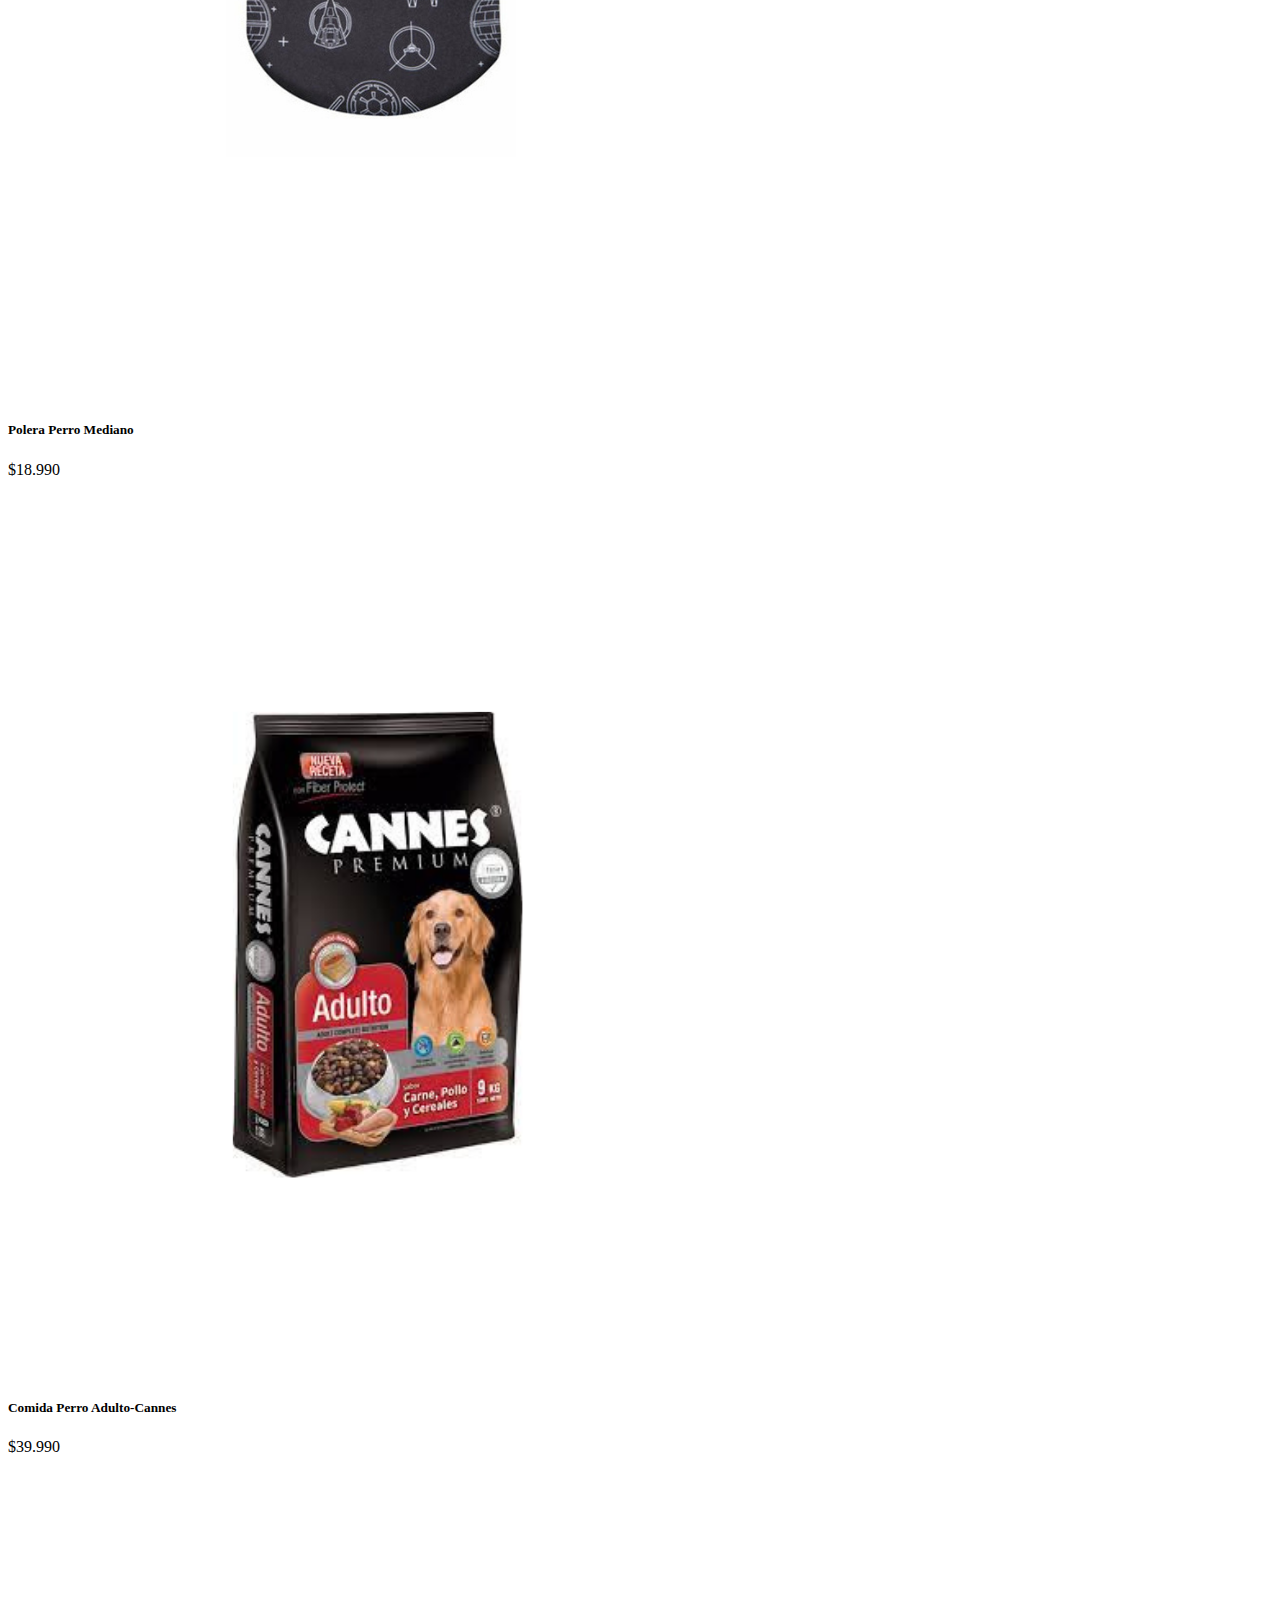
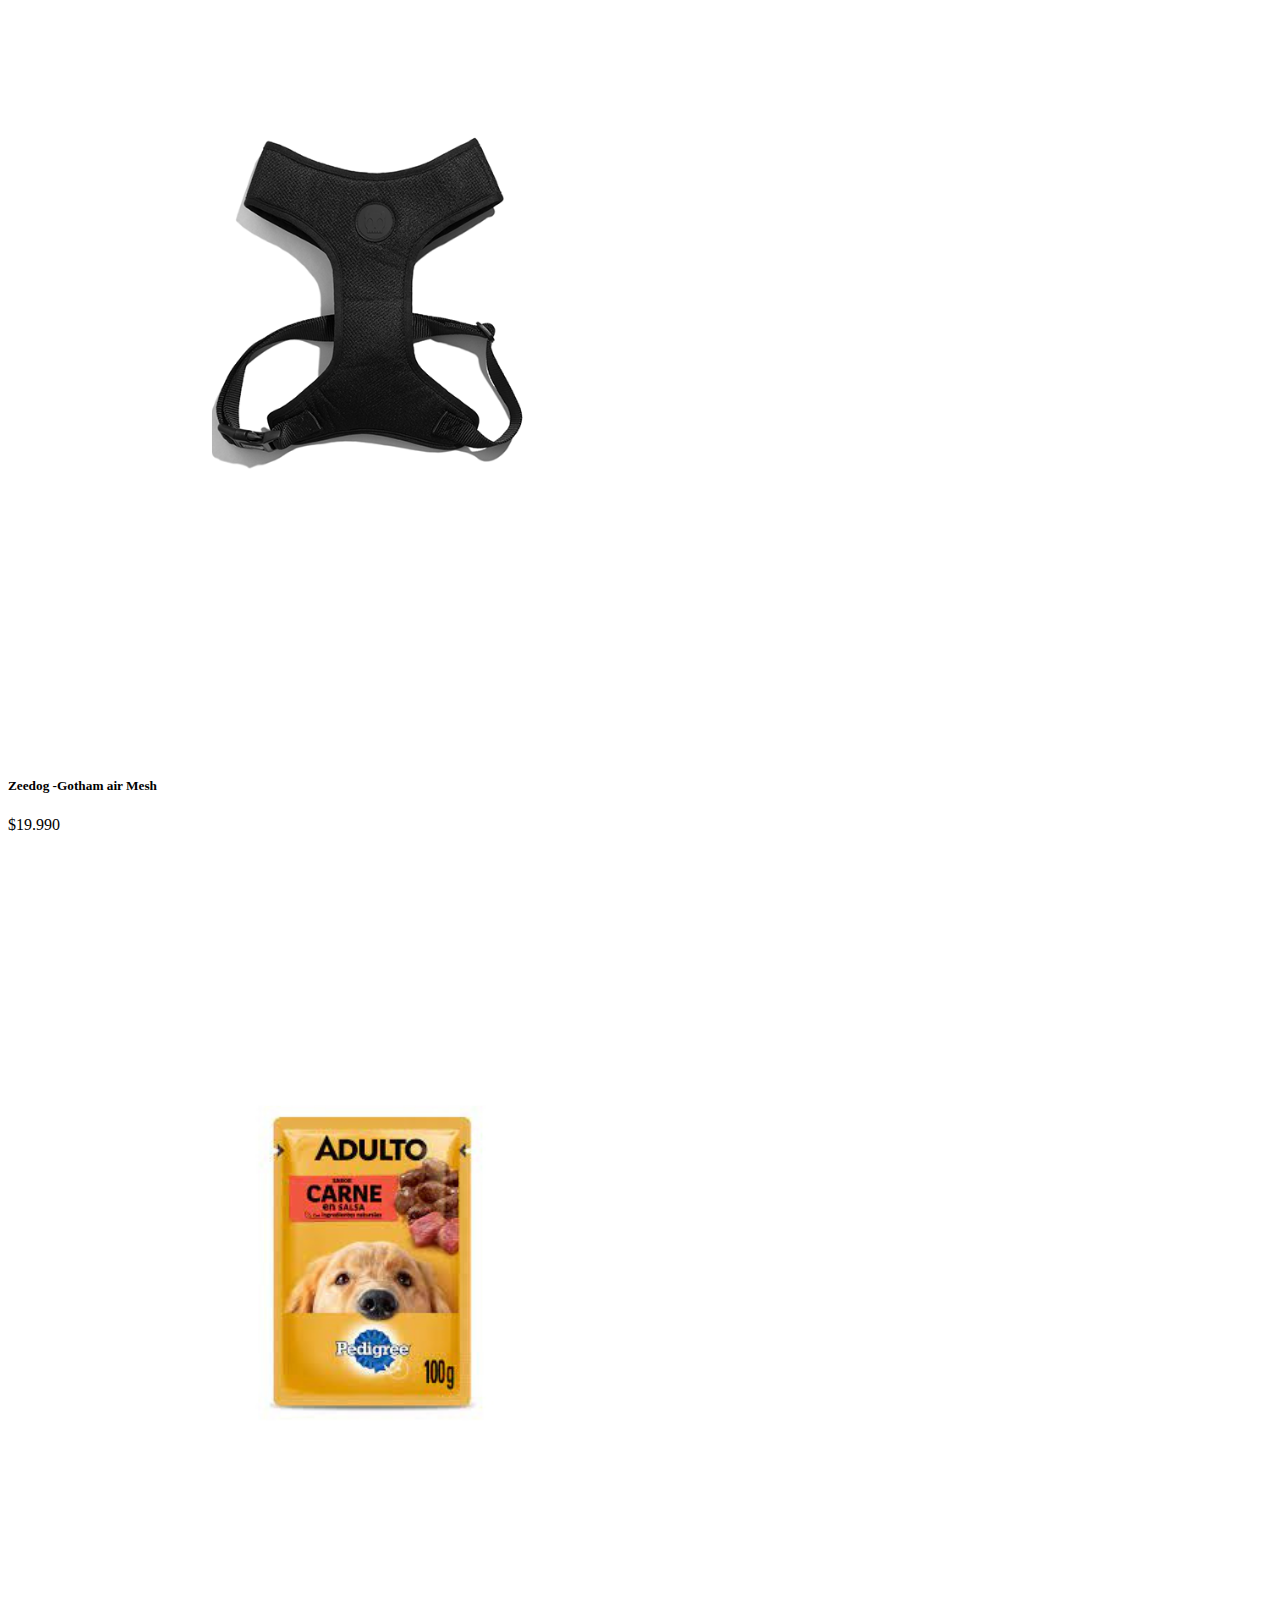
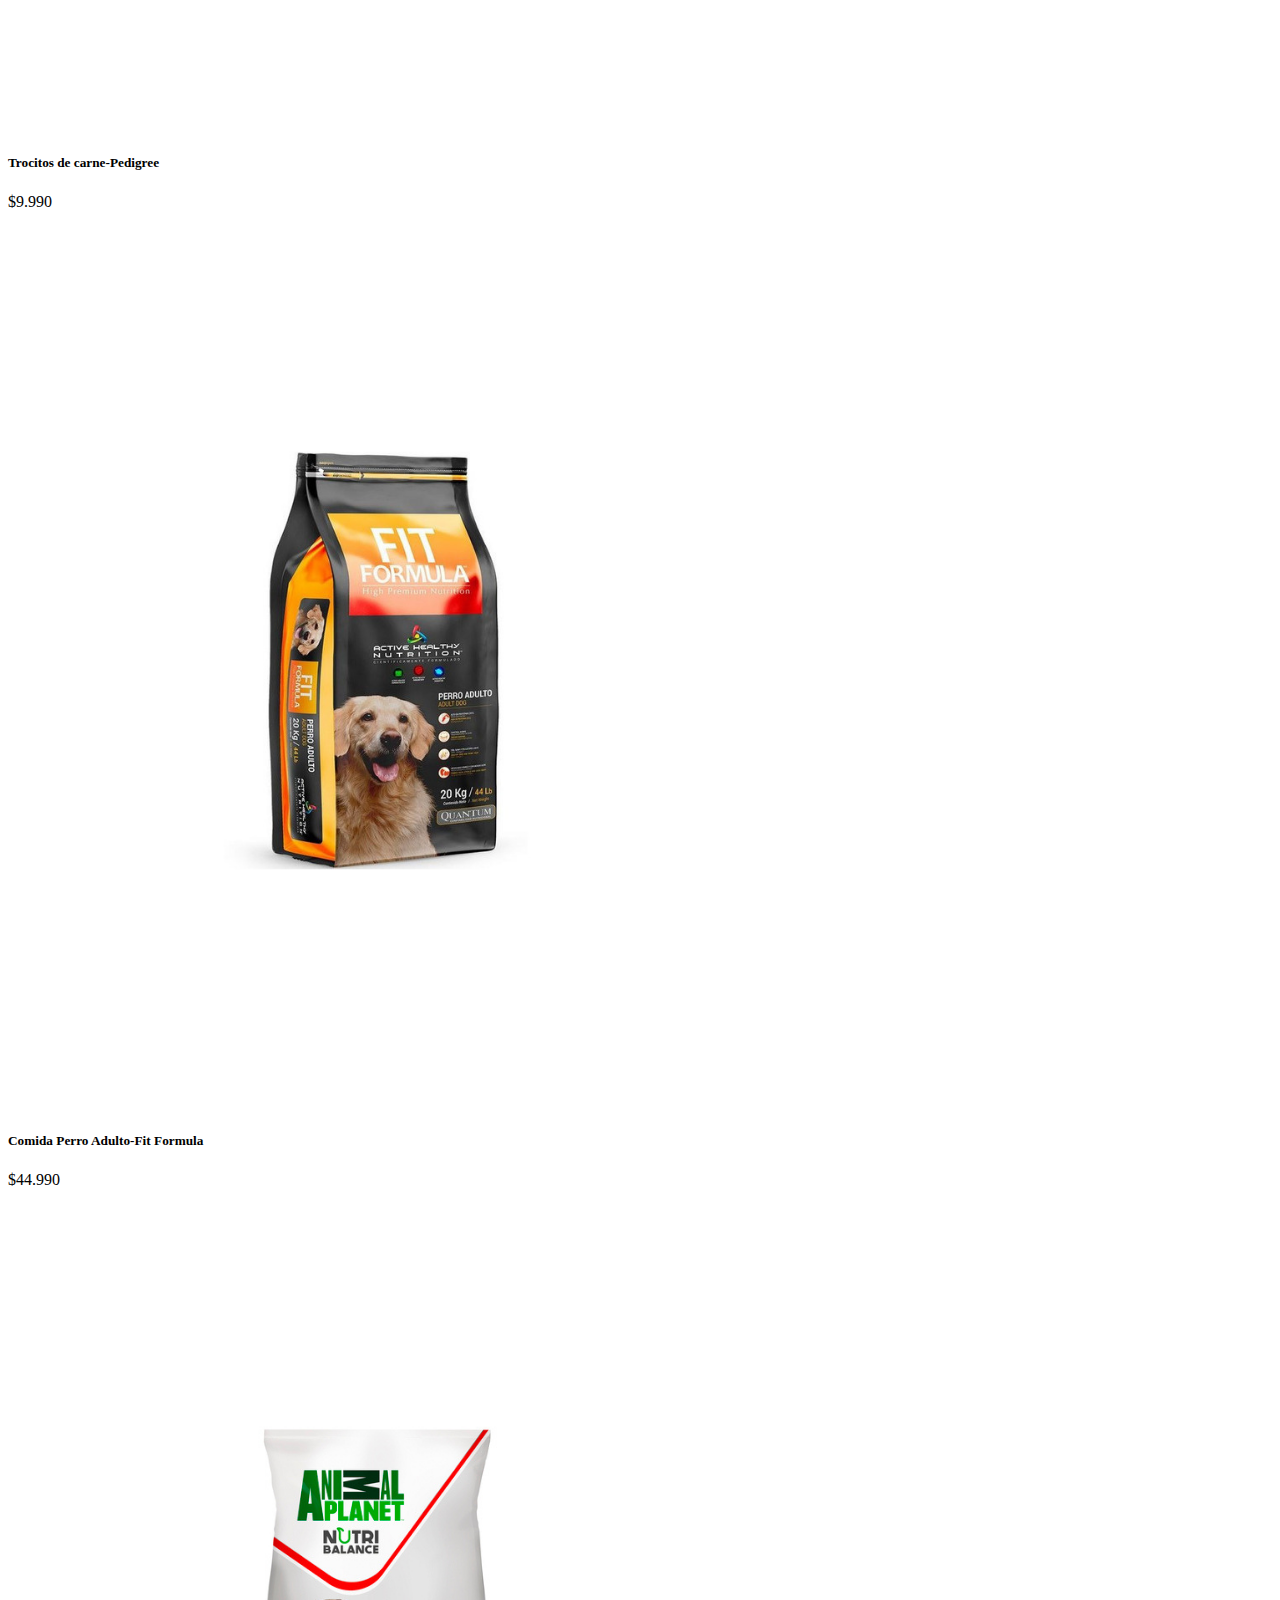
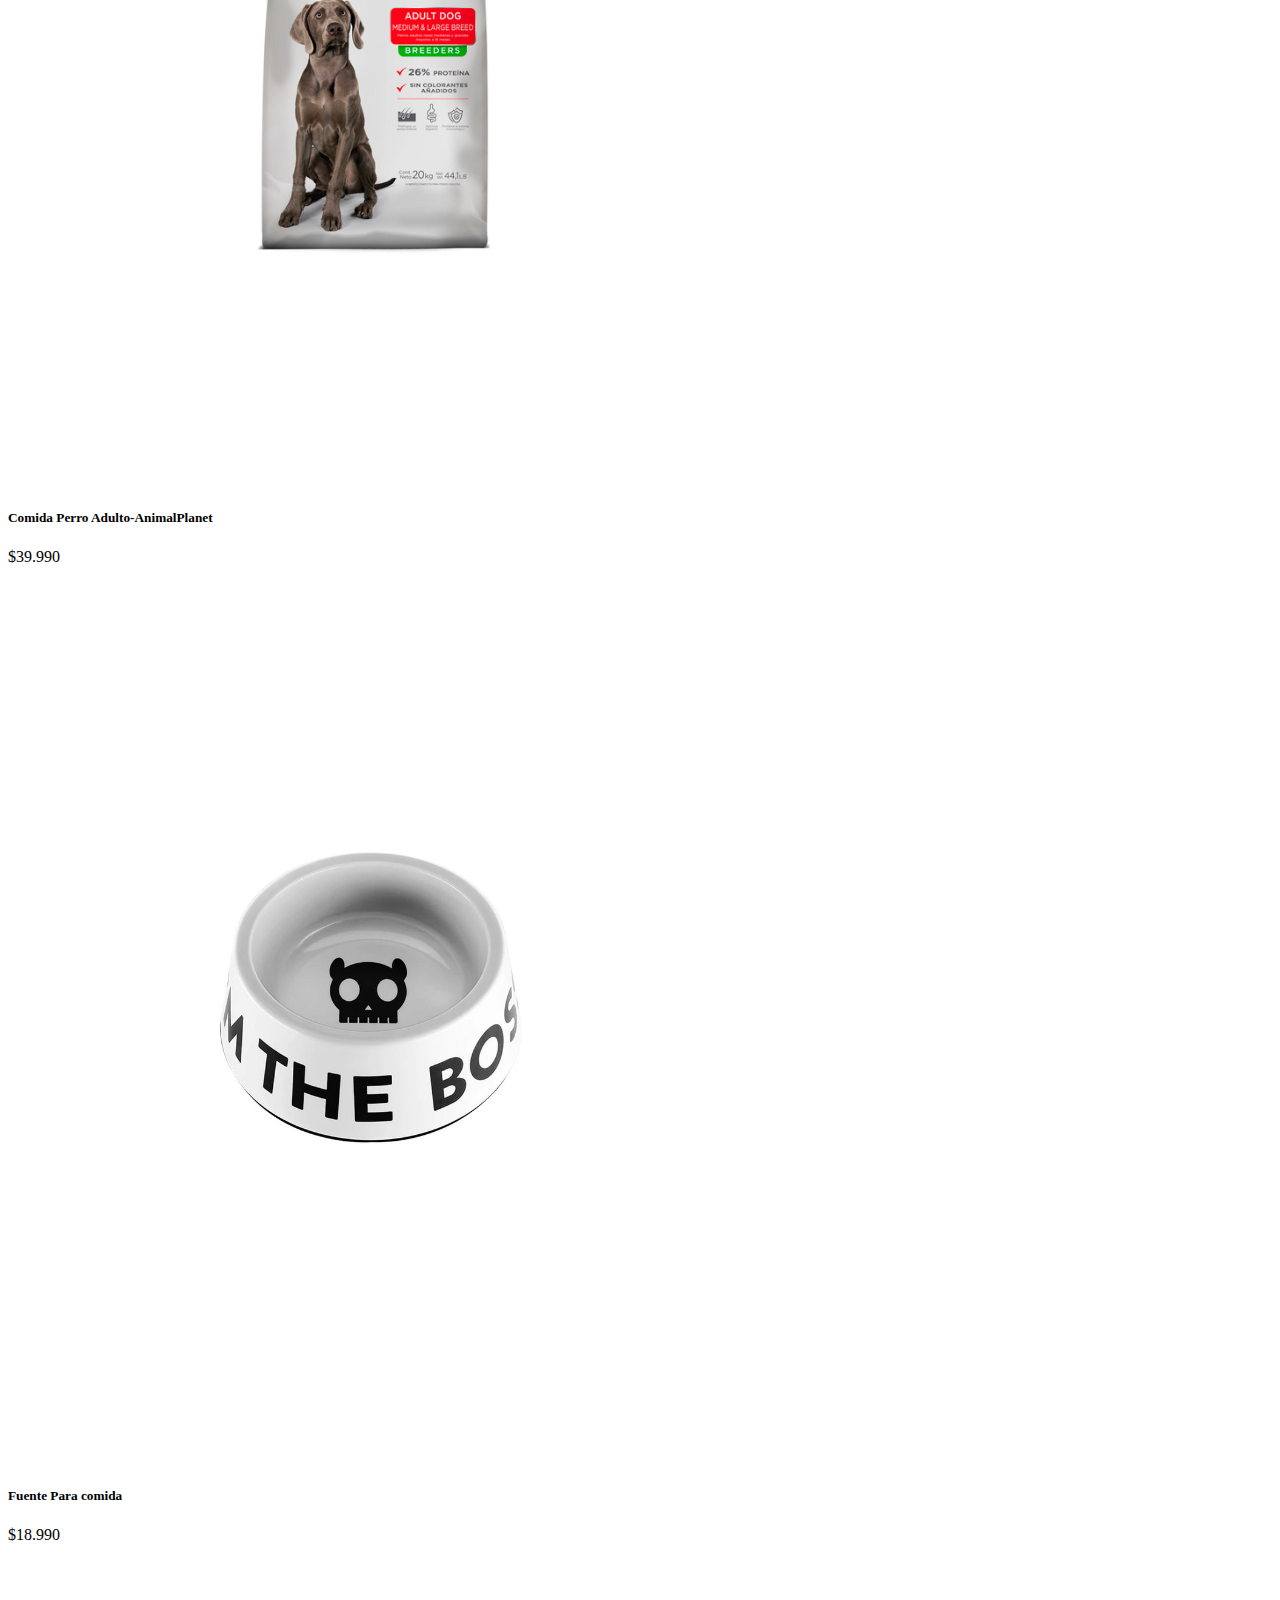
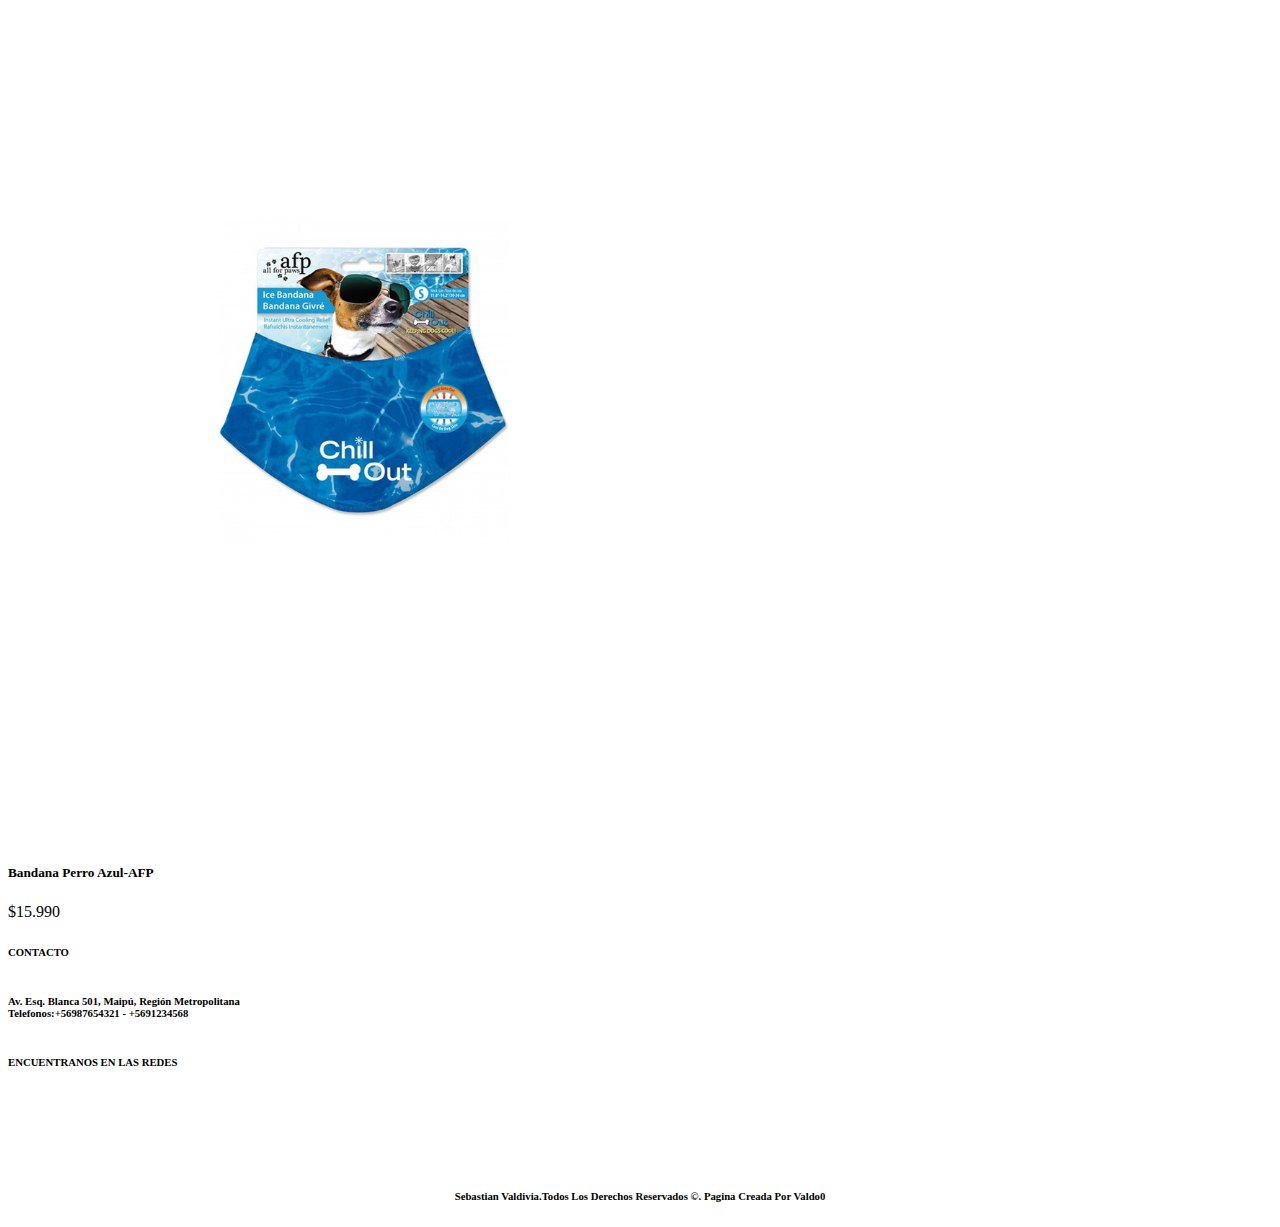
<file: perro.html>
<!DOCTYPE html>
<html lang="en">
<head>
    <meta charset="UTF-8">
    <meta http-equiv="X-UA-Compatible" content="IE=edge">
    <meta name="viewport" content="width=device-width, initial-scale=1.0">
    <link rel="preconnect" href="https://fonts.googleapis.com">
    <link rel="preconnect" href="https://fonts.gstatic.com" crossorigin>
    <link href="https://fonts.googleapis.com/css2?family=Bebas+Neue&family=Josefin+Sans&family=Josefin+Slab:wght@500&family=Kumbh+Sans:wght@900&display=swap" rel="stylesheet">
    <title>Pet Society</title>
    <link rel="icon" href="img/dog.ico">

    <link rel="stylesheet" href="iconos/css/all.min.css">
    <link rel="stylesheet" href="css/estilos.css">
    <link href="https://cdn.jsdelivr.net/npm/bootstrap@5.1.3/dist/css/bootstrap.min.css" rel="stylesheet" integrity="sha384-1BmE4kWBq78iYhFldvKuhfTAU6auU8tT94WrHftjDbrCEXSU1oBoqyl2QvZ6jIW3" crossorigin="anonymous">
</head>
<body>
     <!-- Barra de navegacion -->
     <div class="container-fluid">
        <nav class="navbar navbar-expand-lg navbar-light">
            <div class="container-fluid">
              <a class="navbar-brand texto" href="#"  style="font-family: 'Josefin Sans', serif;"> <img src="img/dog.png" width="80px" alt=""> Pet Society</a>
              <button class="navbar-toggler" type="button" data-bs-toggle="collapse" data-bs-target="#navbarSupportedContent" aria-controls="navbarSupportedContent" aria-expanded="false" aria-label="Toggle navigation">
                <span class="navbar-toggler-icon"></span>
              </button>
              <div class="collapse navbar-collapse justify-content-center" id="navbarSupportedContent">
                <ul class="navbar-nav ">
                  <li class="nav-item">
                    <a class="nav-link" aria-current="page" href="index.html"style="font-family: 'Josefin Sans', serif;">Inicio</a>
                  </li>
                  <li class="nav-item">
                    <a class="nav-link" href="accesorios.html"style="font-family: 'Josefin Sans', serif;">Accesorios</a>
                  </li>
                  <li class="nav-item dropdown">
                    <a class="nav-link dropdown-toggle" href="#" id="navbarDropdown" role="button" data-bs-toggle="dropdown" aria-expanded="false"style="font-family: 'Josefin Sans', serif;">
                      Productos
                    </a>
                    <ul class="dropdown-menu" aria-labelledby="navbarDropdown">
                      <li><a class="dropdown-item " href="perro.html"style="font-family: 'Josefin Sans', serif;">Para Perro</a></li>
                      <li><a class="dropdown-item " href="gato.html"style="font-family: 'Josefin Sans', serif;">Para Gato</a></li>
                    </ul>
                  </li>
                  <li class="nav-item">
                    <a class="nav-link " href="contacto.html"style="font-family: 'Josefin Sans', serif;">Contacto</a>
                  </li>
                  <li class="nav-item">
                    <a class="nav-link " href="quienes-somos.html"style="font-family: 'Josefin Sans', serif;">Quienes Somos</a>
                  </li>
                </ul>
              </div>
            </div>
          </nav>
    
    </div>

    <div class="container text-center">
        <img src="img/producto_perro.png"  alt="" class="img-fluid">

        <div class="container">
            <hr style="border: 1px solid red">
              <div class="row">
                
                  <div class="col-sm-3">
                    <a href=""><img src="img/16.png" alt="" class="fotos img-fluid"></a>
                    <a class="precios" href=""><h5 class="w-70">Peluche de Conejo</h5><p>$15.990</p></a>
      
                  </div>
                  <div class="col-sm-3">
                  <a href=""><img src="img/15.png" alt="" class="fotos img-fluid"></a>
                  <a class="precios" href=""><h5 class="w-70">Shampoo para perro-Hatz</h5>
                    <p>$24.990</p></a>
      
    
                </div>
                <div class="col-sm-3">
                <a href=""><img src="img/17.png" alt="" class="fotos img-fluid"></a>
                <a class="precios" href=""><h5 class="w-70">Pelota de Basket-Jumbal</h5>
                  <p>$15.990</p></a>
    
    
                </div>
                <div class="col-sm-3">
                <a href=""><img src="img/13.png" alt="" class="fotos img-fluid"></a>
                <a class="precios" href=""><h5 class="w-70">Contenedor de comida</h5>
                  <p>$19.990</p></a>
    
    
                </div>
    
                  
              </div>
    
          </div>
          <div class="container">
            <div class="row">
                <div class="col-sm-3 text-center">
                <a href=""><img src="img/5.png" alt="" class="fotos img-fluid" ></a>
                <a class="precios" href=""><h5 class="w-70">Polera Perro Mediano</h5>
                  <p>$18.990</p></a>
    
                </div>
                <div class="col-sm-3">
                <a href=""><img src="img/1.png" alt="" class="fotos img-fluid"></a>
                <a class="precios" href=""><h5 class="w-70">Comida Perro Adulto-Cannes</h5>
                  <p>$39.990</p></a>
    
              </div>
              <div class="col-sm-3">
              <a href=""><img src="img/7.png" alt="" class="fotos img-fluid"></a>
              <a class="precios" href=""><h5 class="w-70">Zeedog -Gotham air Mesh</h5>
                <p>$19.990</p></a>
              </div>
              <div class="col-sm-3">
              <a href=""><img src="img/2.png" alt="" class="fotos img-fluid"></a>
              <a class="precios" href=""><h5 class="w-80">Trocitos de carne-Pedigree</h5>
                <p>$9.990</p></a>
    
              </div>
    
                
            </div>
    
        </div>
        <div class="container">
          <div class="row">
              <div class="col-sm-3">
                <a href=""><img src="img/3.png" alt="" class="fotos img-fluid" ></a>
                <a class="precios" href=""><h5 class="w-70">Comida Perro Adulto-Fit Formula</h5>
                <p>$44.990</p></a>
              </div>
              <div class="col-sm-3">
              <a href=""><img src="img/4.png" alt="" class="fotos img-fluid"></a>
              <a class="precios" href=""><h5 class="w-70">Comida Perro Adulto-AnimalPlanet</h5>
                <p>$39.990</p></a>
    
            </div>
            <div class="col-sm-3">
            <a href=""><img src="img/11.png" alt="" class="fotos img-fluid"></a>
            <a class="precios" href=""><h5 class="w-70">Fuente Para comida</h5>
              <p>$18.990</p></a>
    
            </div>
            <div class="col-sm-3">
            <a href=""><img src="img/14.png" alt="" class="fotos img-fluid"></a>
            <a class="precios" href=""> <h5 class="w-70">Bandana Perro Azul-AFP</h5>
              <p>$15.990</p></a>
    
            </div>
    
              
          </div>
    
      </div>
    </div>  

  <!-- footer -->

<footer>
    <div class="container-fluid bg-dark p-4 mt-5">
      <div class="row justify-content-center">
        <div class="col-xs-12 col-md-3">
          <h6 class="text-white">CONTACTO</h6>
          <h6 class="text-white">
            <br>Av. Esq. Blanca 501, Maipú, Región Metropolitana <br> 
            Telefonos:+56987654321 - +5691234568 <br> <br>
          </h6>
  
  
        </div>
        <div class="col-xs-12 col-md-3">
          <h6 class="text-white">ENCUENTRANOS EN LAS REDES </h6>
          <div>
            <br>
            <a class="facebook" href="https://www.facebook.com/"><i class="icon1 fa-brands fa-facebook fa-2xl "></i></a>
            <a class="twitter" href="https://twitter.com/"><i class="icon1 fa-brands fa-twitter fa-2xl "></i></a>
            <a class="youtube" href="https://www.youtube.com/"><i class="icon1 fa-brands fa-youtube fa-2xl "></i></a>
            <a class="instagram" href="https://www.youtube.com/"><i class="icon1 fa-brands fa-instagram fa-2xl "></i></a>
  
  
          </div>
  
        </div>
  
      </div>
      <div>
        <br>
        <br>
        <h6 class="fin text-white">Sebastian Valdivia.Todos Los Derechos Reservados ©. Pagina Creada Por Valdo0</h6>
      </div>
  
    </div>
  </footer>
    
</body>
<script src="https://cdn.jsdelivr.net/npm/bootstrap@5.1.3/dist/js/bootstrap.bundle.min.js" integrity="sha384-ka7Sk0Gln4gmtz2MlQnikT1wXgYsOg+OMhuP+IlRH9sENBO0LRn5q+8nbTov4+1p" crossorigin="anonymous"></script>    
</html>
</file>
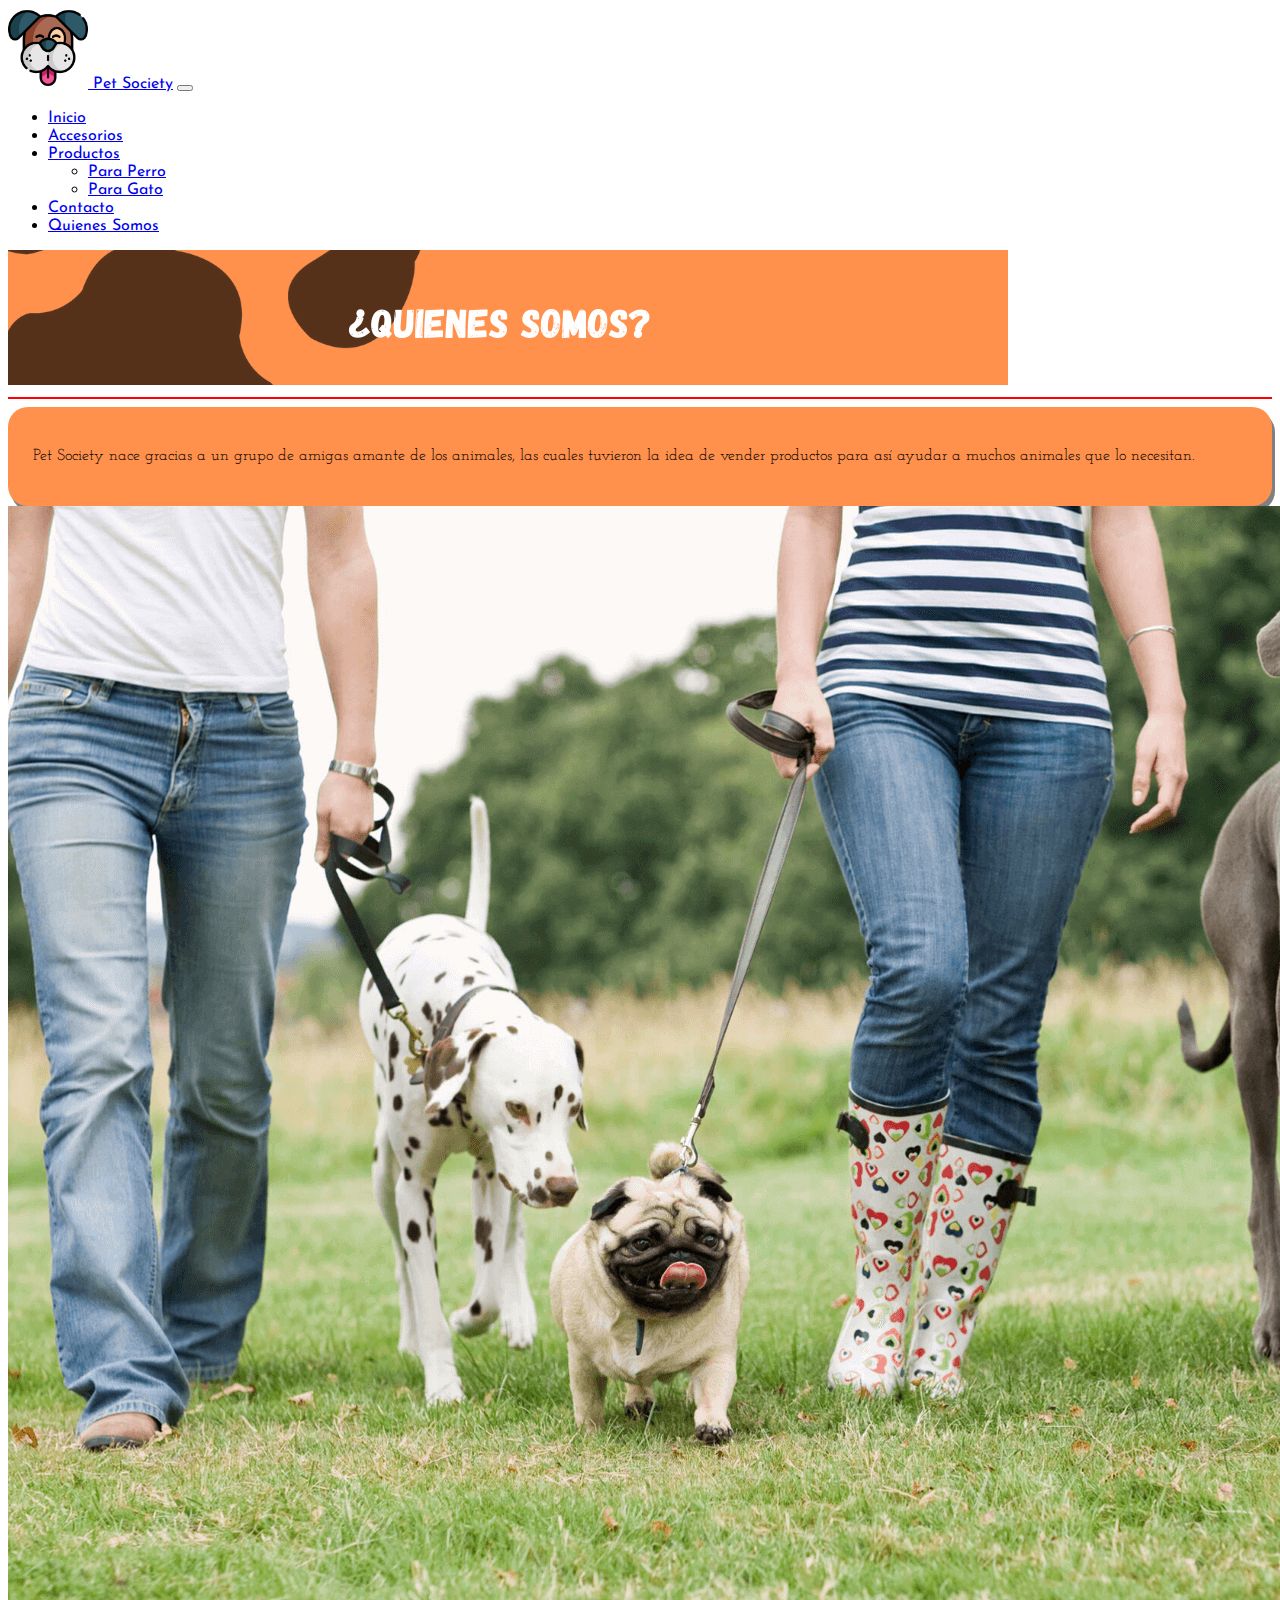
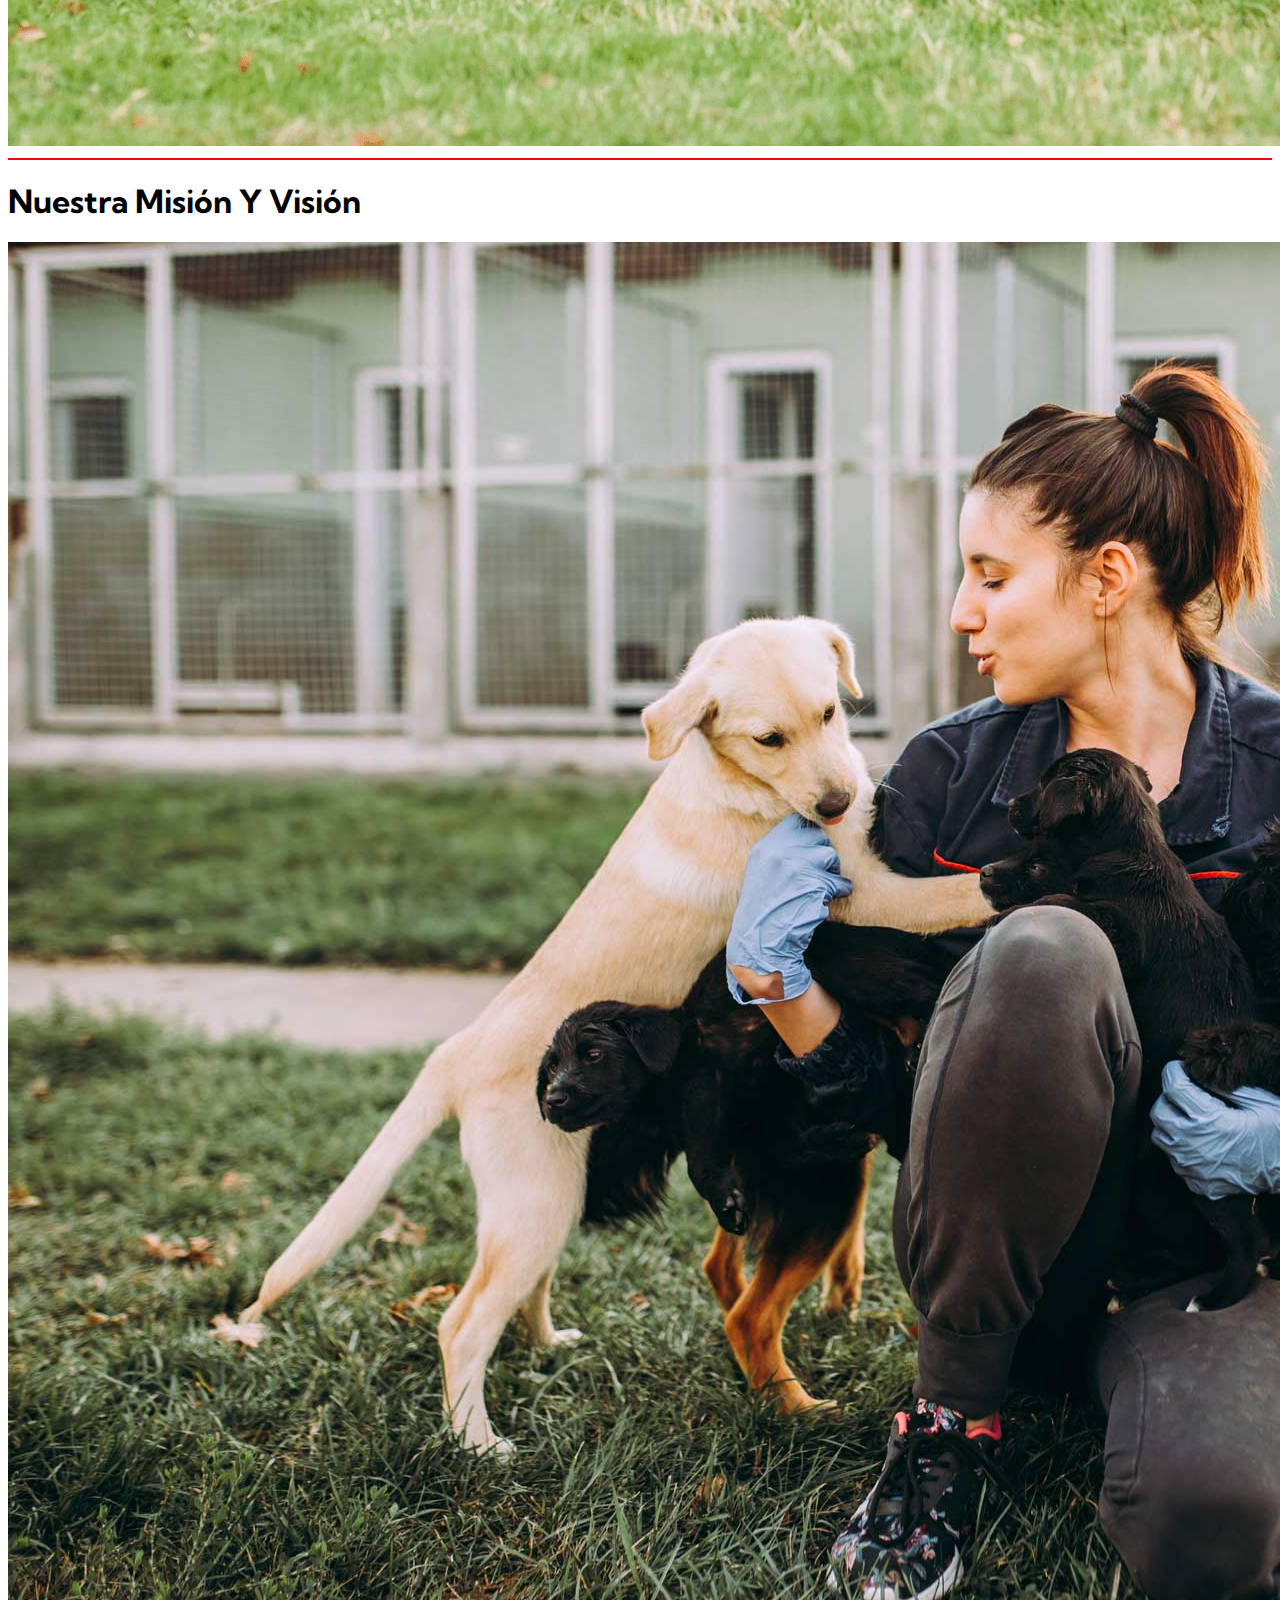
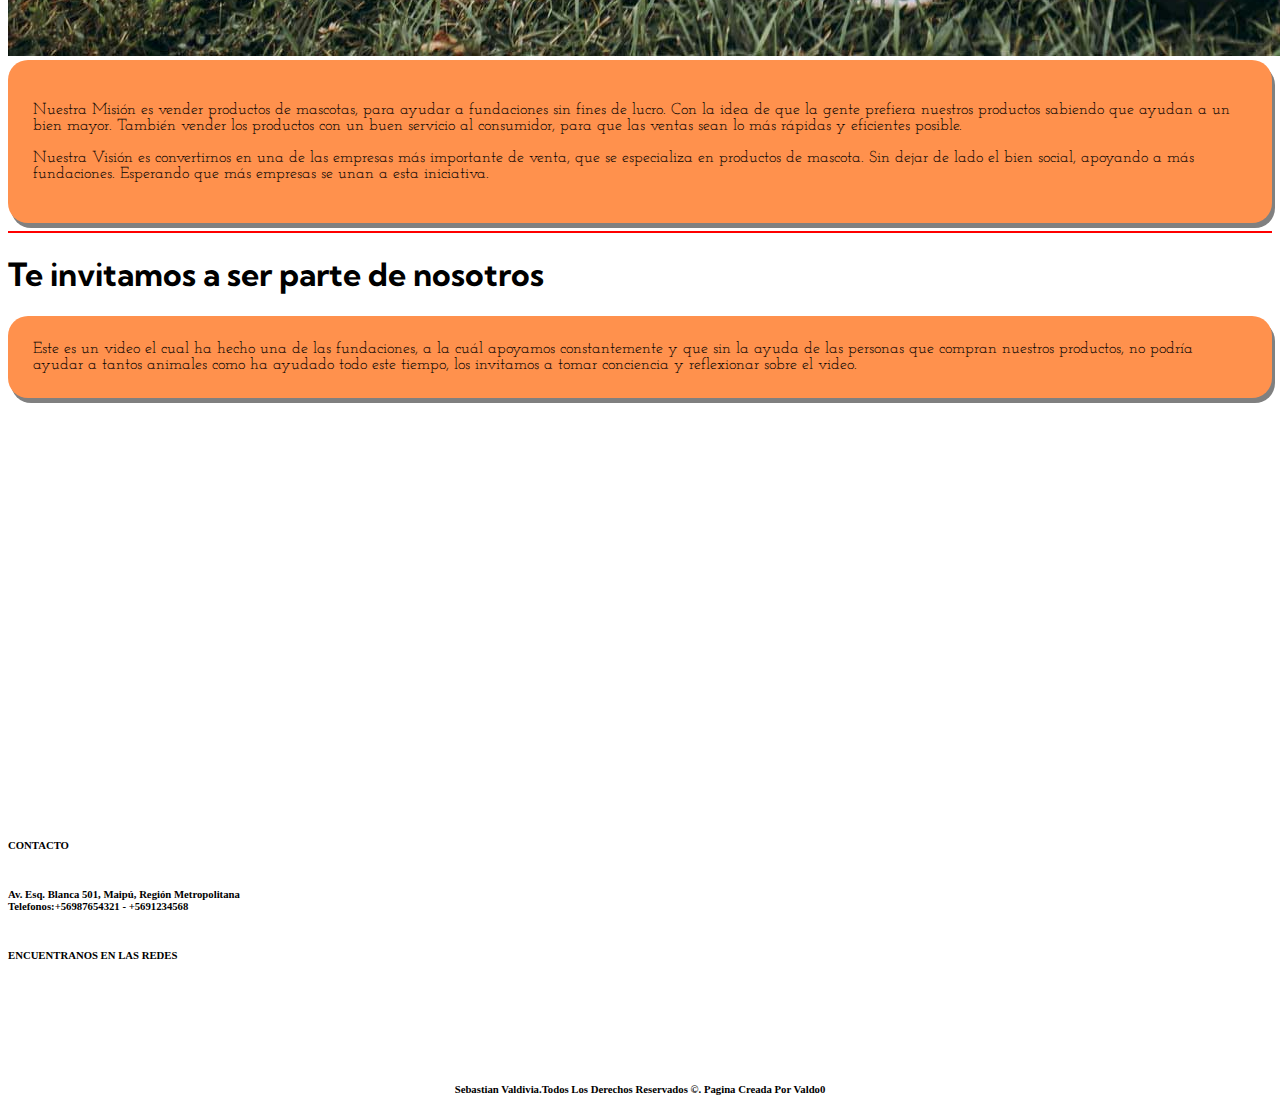
<file: quienes-somos.html>
<!DOCTYPE html>
<html lang="en">
<head>
    <meta charset="UTF-8">
    <meta http-equiv="X-UA-Compatible" content="IE=edge">
    <meta name="viewport" content="width=device-width, initial-scale=1.0">
    <link rel="stylesheet" href="iconos/css/all.min.css">
    <link rel="stylesheet" href="css/estilos.css">
    <link href="https://cdn.jsdelivr.net/npm/bootstrap@5.1.3/dist/css/bootstrap.min.css" rel="stylesheet" integrity="sha384-1BmE4kWBq78iYhFldvKuhfTAU6auU8tT94WrHftjDbrCEXSU1oBoqyl2QvZ6jIW3" crossorigin="anonymous">
    <link rel="preconnect" href="https://fonts.googleapis.com">
    <link rel="preconnect" href="https://fonts.gstatic.com" crossorigin>
    <link href="https://fonts.googleapis.com/css2?family=Bebas+Neue&family=Josefin+Sans&family=Josefin+Slab:wght@500&family=Kumbh+Sans:wght@900&display=swap" rel="stylesheet">
    <title>Pet Society</title>
    <link rel="icon" href="img/dog.ico">
</head>
<body>
     <!-- Barra de navegacion -->
     <div class="container-fluid">
      <nav class="navbar navbar-expand-lg navbar-light">
          <div class="container-fluid">
            <a class="navbar-brand texto" href="#"  style="font-family: 'Josefin Sans', serif;"> <img src="img/dog.png" width="80px" alt=""> Pet Society</a>
            <button class="navbar-toggler" type="button" data-bs-toggle="collapse" data-bs-target="#navbarSupportedContent" aria-controls="navbarSupportedContent" aria-expanded="false" aria-label="Toggle navigation">
              <span class="navbar-toggler-icon"></span>
            </button>
            <div class="collapse navbar-collapse justify-content-center" id="navbarSupportedContent">
              <ul class="navbar-nav ">
                <li class="nav-item">
                  <a class="nav-link" aria-current="page" href="index.html"style="font-family: 'Josefin Sans', serif;">Inicio</a>
                </li>
                <li class="nav-item">
                  <a class="nav-link" href="accesorios.html"style="font-family: 'Josefin Sans', serif;">Accesorios</a>
                </li>
                <li class="nav-item dropdown">
                  <a class="nav-link dropdown-toggle" href="#" id="navbarDropdown" role="button" data-bs-toggle="dropdown" aria-expanded="false"style="font-family: 'Josefin Sans', serif;">
                    Productos
                  </a>
                  <ul class="dropdown-menu" aria-labelledby="navbarDropdown">
                    <li><a class="dropdown-item " href="perro.html"style="font-family: 'Josefin Sans', serif;">Para Perro</a></li>
                    <li><a class="dropdown-item " href="gato.html"style="font-family: 'Josefin Sans', serif;">Para Gato</a></li>
                  </ul>
                </li>
                <li class="nav-item">
                  <a class="nav-link " href="contacto.html"style="font-family: 'Josefin Sans', serif;">Contacto</a>
                </li>
                <li class="nav-item">
                  <a class="nav-link " href="quienes-somos.html"style="font-family: 'Josefin Sans', serif;">Quienes Somos</a>
                </li>
              </ul>
            </div>
          </div>
        </nav>
  
  </div>
<!-- Seccion quienes somos -->
<div class="container mt-4 text-center">

  <img src="img/quienes_somos.png"  alt="" class="img-fluid">

</div>

<div class="container">
  <hr style="border: 1px solid red">
    <div class="row p-2">
        <div class="col-sm-6 mt-4 align-self-center naranjo">
            <p class="lead text-center text-white" style="font-family: 'Josefin Slab', serif;">
              Pet Society nace gracias a un grupo de amigas amante de los animales, las cuales tuvieron la idea de vender productos para así ayudar a muchos animales que lo necesitan.

            </p>

        </div>
        <div class="col-sm-6 mt-4">
            <img class="img-fluid w-100 align-self-center" src="img/amigas.png" alt="">
        </div>

    </div>

</div>
<div class="container mt-5 p-4">
  <hr style="border: 1px solid red">

  <h1 class="text-center mt-4" style="font-family: 'Kumbh Sans', sans-serif;">Nuestra Misión Y Visión</h1>

</div>

<div class="container mt-4">
  <div class="row p-2">
    <div class="col-sm-6 mt-4 d-flex align-self-center ">
      <img class="img-fluid w-100 " src="img/ayuda-fundacion.jpg" alt="">
  </div>
  <div class="col-sm-6 align-self-center naranjo mt-4">
    <p class="lead text-center text-white" style="font-family: 'Josefin Slab', serif;">
      Nuestra Misión es vender productos de mascotas, para ayudar a fundaciones sin fines de lucro. Con la idea de que la gente prefiera nuestros productos 
      sabiendo que ayudan a un bien mayor. También vender los productos con un buen servicio al consumidor, para que las ventas sean lo más rápidas y eficientes posible.

    </p>
    <p class="lead text-center text-white" style="font-family: 'Josefin Slab', serif;">
      
      Nuestra Visión es convertirnos en una de las empresas más importante de venta, que se especializa en productos de mascota. Sin dejar de lado el bien 
      social, apoyando a más fundaciones. Esperando que más empresas se unan a esta iniciativa.

    </p>
  </div>  


  </div>

</div>
<hr style="border: 1px solid red">
<h1 class="text-center" style="font-family: 'Kumbh Sans', sans-serif;">Te invitamos a ser parte de nosotros</h1>
<div class="container mt-5 ">
  <p class="lead text-center text-white naranjo" style="font-family: 'Josefin Slab', serif;">Este es un video el cual ha hecho una de las fundaciones, a la cuál apoyamos constantemente y que sin la ayuda de las personas que compran nuestros productos,
    no podría ayudar a tantos animales como ha ayudado todo este tiempo, los invitamos a tomar conciencia y reflexionar sobre el video.

  </p>
</div>
<div class="container ">
  <div class="row">
    <div class="col-md-12 mt-5">
      <div class=" video-responsive">
        <iframe width="560" height="315" src="https://www.youtube.com/embed/9ZJkEwmygHU" title="YouTube video player" frameborder="0" allow="accelerometer; autoplay; clipboard-write; encrypted-media; gyroscope; picture-in-picture" allowfullscreen></iframe>
      </div>
    </div>
  </div>

</div>
<!-- footer -->

<footer>
    <div class="container-fluid bg-dark p-4 mt-5">
      <div class="row justify-content-center">
        <div class="col-xs-12 col-md-3">
          <h6 class="text-white">CONTACTO</h6>
          <h6 class="text-white">
            <br>Av. Esq. Blanca 501, Maipú, Región Metropolitana <br> 
            Telefonos:+56987654321 - +5691234568 <br> <br>
          </h6>
  
  
        </div>
        <div class="col-xs-12 col-md-3">
          <h6 class="text-white">ENCUENTRANOS EN LAS REDES </h6>
          <div>
            <br>
            <a class="facebook" href="https://www.facebook.com/"><i class="icon1 fa-brands fa-facebook fa-2xl "></i></a>
            <a class="twitter" href="https://twitter.com/"><i class="icon1 fa-brands fa-twitter fa-2xl "></i></a>
            <a class="youtube" href="https://www.youtube.com/"><i class="icon1 fa-brands fa-youtube fa-2xl "></i></a>
            <a class="instagram" href="https://www.youtube.com/"><i class="icon1 fa-brands fa-instagram fa-2xl "></i></a>
  
  
          </div>
  
        </div>
  
      </div>
      <div>
        <br>
        <br>
        <h6 class="fin text-white">Sebastian Valdivia.Todos Los Derechos Reservados ©. Pagina Creada Por Valdo0</h6>
      </div>
  
    </div>
  </footer>
    
    
</body>
<script src="https://cdn.jsdelivr.net/npm/bootstrap@5.1.3/dist/js/bootstrap.bundle.min.js" integrity="sha384-ka7Sk0Gln4gmtz2MlQnikT1wXgYsOg+OMhuP+IlRH9sENBO0LRn5q+8nbTov4+1p" crossorigin="anonymous"></script>    
</html>
</file>
<file: css/estilos.css>
.imagen{
    height: 800px;
    width: auto;

}
.fotos{
    padding:15%;
    height: 100%;
    width:auto;
}
.fotos:hover{
    opacity: 0.3;
}
.titulo1{
    text-align: center;
    padding-top: 5%;
    
}
.icon1{
    color: white;
}
.icon2{
    color: black;
}
.fin{
    text-align: center;

}
.facebook :hover{
    color:#3b5998;
}
.youtube :hover{
    color:red;
}
.twitter :hover{
    color:#00acee;
}
.instagram :hover{
    color: #C13584;
}
.facebook2{
    color:#3b5998;
}
.youtube2{
    color:red;
}
.twitter2{
    color:#00acee;
}
.instagram2{
    color: #C13584;
}
.facebook2:hover{
    opacity:0.2;
}
.youtube2:hover{
    opacity:0.2;
}
.twitter2:hover{
    opacity:0.2;
}
.instagram2:hover{
    opacity:0.2;
}
.nav-link{
    border-radius: 5px;

}
.nav-link:hover{
    background-color:#DB5D16;
    opacity:0.7;
    transition: 1s;
    height: 150%;
}
li .dropdown-item:hover{
    background-color:#DB5D16;
    opacity:0.7;
    transition: 1s;
}
.fotos1 :hover{
    width: 85%;
    background-color:black;
    transition: 1s;
    opacity: 0.3;
}

.mapa{
    position: relative;
    padding-bottom: 75%;
    height: 0;
    overflow: hidden;
}
.mapa iframe {
    position: absolute;
    top:0;
    left: 0;
    width: 100%;
    height: 100%;
}
.video-responsive {
    overflow:hidden;
    padding-bottom:400px;
    position:relative;
    height:0;
}
.video-responsive iframe{
    left:0;
    top:0;
    height:100%;
    width:100%;
    position:absolute;
}
.naranjo{
    background-color: #ff914d;
    padding: 2%;
    border-radius: 20px;
    box-shadow: 3px 5px grey;
}
p{
    text-justify: center;
}
.precios{
    text-decoration: none;
    color: black;
}
.precios:hover{
    color:black;
}
.sombra{
    text-shadow: 2px 2px 3px #fff;
}
</file>
